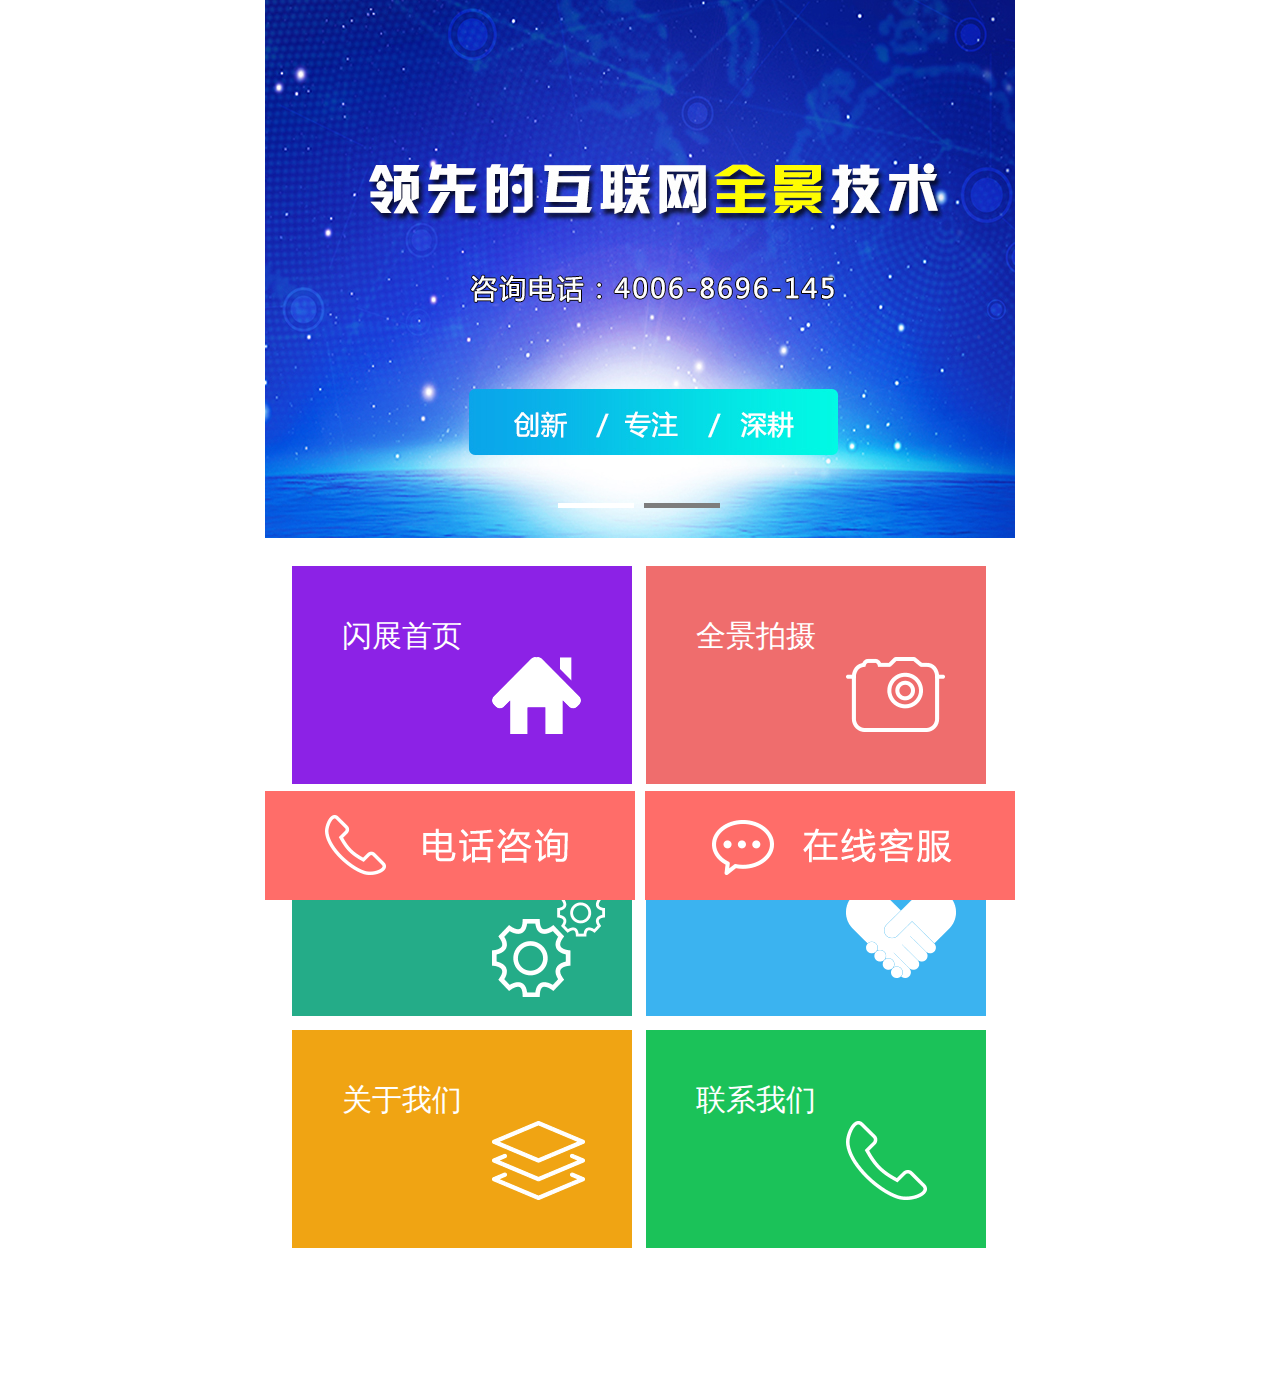
<file: index.html>
<!DOCTYPE html>
<html lang="en">
<head>
    <meta charset="UTF-8">
    <meta name="viewport"
          content="width=device-width,initial-scale=1.0,minimum-scale=1.0,maximum-scale=1.0,user-scalable=no"/>
    <meta name="keywords" content="VR全景制作|全景拍摄|全景展示|全景托管|全景制作平台" />
    <meta name="description" content="闪展为企业提供实景720度无死角的全景托管平台，多年以来为成千上万客户完成全景拍摄及全景展示服务，为企业全景营销转化助力，为合作伙伴提供最优秀的全景制作平台。" />
    <title>闪展-专注于VR全景制作|全景拍摄|全景展示|全景托管|为一体的全景制作平台</title>
    <link rel="shortcut icon" href="img/favicon.ico">
    <link rel="stylesheet" href="css/reset.css">
    <link rel="stylesheet" href="css/comm.css">
    <link rel="stylesheet" href="css/index.css">
</head>
<body>
<div id="header">
    <!--轮播图-->
    <div class="banner">
        <ul class="clearfix">
            <li><a href="#"><img src="img/banner2.jpg" alt=""></a></li>
            <li><a href="#"><img src="img/banner1.jpg" alt=""></a></li>
            <li><a href="#"><img src="img/banner2.jpg" alt=""></a></li>
            <li><a href="#"><img src="img/banner1.jpg" alt=""></a></li>
            
        </ul>
        <ul>
            <li class="now"></li>
            <li class=""></li>	
        </ul>
    </div>
    <!--内容-->
    <nav class="nav">
        <ul class="clearfix">
            <li><a href="shanzhanindex.html"><p>闪展首页</p><img src="img/icon/img_1.png" alt=""></a></li>
            <li><a href="panoramicshooting.html"><p>全景拍摄</p><img src="img/icon/img_2.png" alt=""></a></li>
            <li><a href="customdeve.html"><p>定制开发</p><img src="img/icon/img_3.png" alt=""></a></li>
            <li><a href="joinshanz.html"><p>加盟闪展</p><img src="img/icon/img_4.png" alt=""></a></li>
            <li><a href="aboutus.html"><p>关于我们</p><img src="img/icon/img_5.png" alt=""></a></li>
            <li><a href="contactus.html"><p>联系我们</p><img src="img/icon/img_6.png" alt=""></a></li>
        </ul>
    </nav>
    <!--底部-->
    <div id="foot">
        <a href="tel:4008696145">
            <div class="left"></div>
        </a>
        <a href="http://wpa.qq.com/msgrd?v=3&uin=1640526789&site=qq&menu=yes">
            <div class="right"></div>
        </a>
    </div>
</div>
<script type="text/javascript" src="js/index_banner.js"></script>
<script type="text/javascript" src="js/main.js"></script>
</body>
</html>
</file>
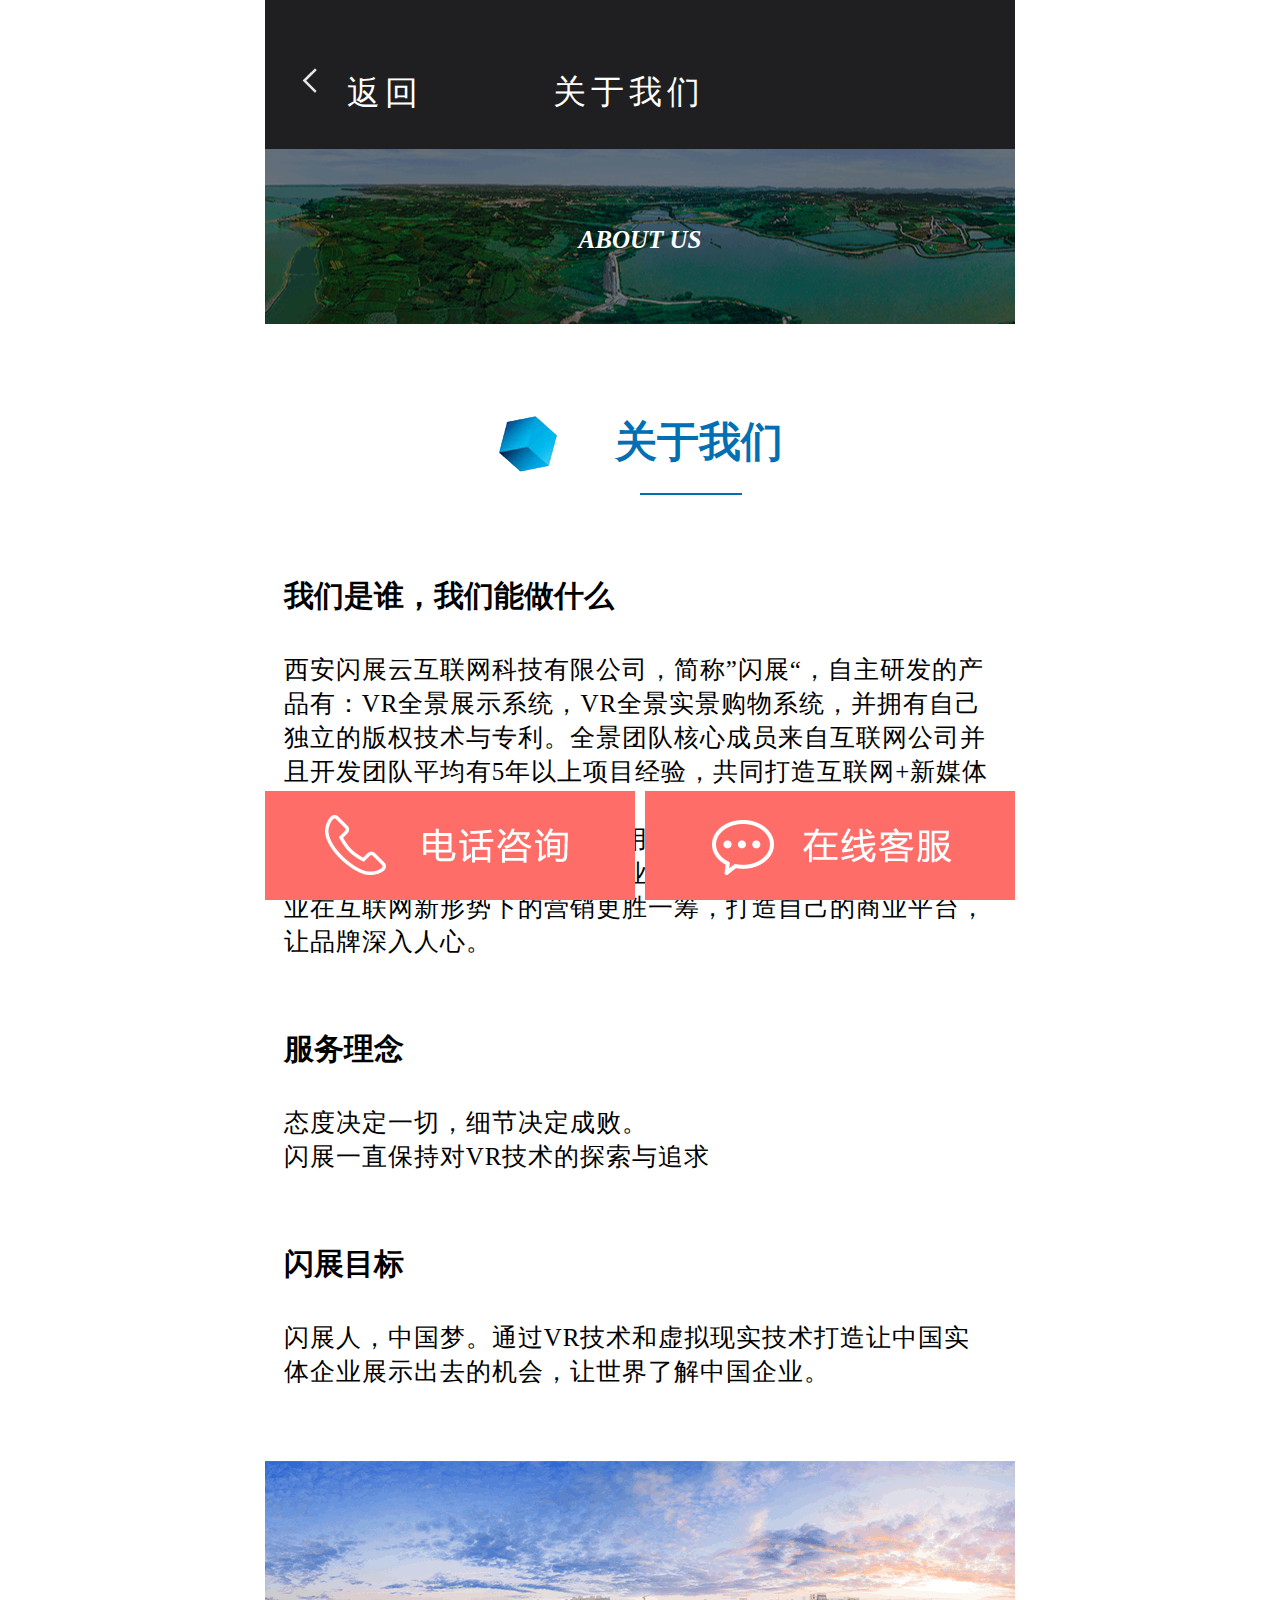
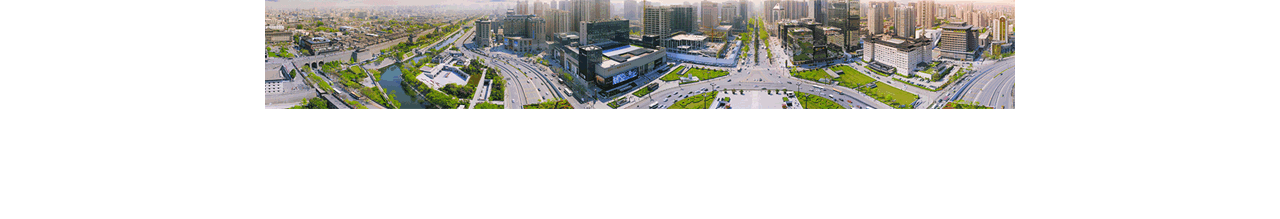
<file: aboutus.html>
<!DOCTYPE html>
<html lang="en">
<head>
    <meta charset="UTF-8">
    <meta name="viewport" content="width=device-width,initial-scale=1.0,minimum-scale=1.0,maximum-scale=1.0,user-scalable=no"/>
    <meta name="keywords" content="VR全景制作|全景拍摄|全景展示|全景托管|全景制作平台" />
    <meta name="description" content="闪展为企业提供实景720度无死角的全景托管平台，多年以来为成千上万客户完成全景拍摄及全景展示服务，为企业全景营销转化助力，为合作伙伴提供最优秀的全景制作平台。" />
    <title>闪展-专注于VR全景制作|全景拍摄|全景展示|全景托管|为一体的全景制作平台</title>
    <link rel="shortcut icon" href="img/favicon.ico">
    <link rel="stylesheet" href="css/reset.css">
    <link rel="stylesheet" href="css/comm.css">
    <link rel="stylesheet" href="css/aboutus.css">
</head>
<body>
    <div class="fix_head">
        <a href="index.html" class="back">
            <img src="img/back.png">
        	<p class="left">返回</p>
        </a>
        <p class="center">关于我们</p>
    </div>
    <div class="content">
        <div class="top">
            <div class="text">
                <p><i>ABOUT US</i></p>
            </div>
        </div>
        <div class="div1">
            <h1 class="div1_top"><img src="img/aboutus/div1_img01.png" alt="">关于我们</h1>
            <hr>
            <div class="text_1">
                <h1>我们是谁，我们能做什么</h1>
                <p>西安闪展云互联网科技有限公司，简称”闪展“，自主研发的产品有：VR全景展示系统，VR全景实景购物系统，并拥有自己独立的版权技术与专利。全景团队核心成员来自互联网公司并且开发团队平均有5年以上项目经验，共同打造互联网+新媒体+电商+VR全景云融合应用平台，为企业树立全新立体品牌形象及数字化推广新模式，并应用VR全景为企业提供全新的全景互动营销平台，大幅降低企业营销成本提高营销转换，让企业在互联网新形势下的营销更胜一筹，打造自己的商业平台，让品牌深入人心。</p>
            </div>
            <div class="text_2">
                <h1>服务理念</h1>
                <p>态度决定一切，细节决定成败。<br />闪展一直保持对VR技术的探索与追求</p>
            </div>
            <div class="text_3">
                <h1>闪展目标</h1>
                <p>闪展人，中国梦。通过VR技术和虚拟现实技术打造让中国实体企业展示出去的机会，让世界了解中国企业。</p>
            </div>
            <div class="down"></div>
        </div>
    </div>
    <div id="foot">
        <a href="tel:4008696145">
            <div class="left"></div>
        </a>
        <a href="http://wpa.qq.com/msgrd?v=3&amp;uin=1640526789&amp;site=qq&amp;menu=yes">
            <div class="right"></div>
        </a>
    </div>


<script type="text/javascript" src="js/main.js"></script>
</body>
</html>
</file>
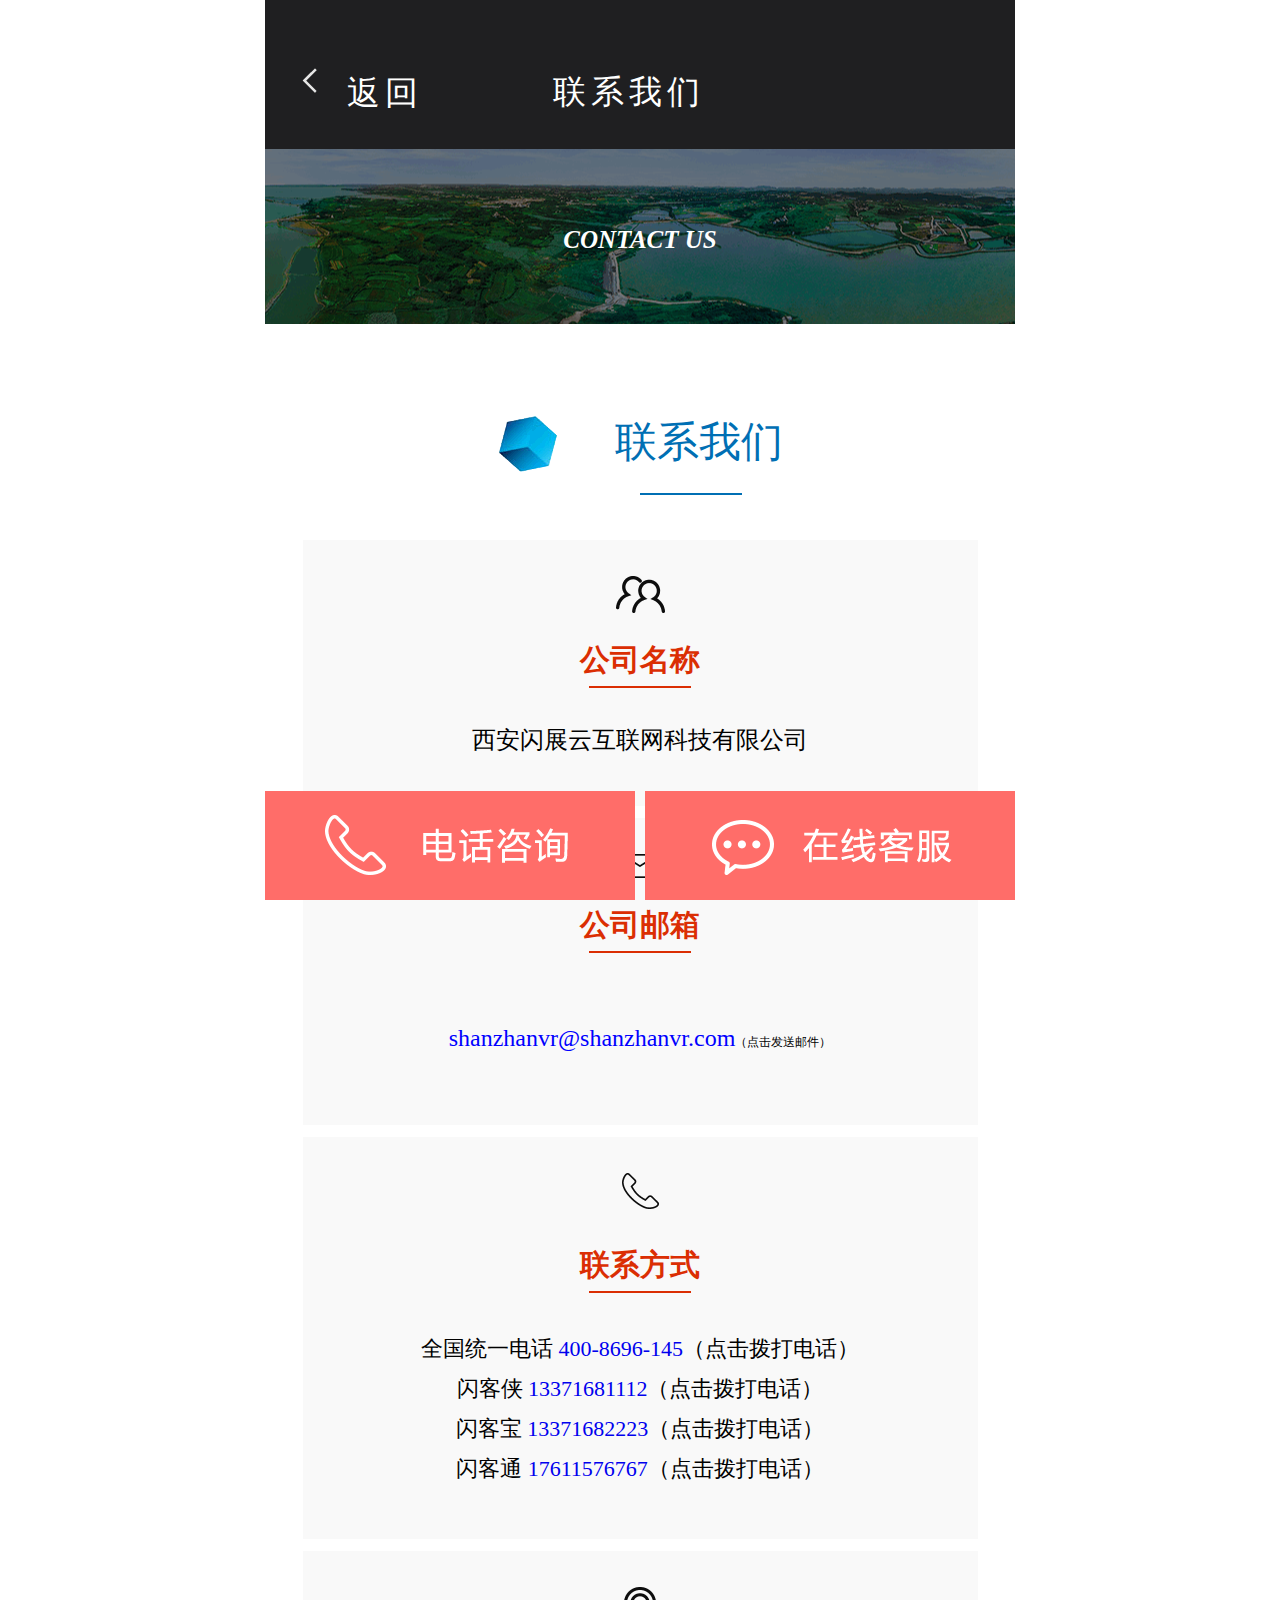
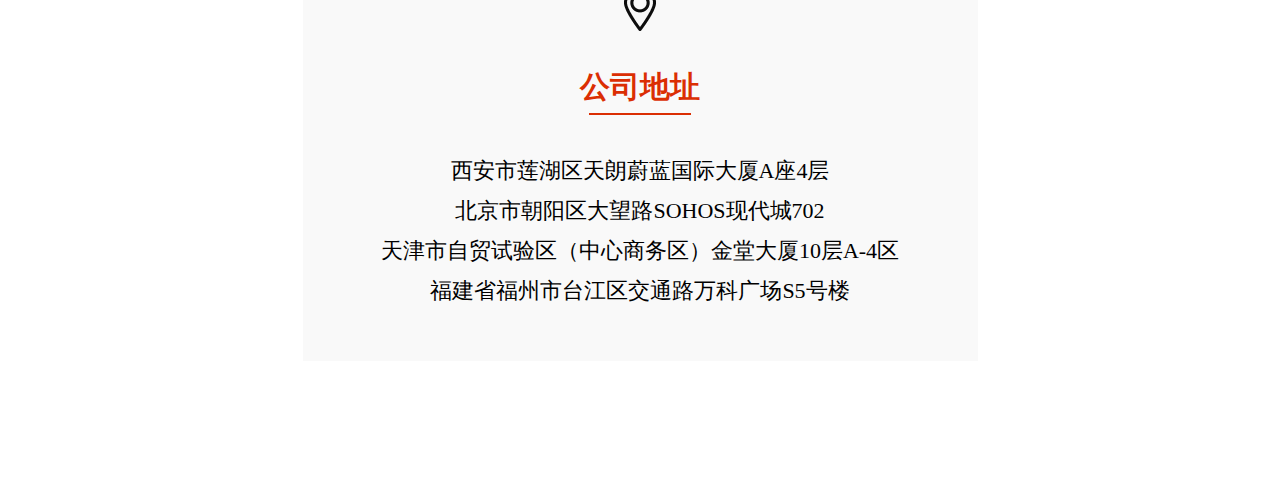
<file: contactus.html>
<!DOCTYPE html>
<html lang="en">
<head>
    <meta charset="UTF-8">
    <meta name="viewport" content="width=device-width,initial-scale=1.0,minimum-scale=1.0,maximum-scale=1.0,user-scalable=no"/>
    <meta name="keywords" content="VR全景制作|全景拍摄|全景展示|全景托管|全景制作平台" />
    <meta name="description" content="闪展为企业提供实景720度无死角的全景托管平台，多年以来为成千上万客户完成全景拍摄及全景展示服务，为企业全景营销转化助力，为合作伙伴提供最优秀的全景制作平台。" />
    <title>闪展-专注于VR全景制作|全景拍摄|全景展示|全景托管|为一体的全景制作平台</title>
    <link rel="shortcut icon" href="img/favicon.ico">
    <link rel="stylesheet" href="css/reset.css">
    <link rel="stylesheet" href="css/comm.css">
    <link rel="stylesheet" href="css/contactus.css">
</head>
<body>
<div class="fix_head">
        <a href="index.html" class="back">
            <img src="img/back.png">
        	<p class="left">返回</p>
        </a>
        <p class="center">联系我们</p>
    </div>
    <div class="content">
        <div class="top">
            <div class="text">
                <p><i>CONTACT US</i></p>
            </div>
        </div>
        <div class="div1">
            <h1 class="div1_top"><img src="img/aboutus/div1_img01.png" alt="">联系我们</h1>
            <hr>
            <div class="box1">
                <p><img src="img/contactus/box1_img01.png" alt=""></p>
                <h1>公司名称</h1>
                <hr>
                <p>西安闪展云互联网科技有限公司</p>
            </div>
            <div class="box2">
                <p><img src="img/contactus/box1_img02.png" alt=""></p>
                <h1>公司邮箱</h1>
                <hr>
                <p><a href="mailto:shanzhanvr@shanzhanvr.com">shanzhanvr@shanzhanvr.com</a>（点击发送邮件）</p>
            </div>
            <div class="box3">
                <p class="box3_top"><img src="img/contactus/box1_img03.png" alt=""></p>
                <h1>联系方式</h1>
                <hr>
                <p>全国统一电话 <a href="tel:400-8696-145">400-8696-145</a>（点击拨打电话）</p>
                <p>闪客侠 <a href="tel:13371681112">13371681112</a>（点击拨打电话）</p>
                <p>闪客宝 <a href="tel:13371682223">13371682223</a>（点击拨打电话）</p>
                <p>闪客通 <a href="tel:17611576767">17611576767</a>（点击拨打电话）</p>
            </div>
            <div class="box4">
                <p class="box4_top"><img src="img/contactus/box1_img04.png" alt=""></p>
                <h1>公司地址</h1>
                <hr>
                <p>西安市莲湖区天朗蔚蓝国际大厦A座4层</p>
                <p>北京市朝阳区大望路SOHOS现代城702</p>
                <p>天津市自贸试验区（中心商务区）金堂大厦10层A-4区</p>
                <p>福建省福州市台江区交通路万科广场S5号楼</p>
            </div>
        </div>
    </div>
    <div id="foot">
        <a href="tel:4008696145">
            <div class="left"></div>
        </a>
        <a href="http://wpa.qq.com/msgrd?v=3&amp;uin=1640526789&amp;site=qq&amp;menu=yes">
            <div class="right"></div>
        </a>
    </div>


<script type="text/javascript" src="js/main.js"></script>
</body>
</html>
</file>
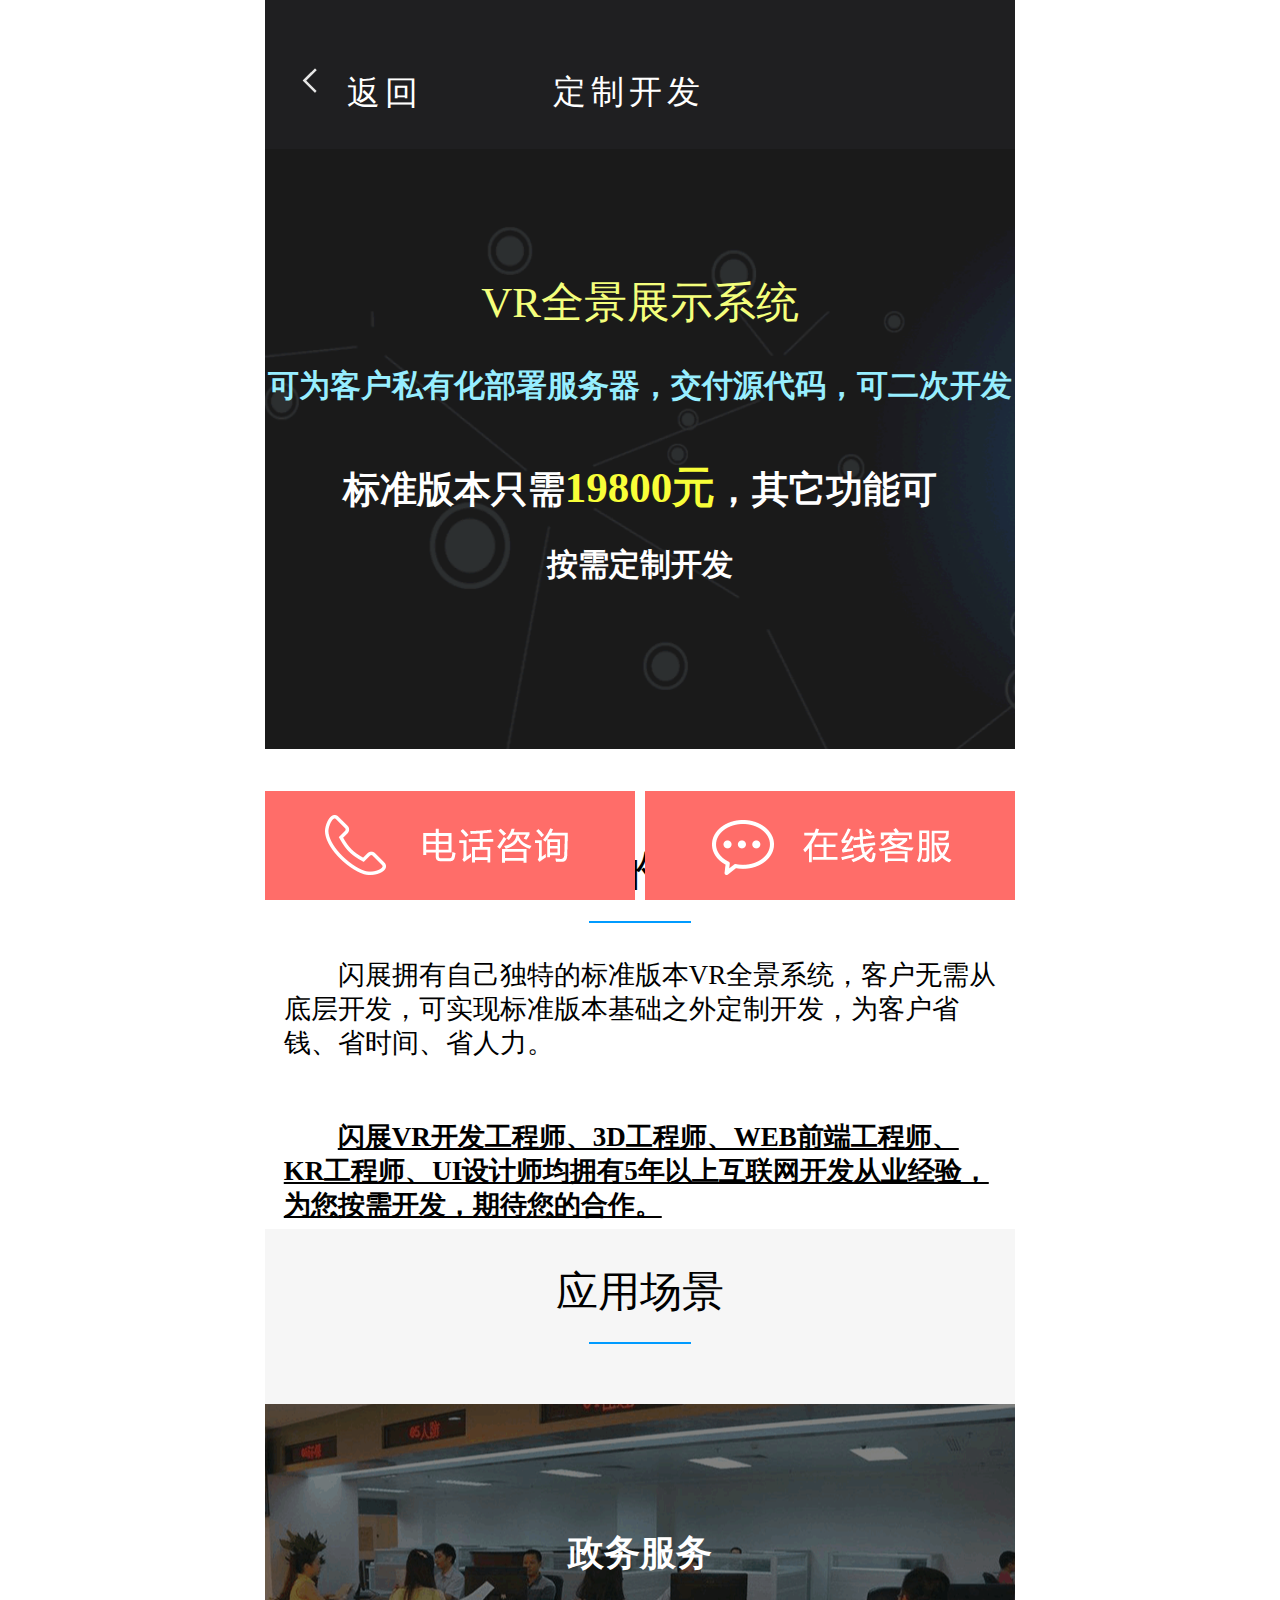
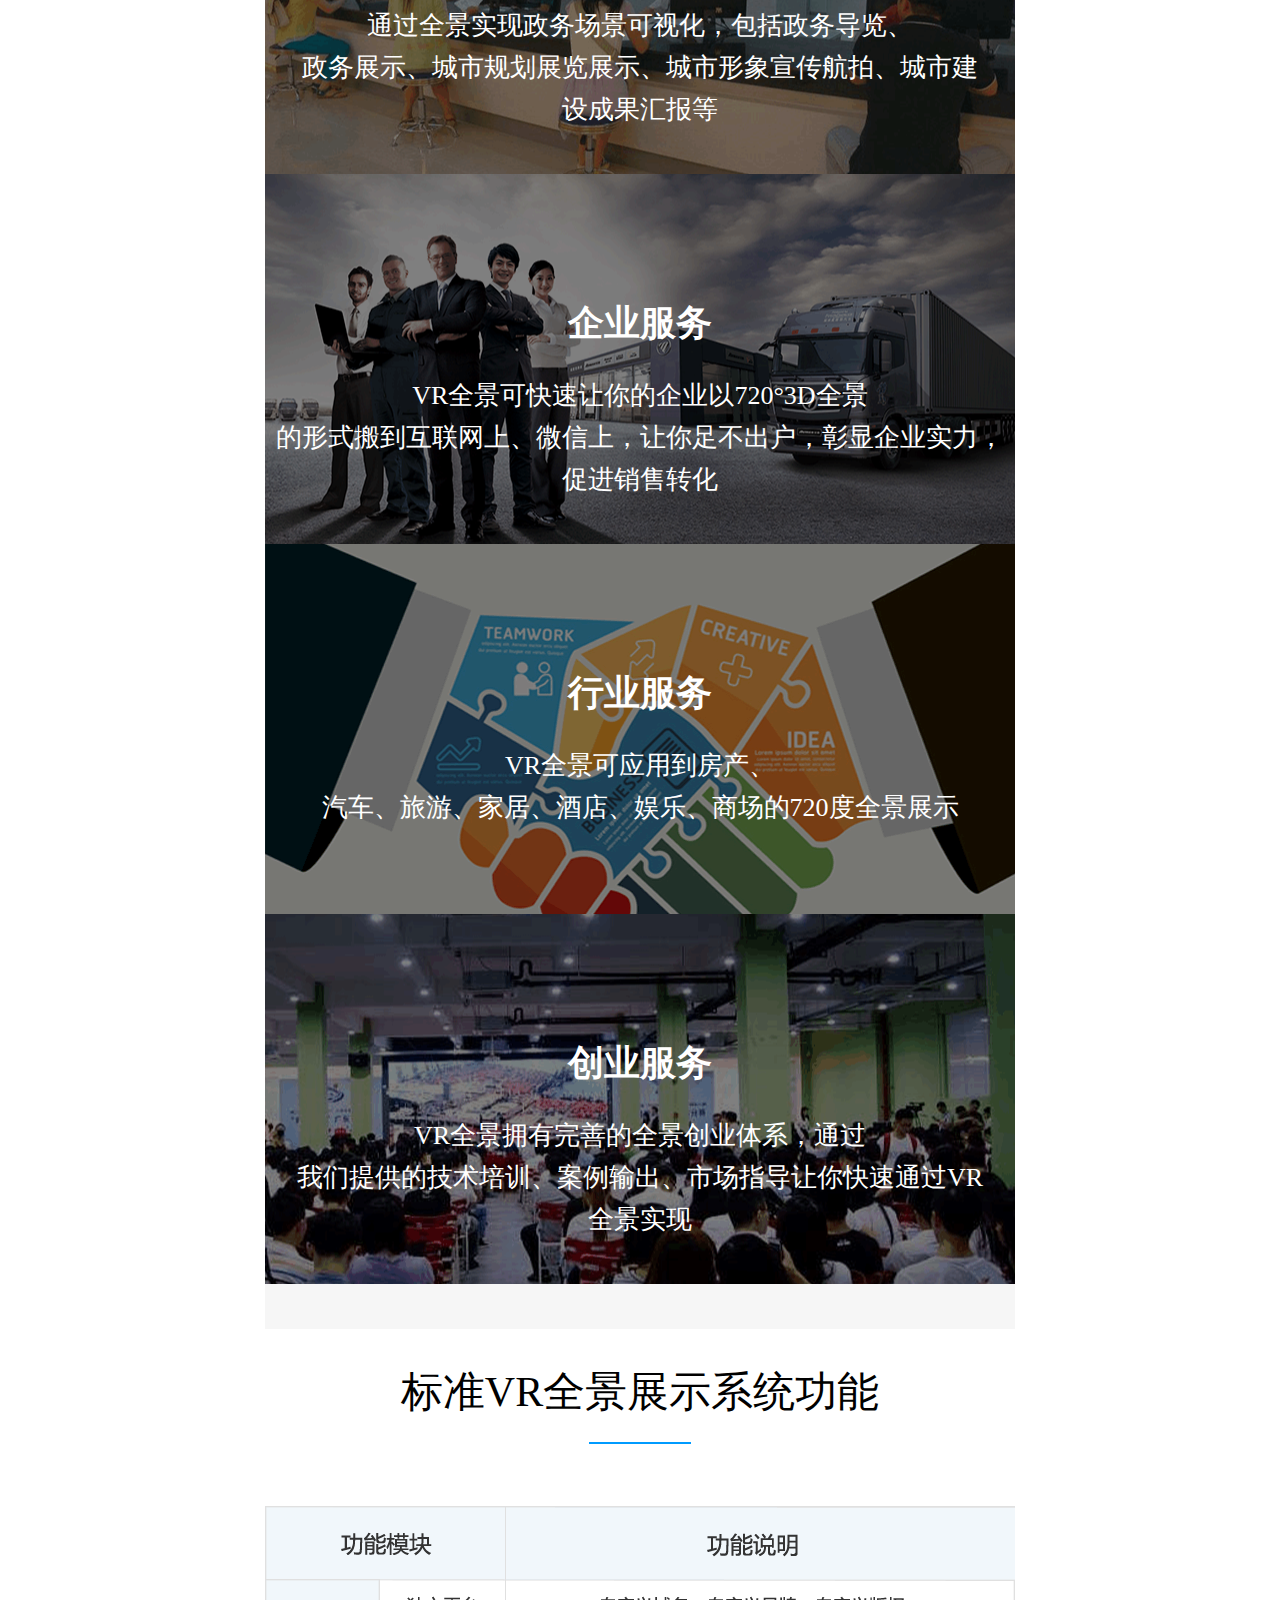
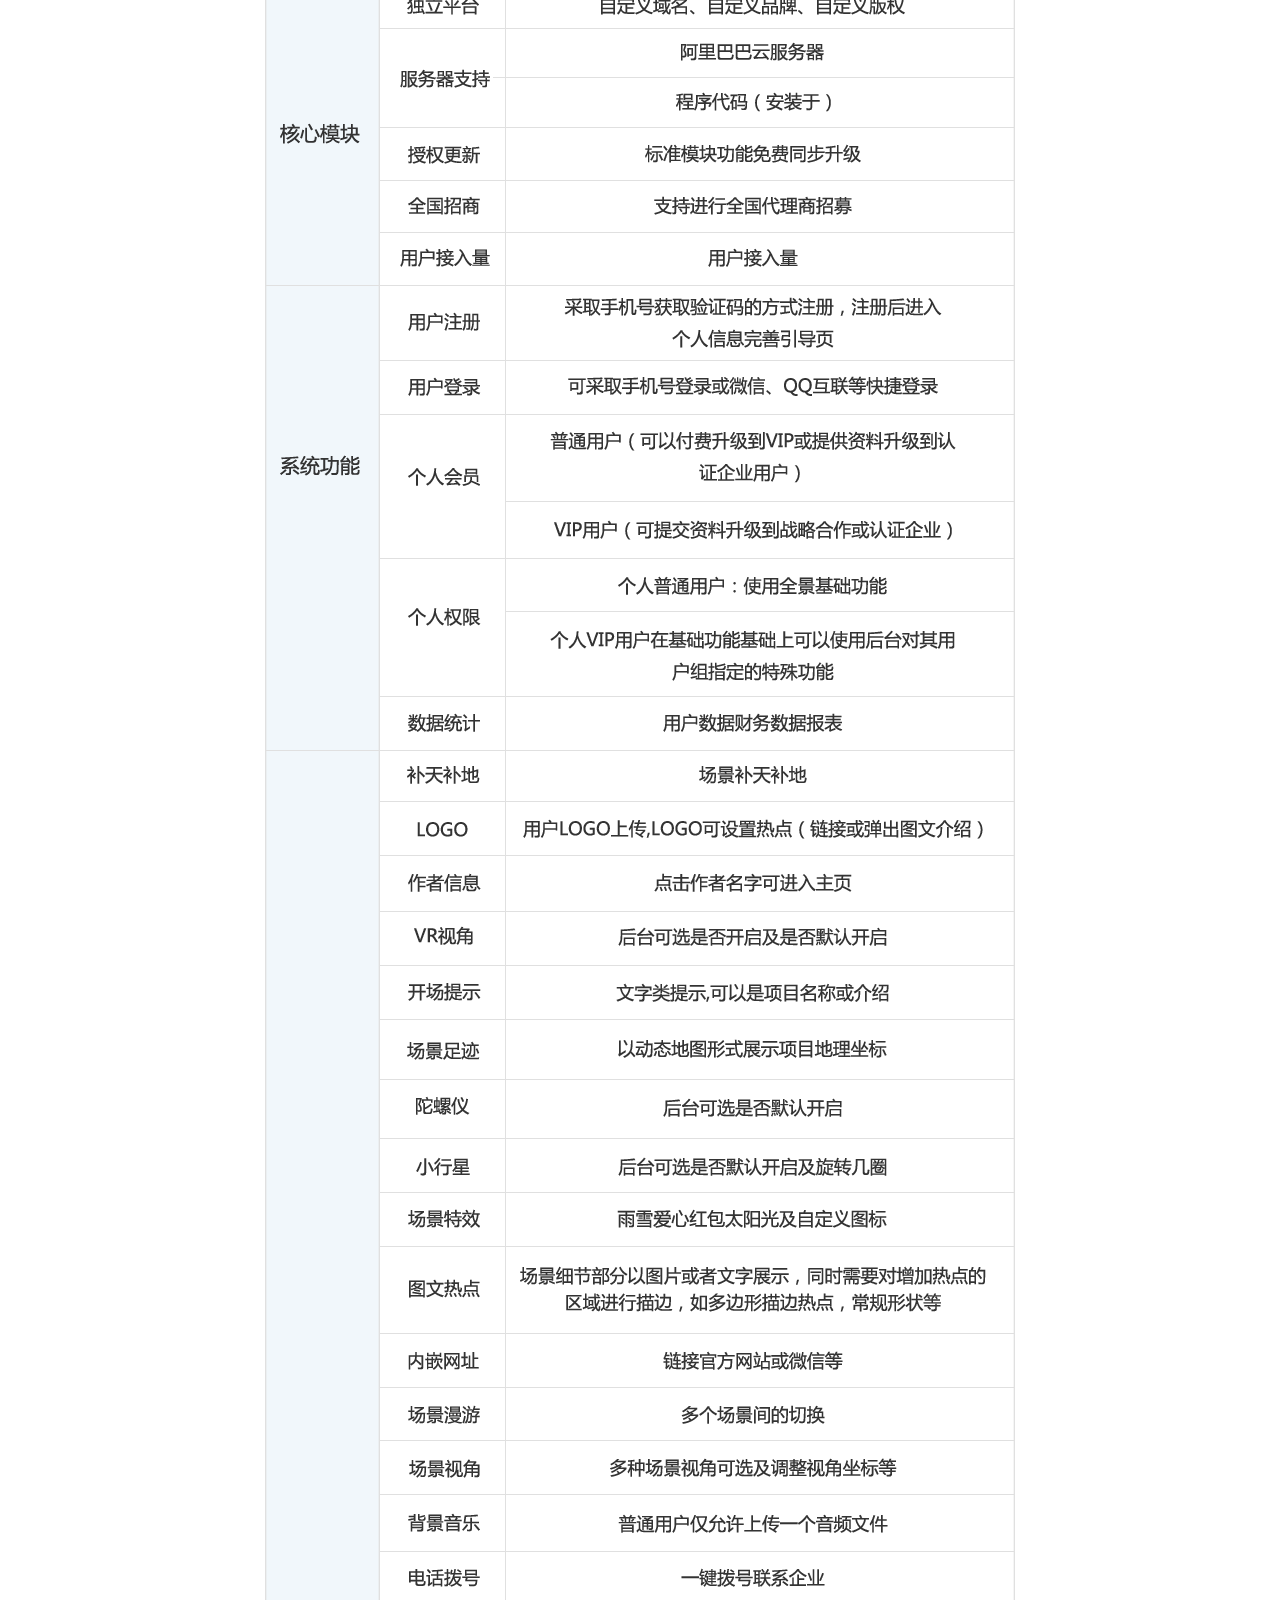
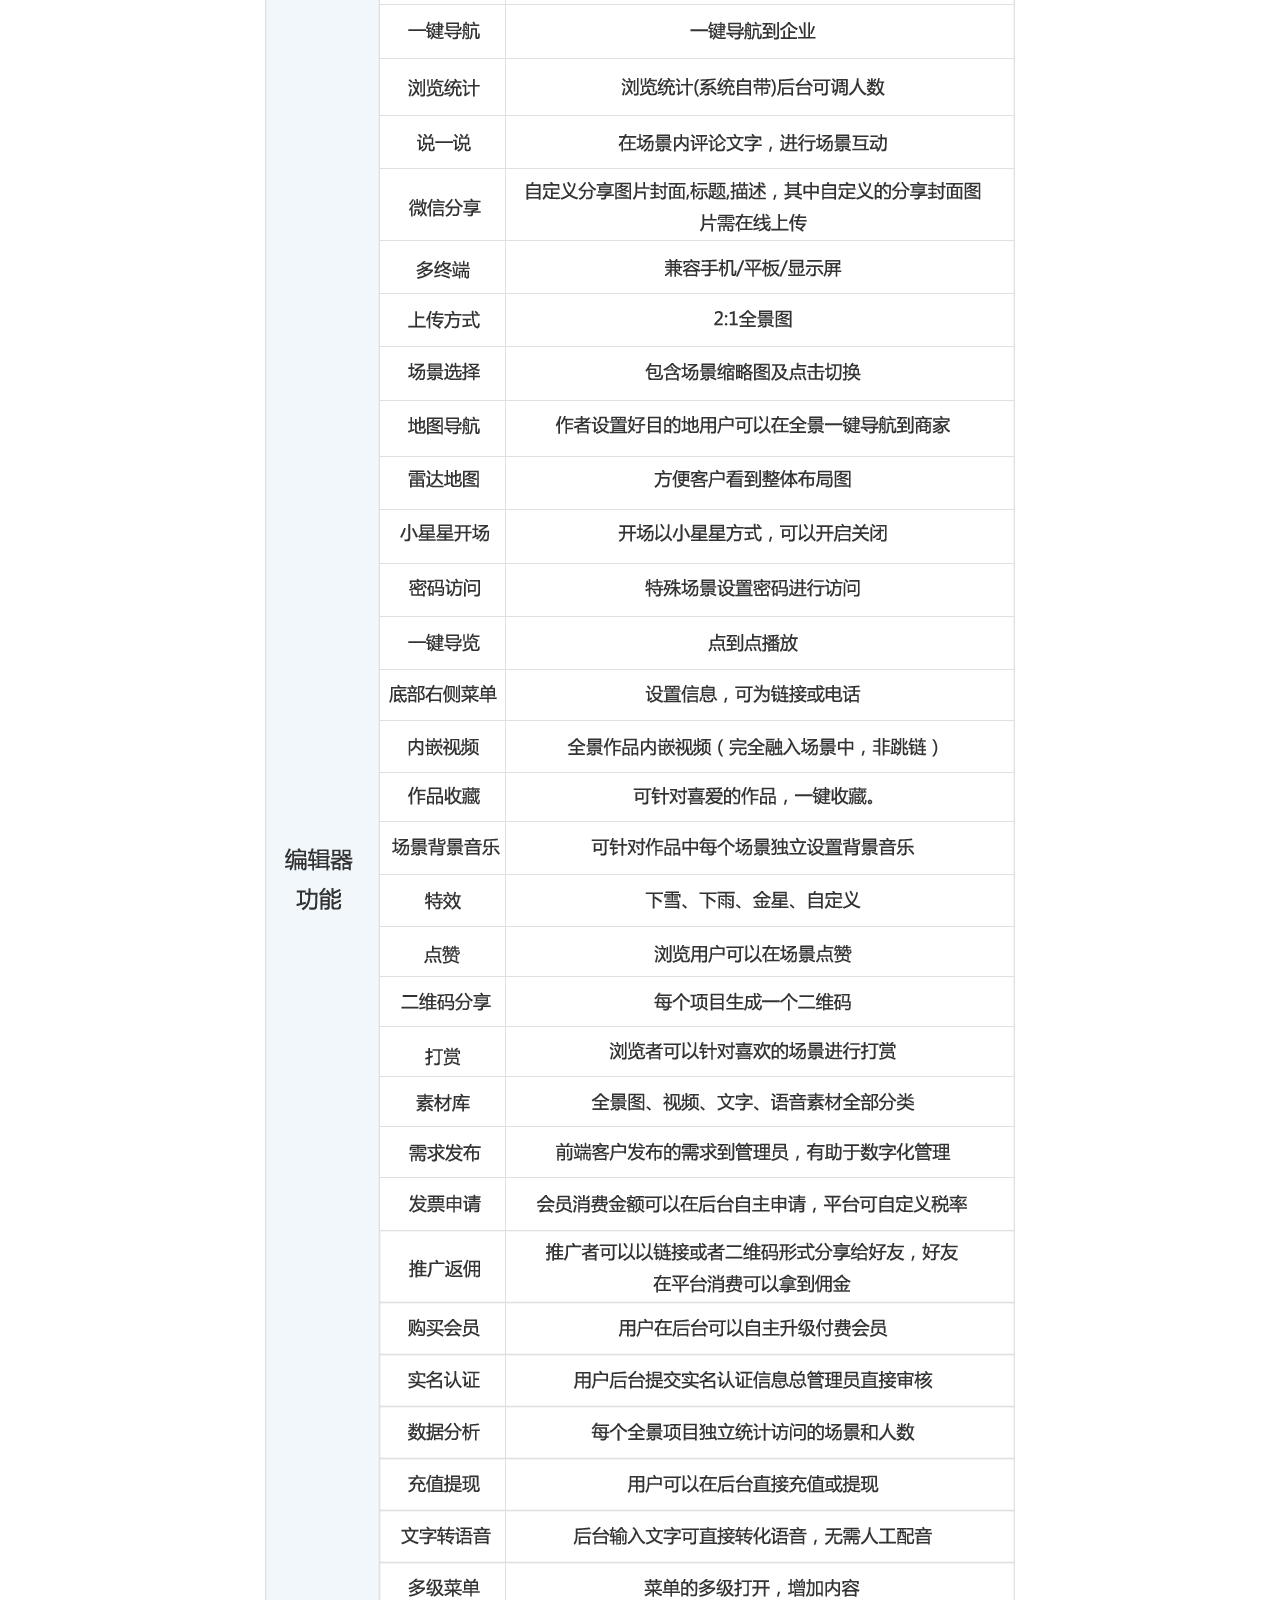
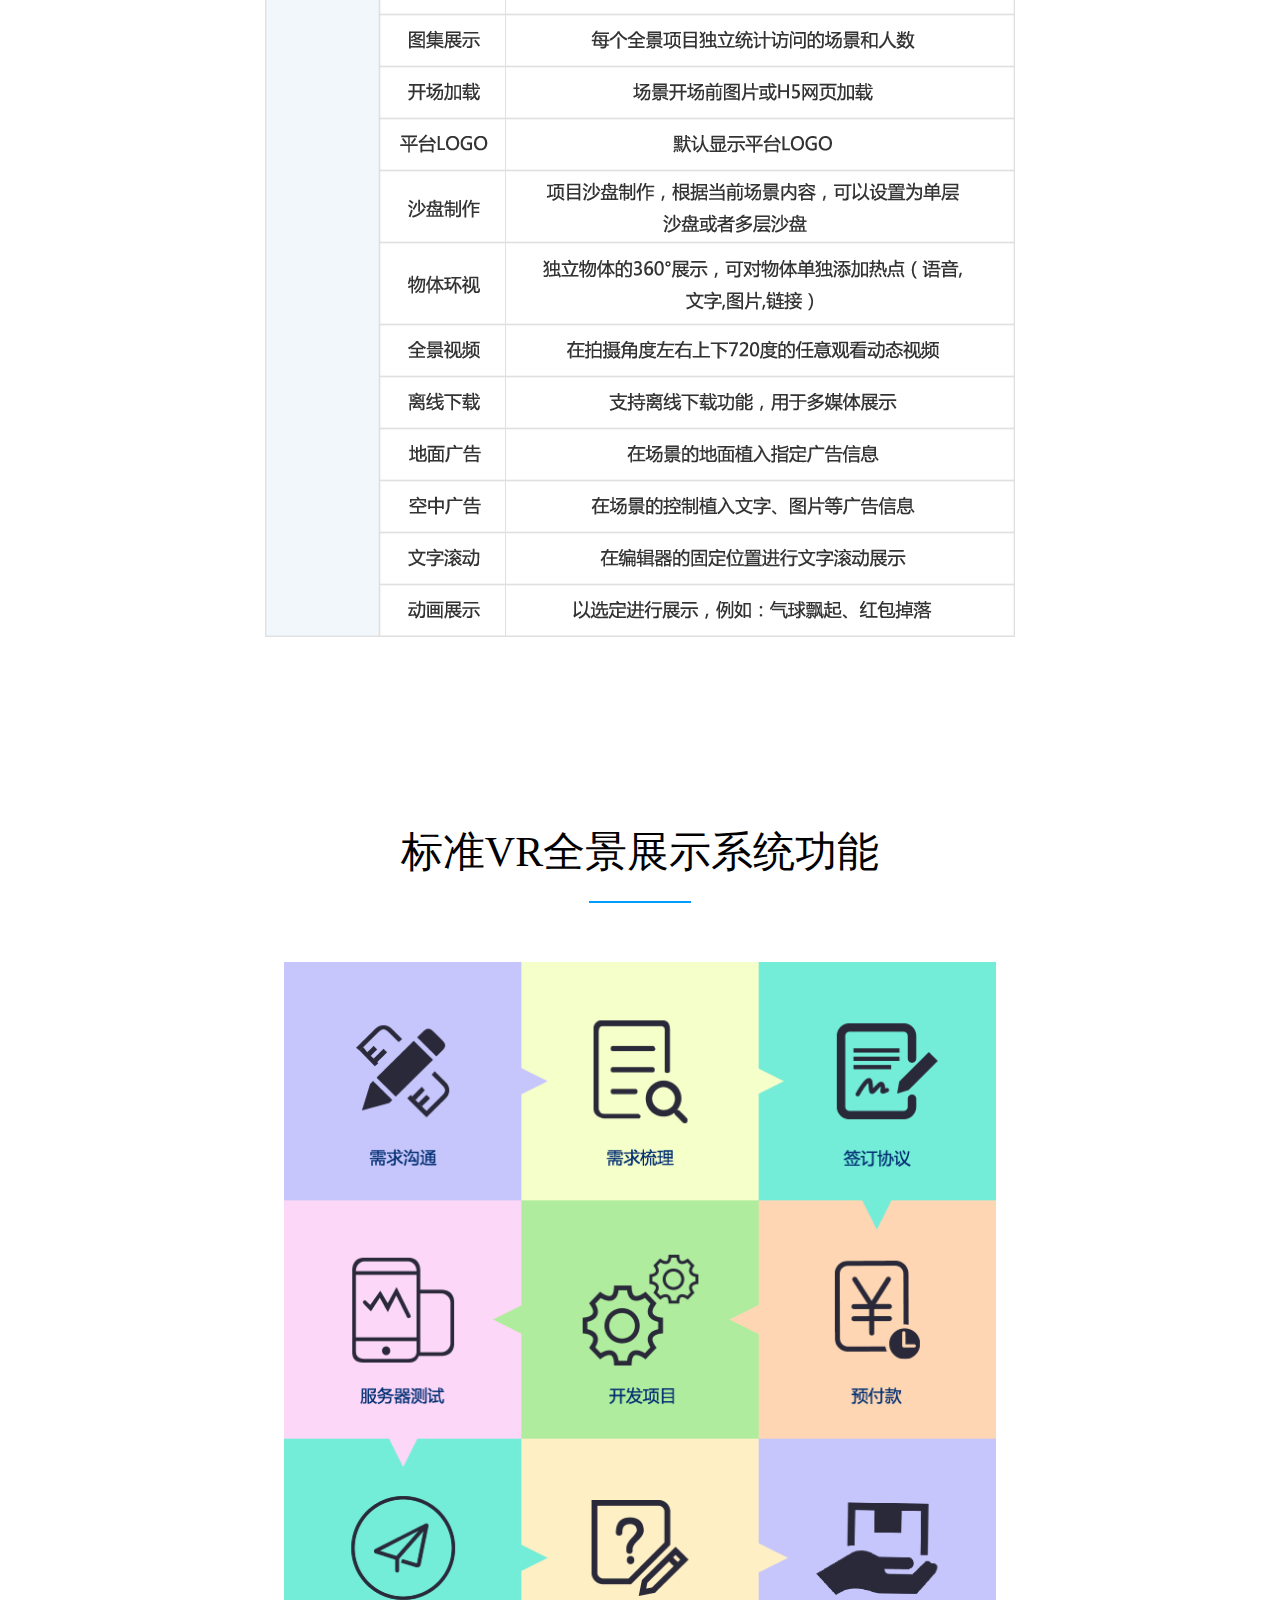
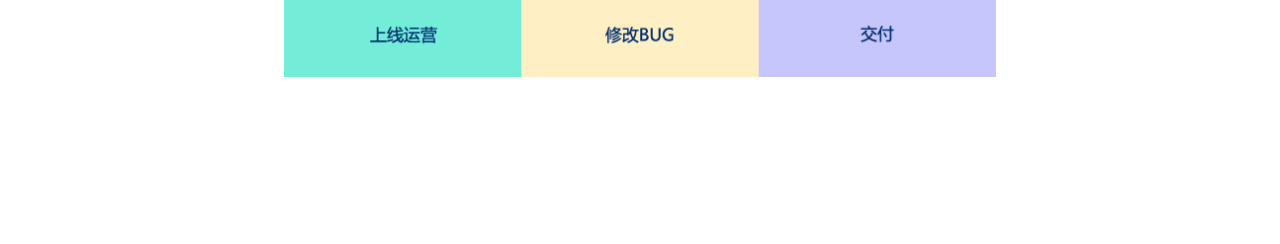
<file: customdeve.html>
<!DOCTYPE html>
<html lang="en">

	<head>
		<meta charset="UTF-8">
		<meta name="viewport" content="width=device-width,initial-scale=1.0,minimum-scale=1.0,maximum-scale=1.0,user-scalable=no" />
		<meta name="keywords" content="VR全景制作|全景拍摄|全景展示|全景托管|全景制作平台" />
		<meta name="description" content="闪展为企业提供实景720度无死角的全景托管平台，多年以来为成千上万客户完成全景拍摄及全景展示服务，为企业全景营销转化助力，为合作伙伴提供最优秀的全景制作平台。" />
		<title>闪展-专注于VR全景制作|全景拍摄|全景展示|全景托管|为一体的全景制作平台</title>
		<link rel="shortcut icon" href="img/favicon.ico">
		<link rel="stylesheet" href="css/reset.css">
		<link rel="stylesheet" href="css/comm.css">
		<link rel="stylesheet" href="css/customdeve.css">
	</head>

	<body>
		<div class="fix_head">
			<a href="index.html" class="back">
				<img src="img/back.png">
				<p class="left">返回</p>
			</a>
			<p class="center">定制开发</p>
		</div>
		<div class="content">
			<div class="div1">
				<h1>VR全景展示系统</h1>
				<p>可为客户私有化部署服务器，交付源代码，可二次开发</p>
				<p>标准版本只需<span>19800元</span>，其它功能可</p>
				<p>按需定制开发</p>
			</div>
			<div class="div2">
				<h1>我们的优势</h1>
				<hr/>
				<p>闪展拥有自己独特的标准版本VR全景系统，客户无需从底层开发，可实现标准版本基础之外定制开发，为客户省钱、省时间、省人力。</p>
				<p>闪展VR开发工程师、3D工程师、WEB前端工程师、KR工程师、UI设计师均拥有5年以上互联网开发从业经验，为您按需开发，期待您的合作。</p>
			</div>
			<div class="div3">
				<h1>应用场景</h1>
				<hr/>
				<div class="div3_1">
					<div class="text">
						<p>政务服务</p>
						<p>通过全景实现政务场景可视化，包括政务导览、</p>
						<p>政务展示、城市规划展览展示、城市形象宣传航拍、城市建</p>
						<p>设成果汇报等</p>
					</div>
				</div>
				<div class="div3_2">
					<div class="text">
						<p>企业服务</p>
						<p>VR全景可快速让你的企业以720°3D全景</p>
						<p>的形式搬到互联网上、微信上，让你足不出户，彰显企业实力，</p>
						<p>促进销售转化</p>
					</div>
				</div>
				<div class="div3_3">
					<div class="text">
						<p>行业服务</p>
						<p>VR全景可应用到房产、</p>
						<p>汽车、旅游、家居、酒店、娱乐、商场的720度全景展示</p>
					</div>
				</div>
				<div class="div3_4">
					<div class="text">
						<p>创业服务</p>
						<p>VR全景拥有完善的全景创业体系，通过</p>
						<p>我们提供的技术培训、案例输出、市场指导让你快速通过VR</p>
						<p>全景实现</p>
					</div>
				</div>
			</div>
			<div class="div4">
				<h1>标准VR全景展示系统功能</h1>
				<hr/>
				<img src="img/customdeve/div4_img01.png" alt="">
			</div>
			<div class="div5">
				<h1>标准VR全景展示系统功能</h1>
				<hr/>
				<img src="img/customdeve/div5_img01.png" alt="">
			</div>
		</div>
		<!--底部-->
		<div id="foot">
			<a href="tel:4008696145">
				<div class="left"></div>
			</a>
			<a href="http://wpa.qq.com/msgrd?v=3&uin=1640526789&site=qq&menu=yes">
				<div class="right"></div>
			</a>
		</div>

		<script type="text/javascript" src="js/main.js"></script>
	</body>

</html>
</file>
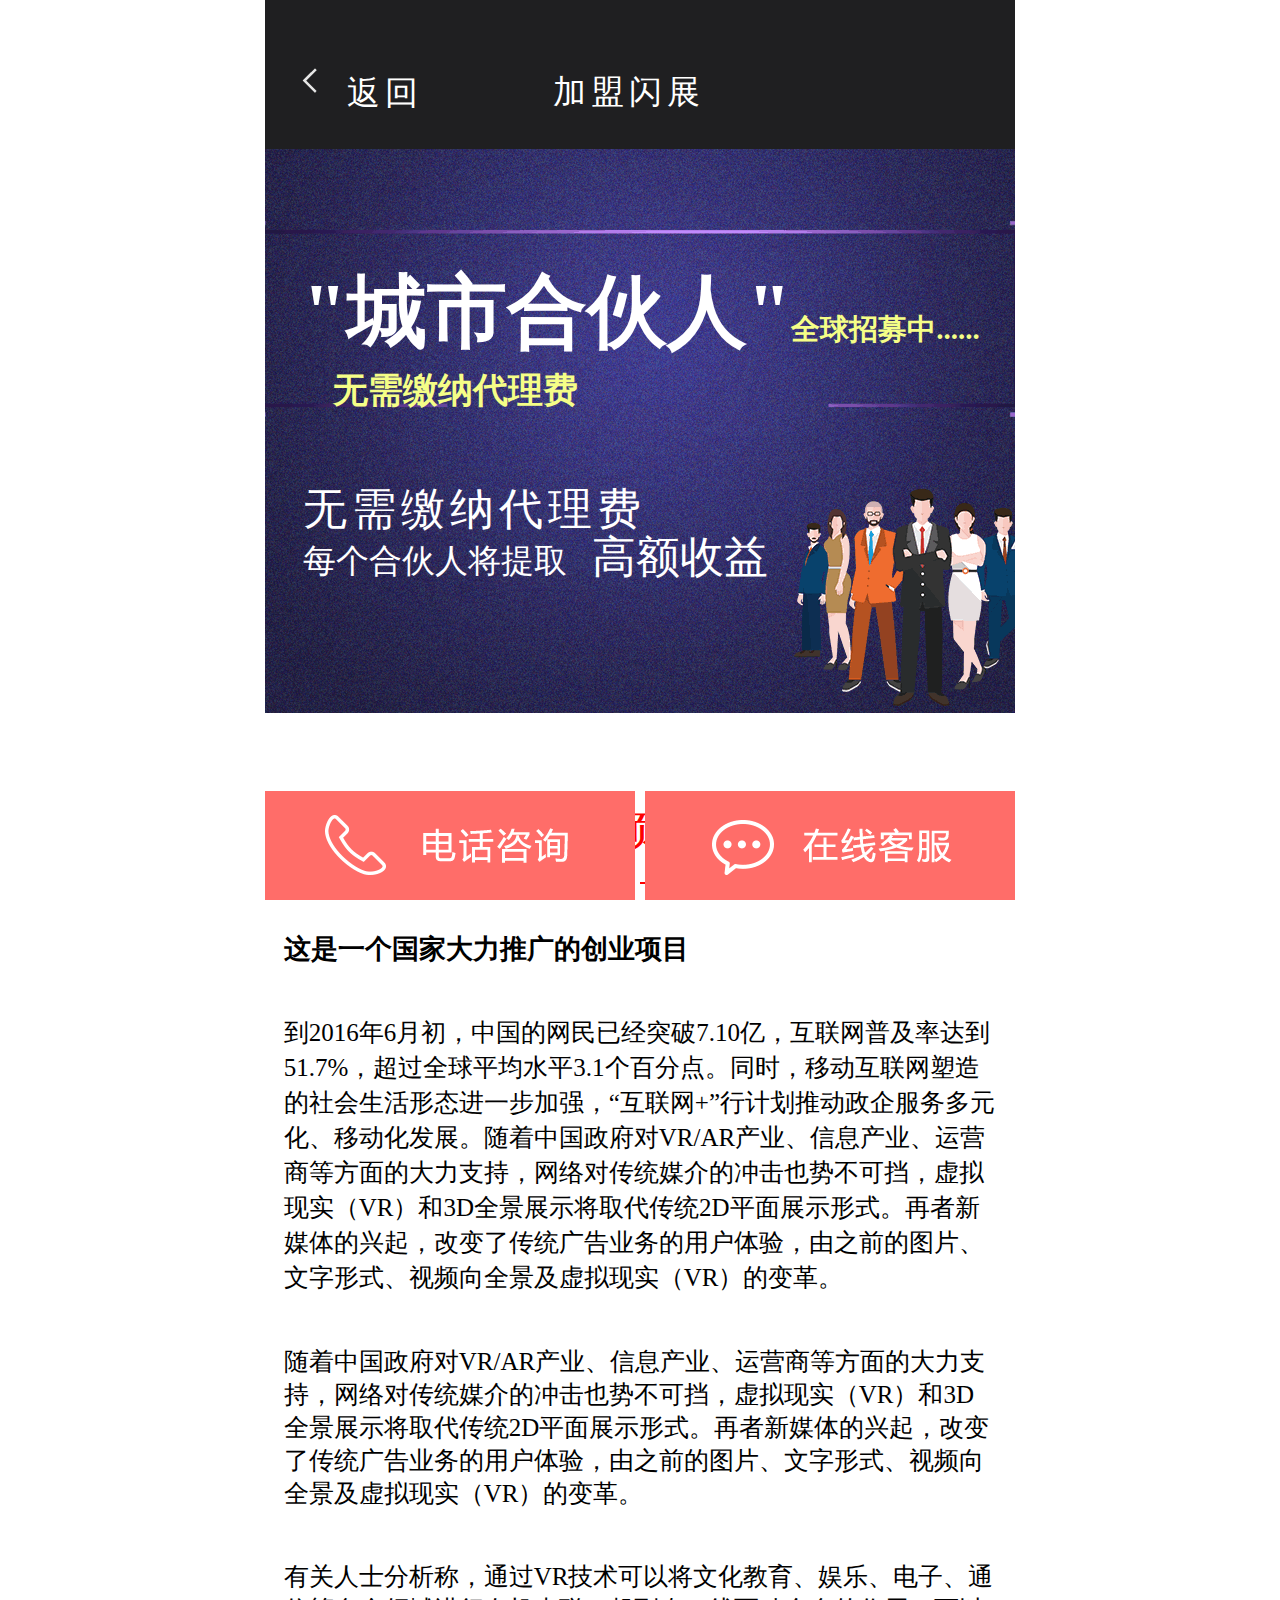
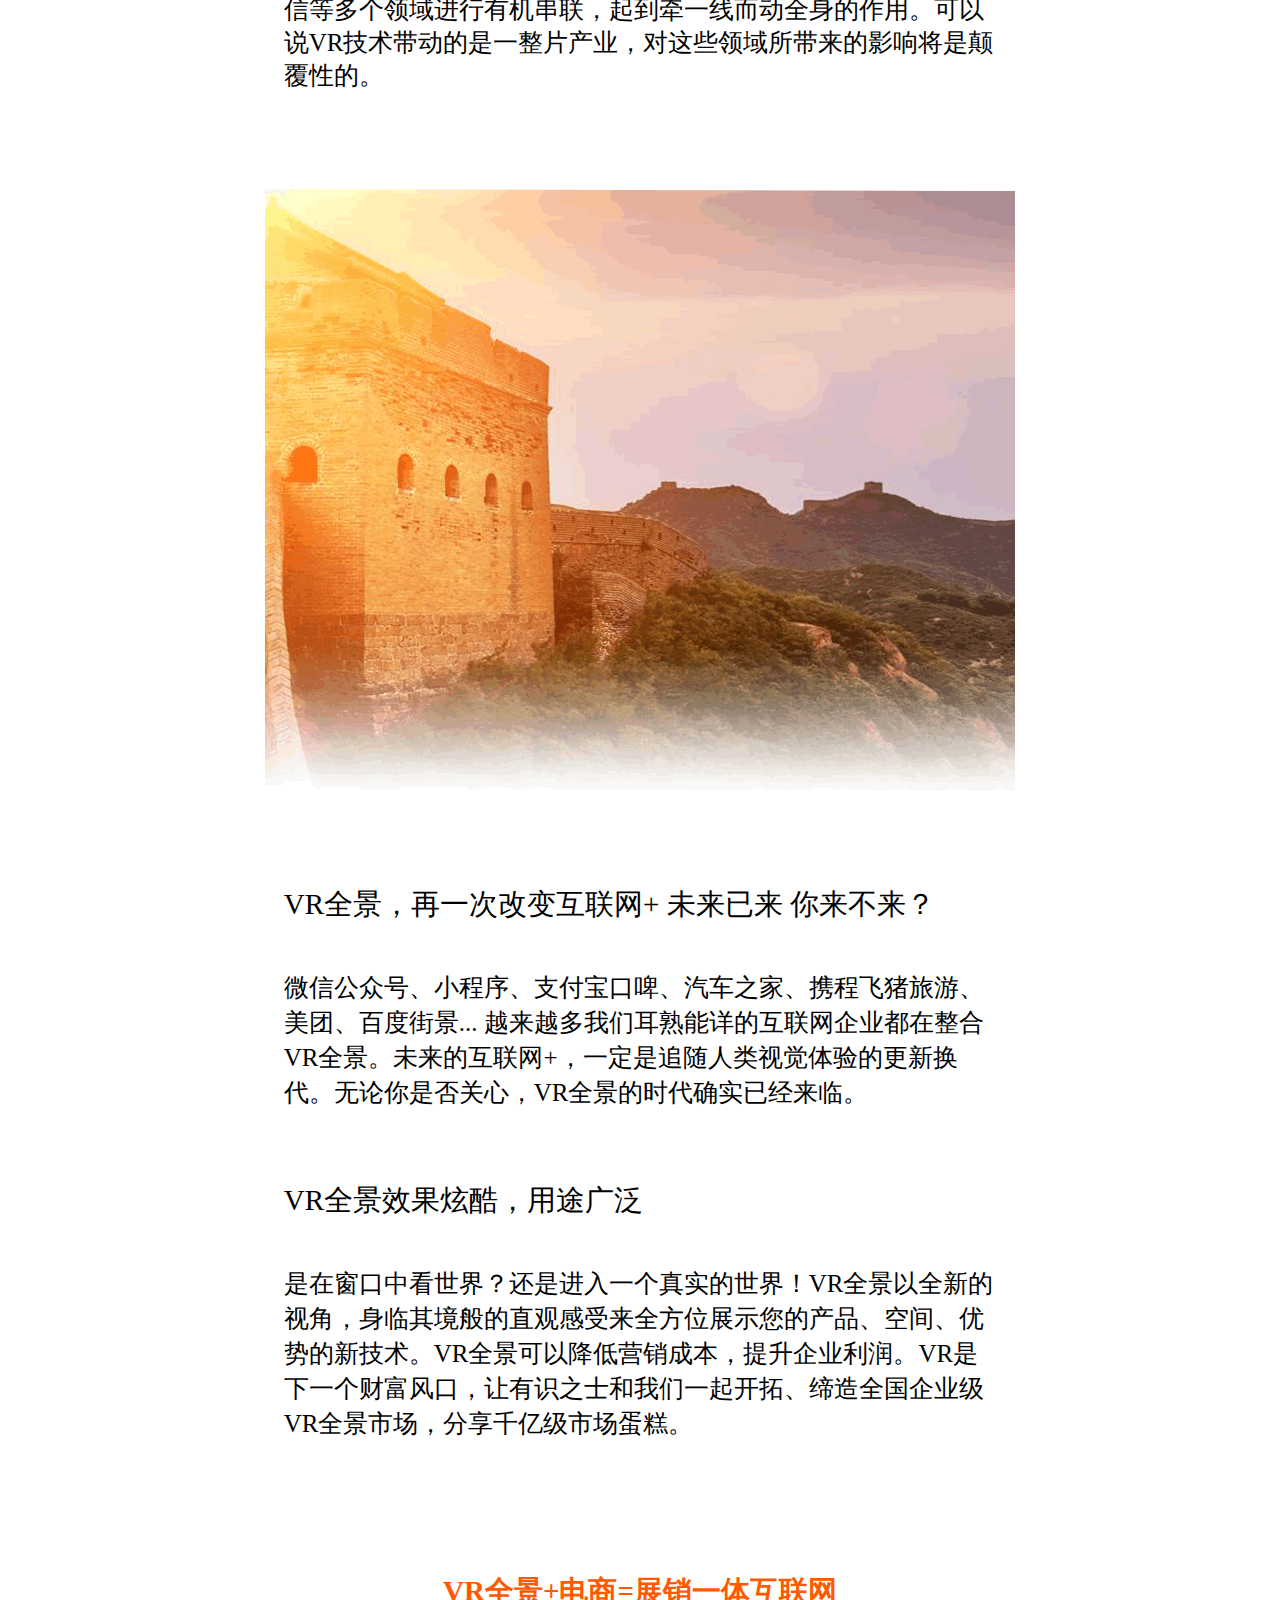
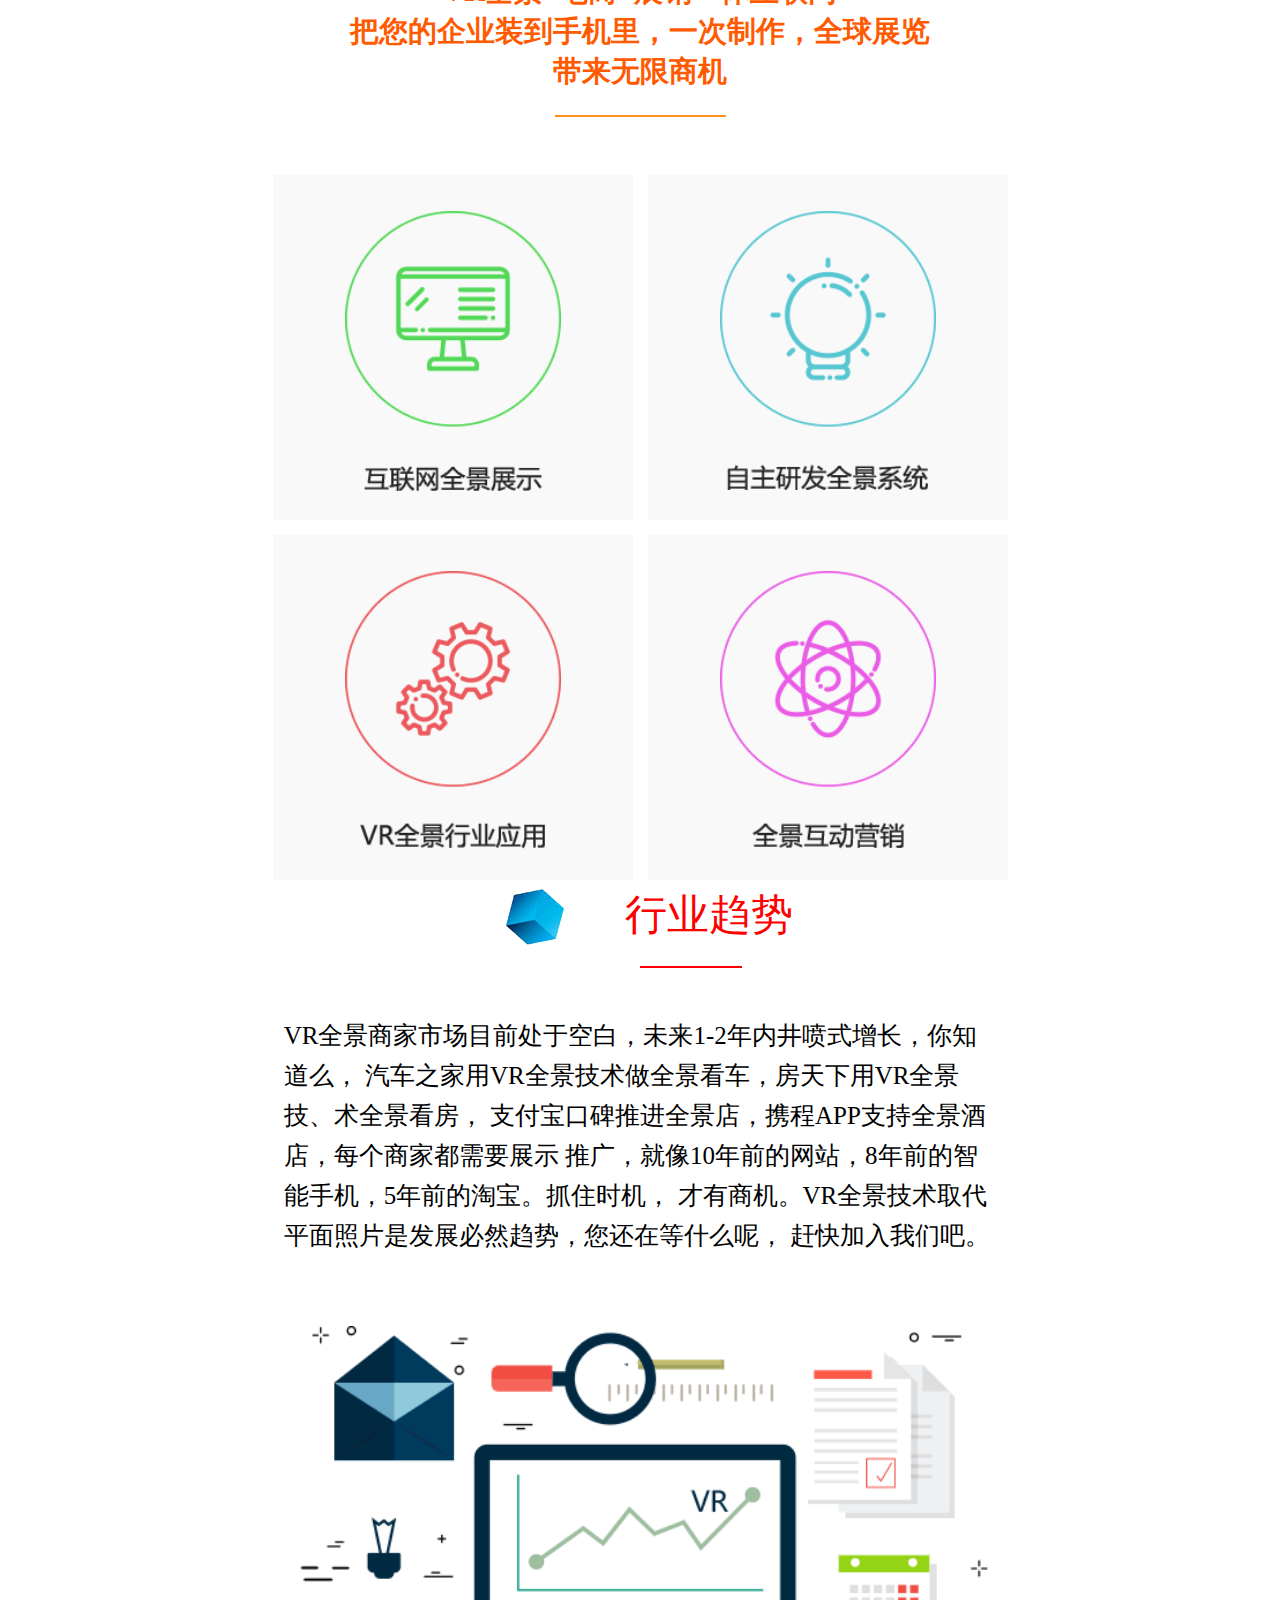
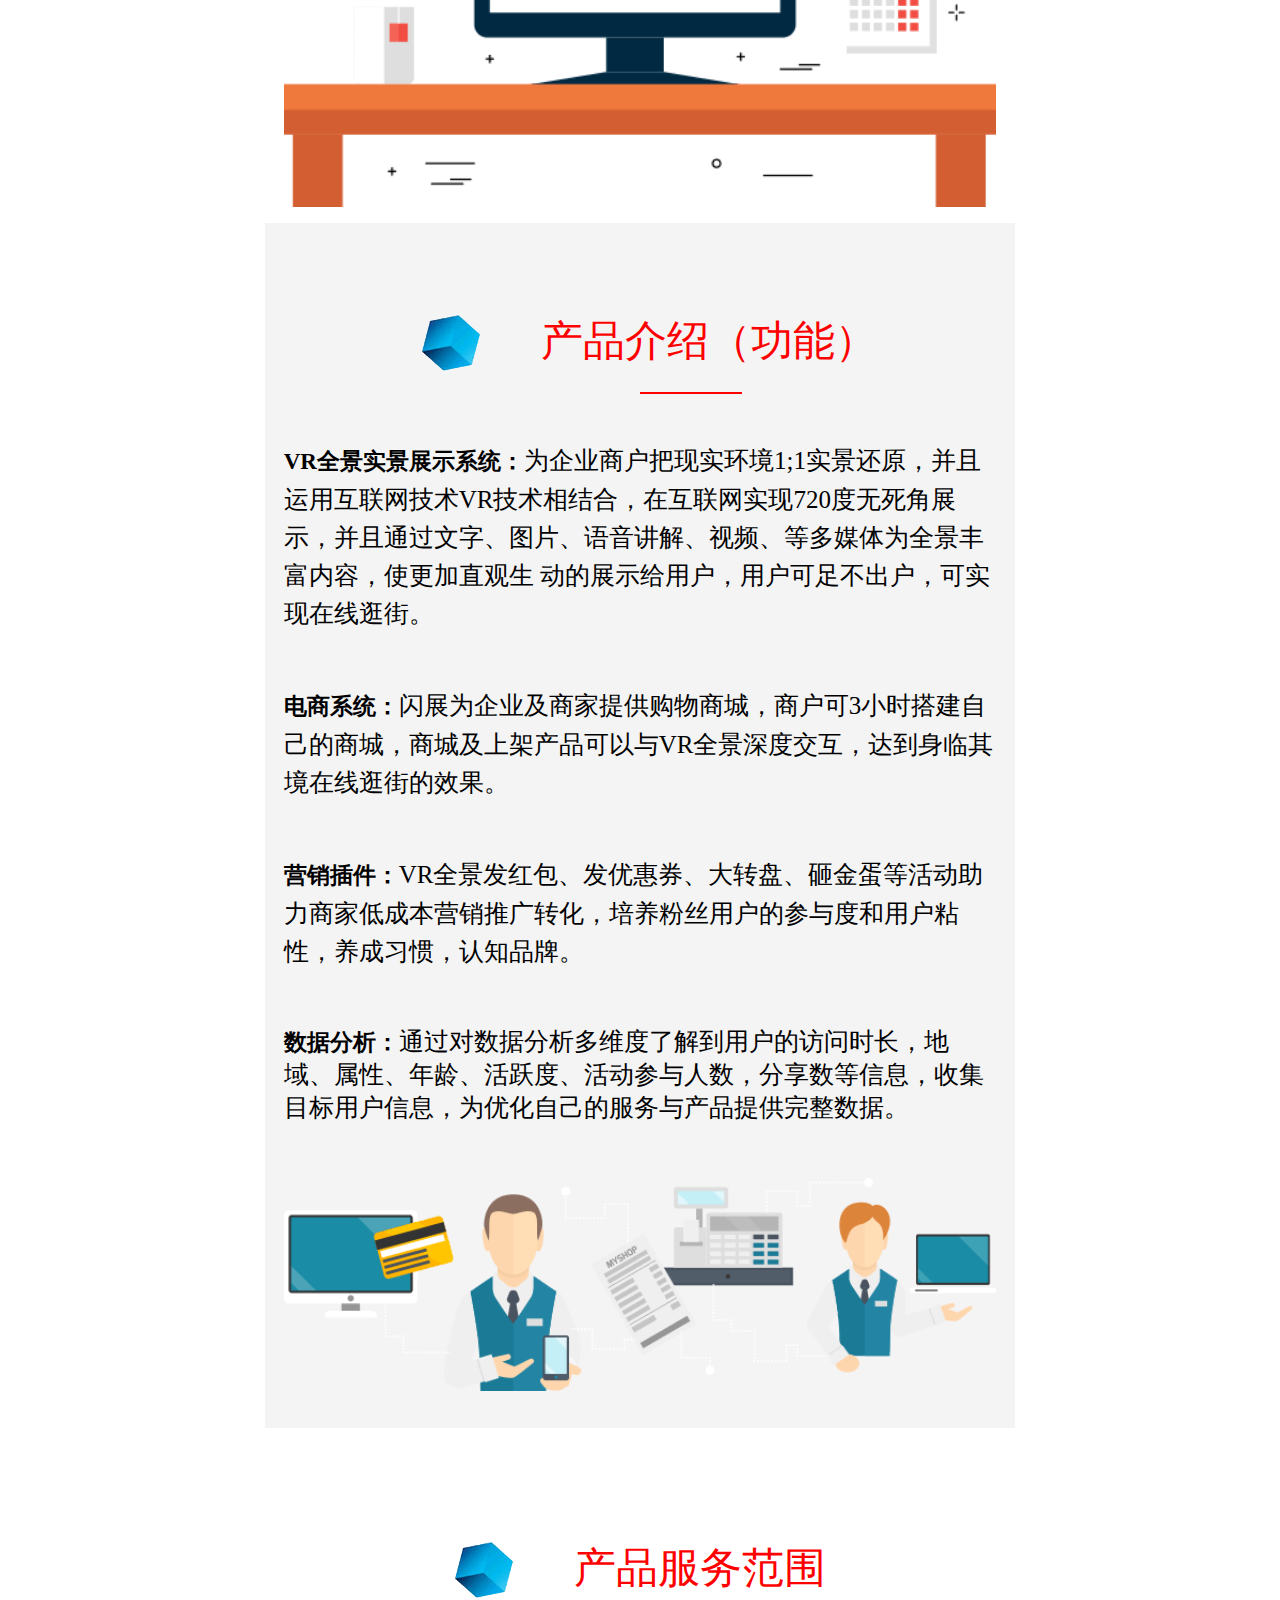
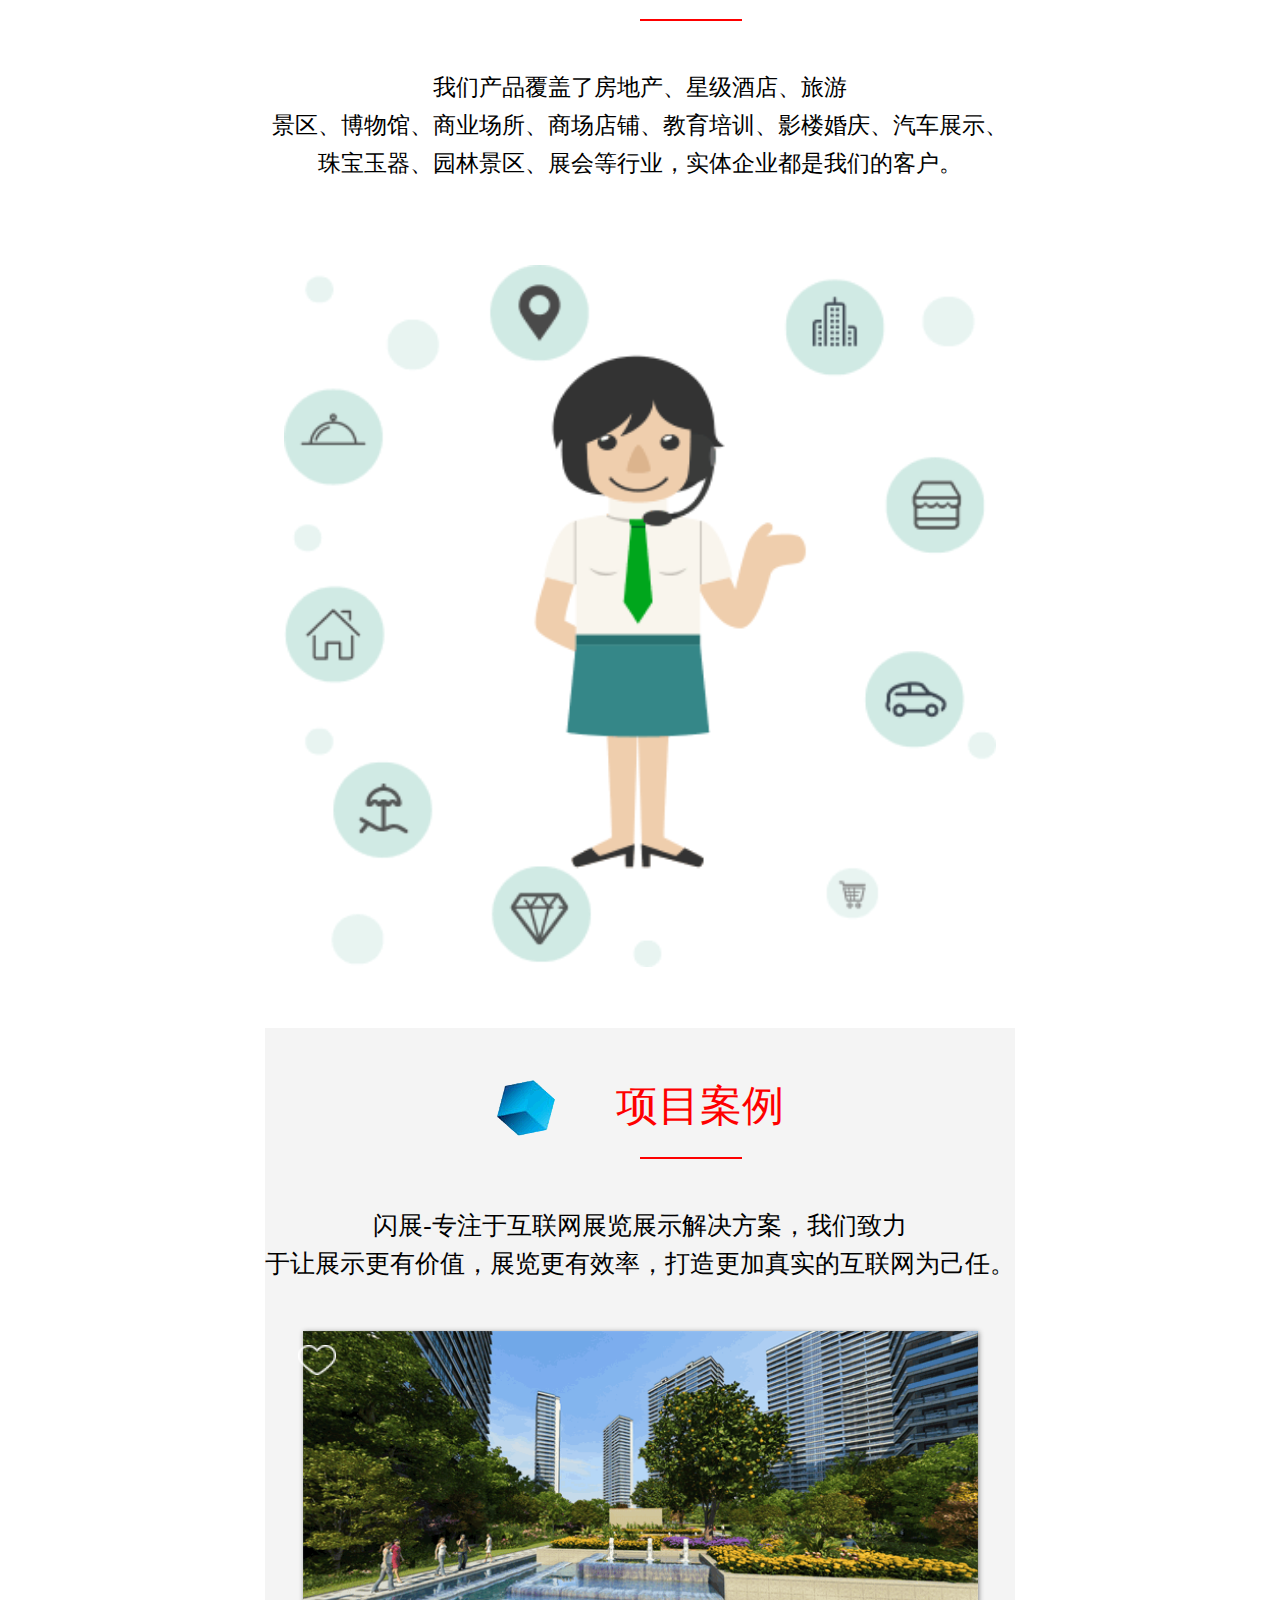
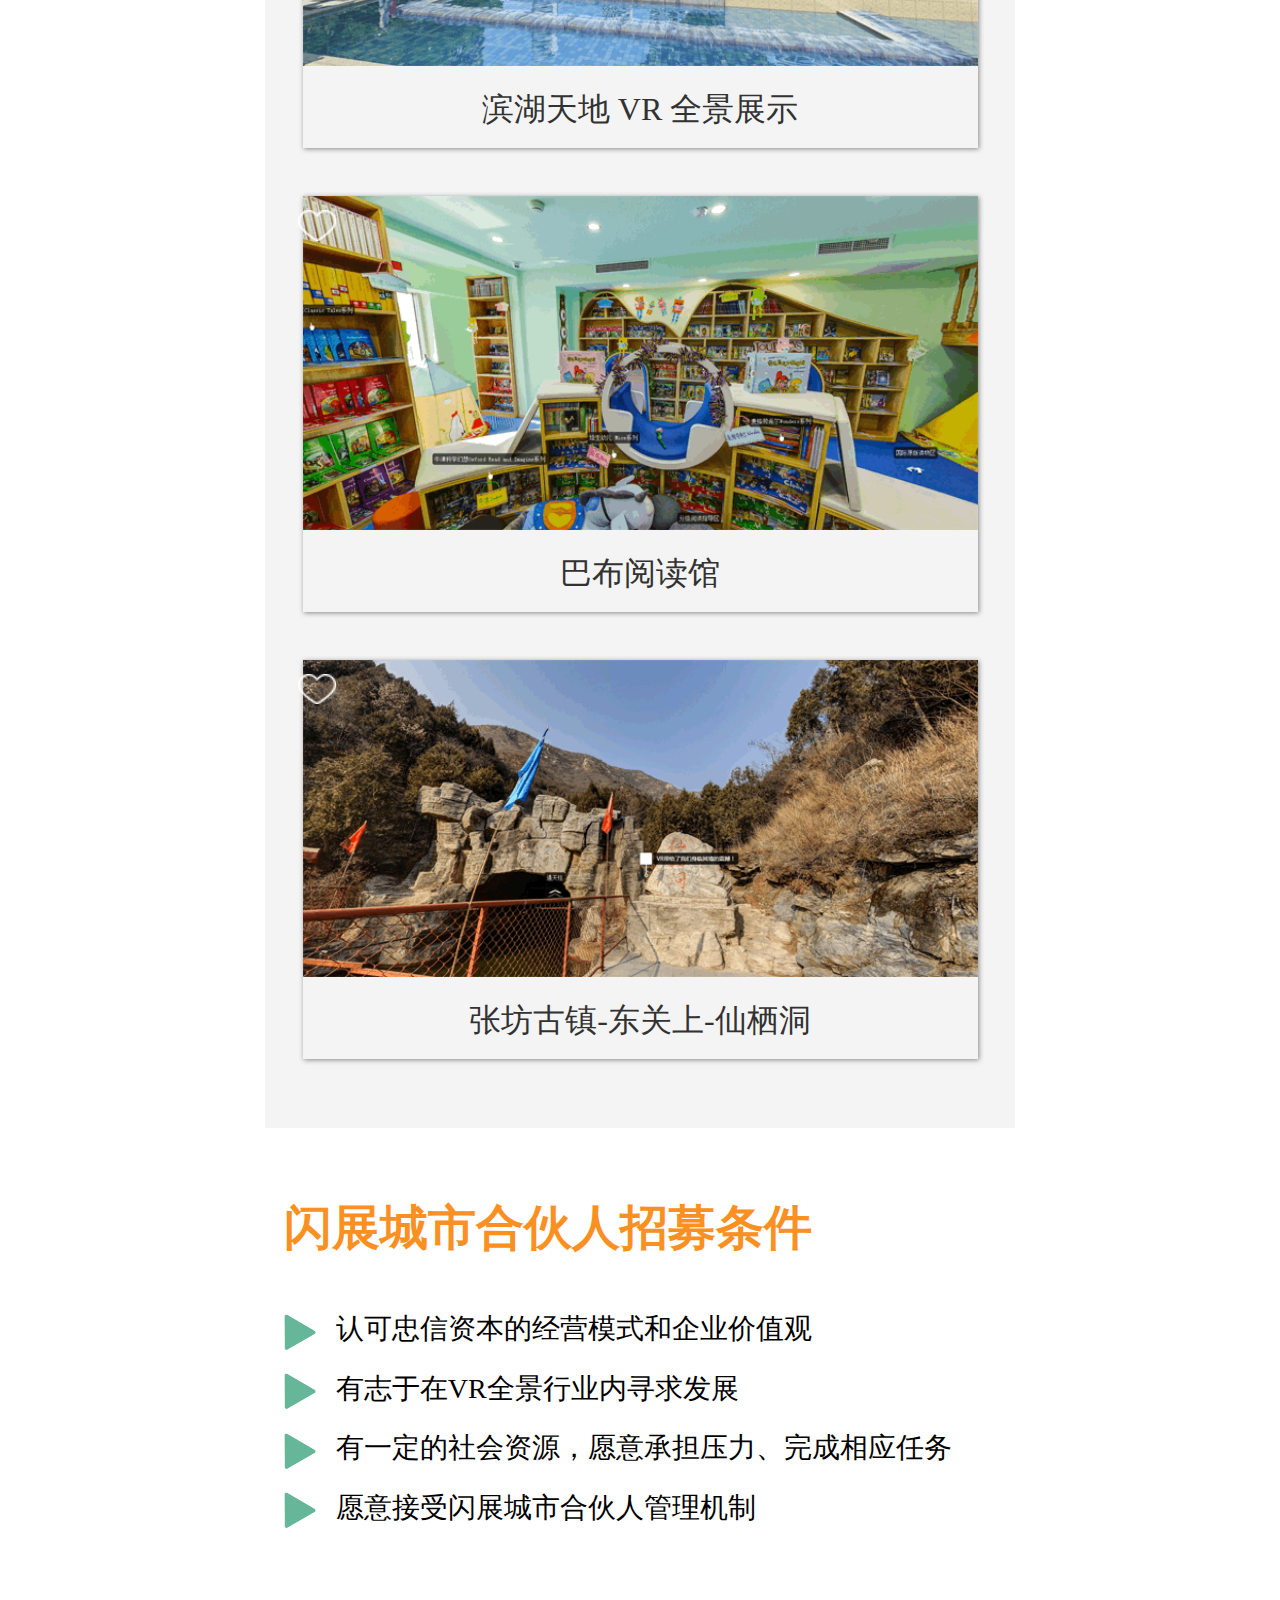
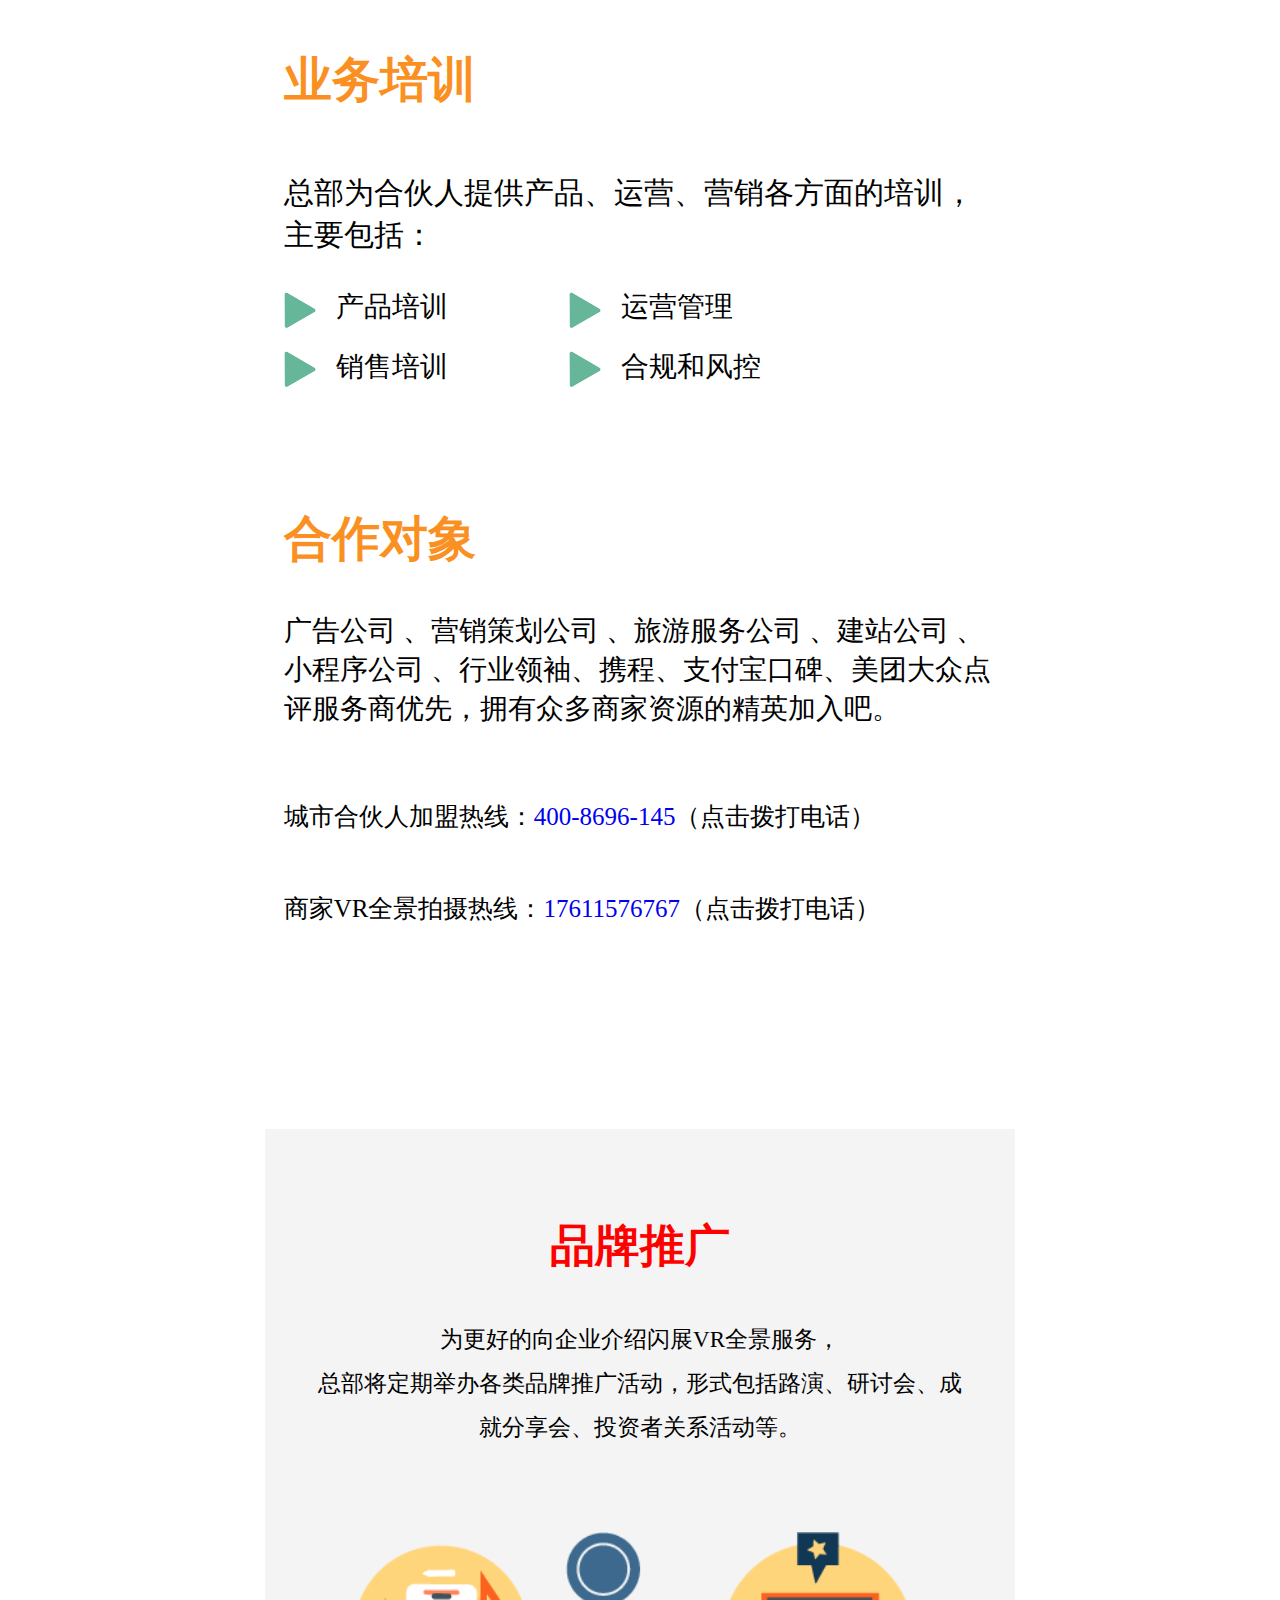
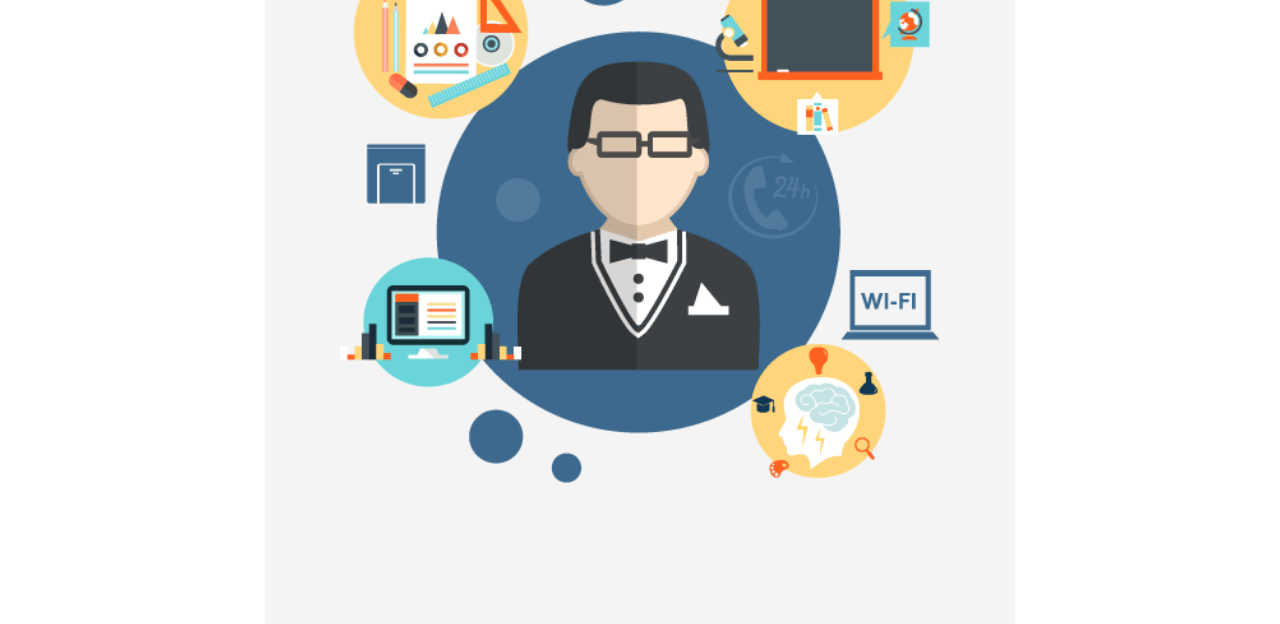
<file: joinshanz.html>
<!DOCTYPE html>
<html lang="en">
<head>
    <meta charset="UTF-8">
    <meta name="viewport" content="width=device-width,initial-scale=1.0,minimum-scale=1.0,maximum-scale=1.0,user-scalable=no"/>
    <meta name="keywords" content="VR全景制作|全景拍摄|全景展示|全景托管|全景制作平台" />
    <meta name="description" content="闪展为企业提供实景720度无死角的全景托管平台，多年以来为成千上万客户完成全景拍摄及全景展示服务，为企业全景营销转化助力，为合作伙伴提供最优秀的全景制作平台。" />
    <title>闪展-专注于VR全景制作|全景拍摄|全景展示|全景托管|为一体的全景制作平台</title>
    <link rel="shortcut icon" href="img/favicon.ico">
    <link rel="stylesheet" href="css/reset.css">
    <link rel="stylesheet" href="css/comm.css">
    <link rel="stylesheet" href="css/joinshanz.css">
</head>
<body>
<div class="fix_head">
        <a href="index.html" class="back">
            <img src="img/back.png">
        	<p class="left">返回</p>
        </a>
        <p class="center">加盟闪展</p>
    </div>

<div class="content">
    <div class="div1">
        <div class="content">
            <p><span class="top">"城市合伙人"</span>全球招募中......</p>
            <p>无需缴纳代理费</p>
            <p>无需缴纳代理费</p>
            <p>每个合伙人将提取 <span class="down">高额收益</span></p>
        </div>
    </div>
    <div class="div2">
        <h1><img src="img/joinshanz/div2_img01.png" alt="">项目背景</h1>
        <hr>
        <div class="top">
            <h1>这是一个国家大力推广的创业项目</h1>
            <p>
                到2016年6月初，中国的网民已经突破7.10亿，互联网普及率达到51.7%，超过全球平均水平3.1个百分点。同时，移动互联网塑造的社会生活形态进一步加强，“互联网+”行计划推动政企服务多元化、移动化发展。随着中国政府对VR/AR产业、信息产业、运营商等方面的大力支持，网络对传统媒介的冲击也势不可挡，虚拟现实（VR）和3D全景展示将取代传统2D平面展示形式。再者新媒体的兴起，改变了传统广告业务的用户体验，由之前的图片、文字形式、视频向全景及虚拟现实（VR）的变革。</p>
            <p>
                随着中国政府对VR/AR产业、信息产业、运营商等方面的大力支持，网络对传统媒介的冲击也势不可挡，虚拟现实（VR）和3D全景展示将取代传统2D平面展示形式。再者新媒体的兴起，改变了传统广告业务的用户体验，由之前的图片、文字形式、视频向全景及虚拟现实（VR）的变革。</p>
            <p>有关人士分析称，通过VR技术可以将文化教育、娱乐、电子、通信等多个领域进行有机串联，起到牵一线而动全身的作用。可以说VR技术带动的是一整片产业，对这些领域所带来的影响将是颠覆性的。</p>
        </div>
        <img class="center" src="img/joinshanz/div2_img02.png" alt="">
        <div class="down">
            <div class="down_1">
                <h1>VR全景，再一次改变互联网+ 未来已来 你来不来？</h1>
                <p>微信公众号、小程序、支付宝口啤、汽车之家、携程飞猪旅游、美团、百度街景...
                    越来越多我们耳熟能详的互联网企业都在整合VR全景。未来的互联网+，一定是追随人类视觉体验的更新换代。无论你是否关心，VR全景的时代确实已经来临。</p>
            </div>
            <div class="down_2">
                <h1>VR全景效果炫酷，用途广泛</h1>
                <p>
                    是在窗口中看世界？还是进入一个真实的世界！VR全景以全新的视角，身临其境般的直观感受来全方位展示您的产品、空间、优势的新技术。VR全景可以降低营销成本，提升企业利润。VR是下一个财富风口，让有识之士和我们一起开拓、缔造全国企业级VR全景市场，分享千亿级市场蛋糕。</p>
            </div>
        </div>
        <div class="bottom">
            <p>VR全景+电商=展销一体互联网</p>
            <p>把您的企业装到手机里，一次制作，全球展览</p>
            <p>带来无限商机</p>
            <hr/>
            <div class="bottom_img">
                <ul>
                    <li><img src="img/joinshanz/div2_img03.png" alt=""></li>
                    <li><img src="img/joinshanz/div2_img04.png" alt=""></li>
                    <li><img src="img/joinshanz/div2_img05.png" alt=""></li>
                    <li><img src="img/joinshanz/div2_img06.png" alt=""></li>
                </ul>
            </div>
        </div>
    </div>
    <div class="div3">
        <h1><img src="img/joinshanz/div2_img01.png" alt="">行业趋势</h1>
        <hr>
        <div class="top">
            <p>VR全景商家市场目前处于空白，未来1-2年内井喷式增长，你知道么， 汽车之家用VR全景技术做全景看车，房天下用VR全景技、术全景看房， 支付宝口碑推进全景店，携程APP支持全景酒店，每个商家都需要展示
                推广，就像10年前的网站，8年前的智能手机，5年前的淘宝。抓住时机， 才有商机。VR全景技术取代平面照片是发展必然趋势，您还在等什么呢， 赶快加入我们吧。</p>
        </div>
        <img src="img/joinshanz/div3_img01.png" alt="">
    </div>
    <div class="div4">
        <h1><img src="img/joinshanz/div2_img01.png" alt="">产品介绍（功能）</h1>
        <hr>
        <div class="top">
            <p><span>VR全景实景展示系统：</span>为企业商户把现实环境1;1实景还原，并且运用互联网技术VR技术相结合，在互联网实现720度无死角展示，并且通过文字、图片、语音讲解、视频、等多媒体为全景丰富内容，使更加直观生
                动的展示给用户，用户可足不出户，可实现在线逛街。</p>
            <p><span>电商系统：</span>闪展为企业及商家提供购物商城，商户可3小时搭建自己的商城，商城及上架产品可以与VR全景深度交互，达到身临其境在线逛街的效果。</p>
            <p><span>营销插件：</span>VR全景发红包、发优惠券、大转盘、砸金蛋等活动助力商家低成本营销推广转化，培养粉丝用户的参与度和用户粘性，养成习惯，认知品牌。</p>
            <p><span>数据分析：</span>通过对数据分析多维度了解到用户的访问时长，地域、属性、年龄、活跃度、活动参与人数，分享数等信息，收集目标用户信息，为优化自己的服务与产品提供完整数据。</p>
        </div>
        <img src="img/joinshanz/div4_img01.png" alt="">
    </div>
    <div class="div5">
        <h1><img src="img/joinshanz/div2_img01.png" alt="">产品服务范围</h1>
        <hr>
        <div class="top">
            <p>我们产品覆盖了房地产、星级酒店、旅游</p>
            <p>景区、博物馆、商业场所、商场店铺、教育培训、影楼婚庆、汽车展示、</p>
            <p>珠宝玉器、园林景区、展会等行业，实体企业都是我们的客户。</p>
        </div>
        <img class="div5_img" src="img/joinshanz/div5_img01.png" alt="">
    </div>
    <div class="div6">
        <h1><img src="img/joinshanz/div2_img01.png" alt="">项目案例</h1>
        <hr>
        <div class="top">
            <p>闪展-专注于互联网展览展示解决方案，我们致力</p>
            <p>于让展示更有价值，展览更有效率，打造更加真实的互联网为己任。</p>
        </div>
        <div class="bottom">
            <div>
                <a href="https://www.shanzhanvr.cn/t/2f974af3e1b71ce0">
                    <em><img class="icon" src="img/joinshanz/div6_img04.png" alt=""></em>
                    <img src="img/joinshanz/div6_img01.png" alt="">
                    <p>滨湖天地 VR 全景展示</p>
                </a>
            </div>
            <div>
                <a href="https://www.shanzhanvr.cn/t/55673caf118be372">
                    <em><img class="icon" src="img/joinshanz/div6_img04.png" alt=""></em>
                    <img src="img/joinshanz/div6_img02.png" alt="">
                    <p>巴布阅读馆</p>
                </a>
            </div>
            <div>
                <a href="https://www.shanzhanvr.cn/t/ce6e8d12426e7a9e">
                    <em><img class="icon" src="img/joinshanz/div6_img04.png" alt=""></em>
                    <img src="img/joinshanz/div6_img03.png" alt="">
                    <p>张坊古镇-东关上-仙栖洞</p>
                </a>
            </div>
        </div>
    </div>
    <div class="div7">
        <div class="text_1">
            <h1>闪展城市合伙人招募条件</h1>
            <ul>
                <li><img src="img/joinshanz/div7_img01.png" align="middle"><span>认可忠信资本的经营模式和企业价值观</span></li>
                <li><img src="img/joinshanz/div7_img01.png" align="middle"><span>有志于在VR全景行业内寻求发展</span></li>
                <li><img src="img/joinshanz/div7_img01.png" align="middle"><span>有一定的社会资源，愿意承担压力、完成相应任务</span></li>
                <li><img src="img/joinshanz/div7_img01.png" align="middle"><span>愿意接受闪展城市合伙人管理机制</span></li>
            </ul>
        </div>
        <div class="text_2 clearfix">
            <h1>业务培训</h1>
            <p>总部为合伙人提供产品、运营、营销各方面的培训，主要包括：</p>
            <ul>
                <li><img src="img/joinshanz/div7_img01.png" align="middle"><span>产品培训</span></li>
                <li><img src="img/joinshanz/div7_img01.png" align="middle"><span>运营管理</span></li>
                <li><img src="img/joinshanz/div7_img01.png" align="middle"><span>销售培训</span></li>
                <li><img src="img/joinshanz/div7_img01.png" align="middle"><span>合规和风控</span></li>
            </ul>
        </div>
        <div class="text_3">
            <h1>合作对象</h1>
            <p>广告公司 、营销策划公司 、旅游服务公司 、建站公司 、小程序公司 、行业领袖、携程、支付宝口碑、美团大众点评服务商优先，拥有众多商家资源的精英加入吧。</p>
            <p class="tel">城市合伙人加盟热线：<a href="tel:400-8696-145">400-8696-145</a>（点击拨打电话）</p>
            <p>商家VR全景拍摄热线：<a href="tel:17611576767">17611576767</a>（点击拨打电话）</p>
        </div>
    </div>
    <div class="div8">
        <h1>品牌推广</h1>
        <div class="text">
            <p>为更好的向企业介绍闪展VR全景服务，</p>
            <p>总部将定期举办各类品牌推广活动，形式包括路演、研讨会、成</p>
            <p>就分享会、投资者关系活动等。</p>
        </div>
        <img src="img/joinshanz/div8_img01.png" alt="">
    </div>
</div>
<!--底部-->
<div id="foot">
    <a href="tel:4008696145">
        <div class="left"></div>
    </a>
    <a href="http://wpa.qq.com/msgrd?v=3&uin=1640526789&site=qq&menu=yes">
        <div class="right"></div>
    </a>
</div>


<script type="text/javascript" src="js/main.js"></script>
</body>
</html>
</file>
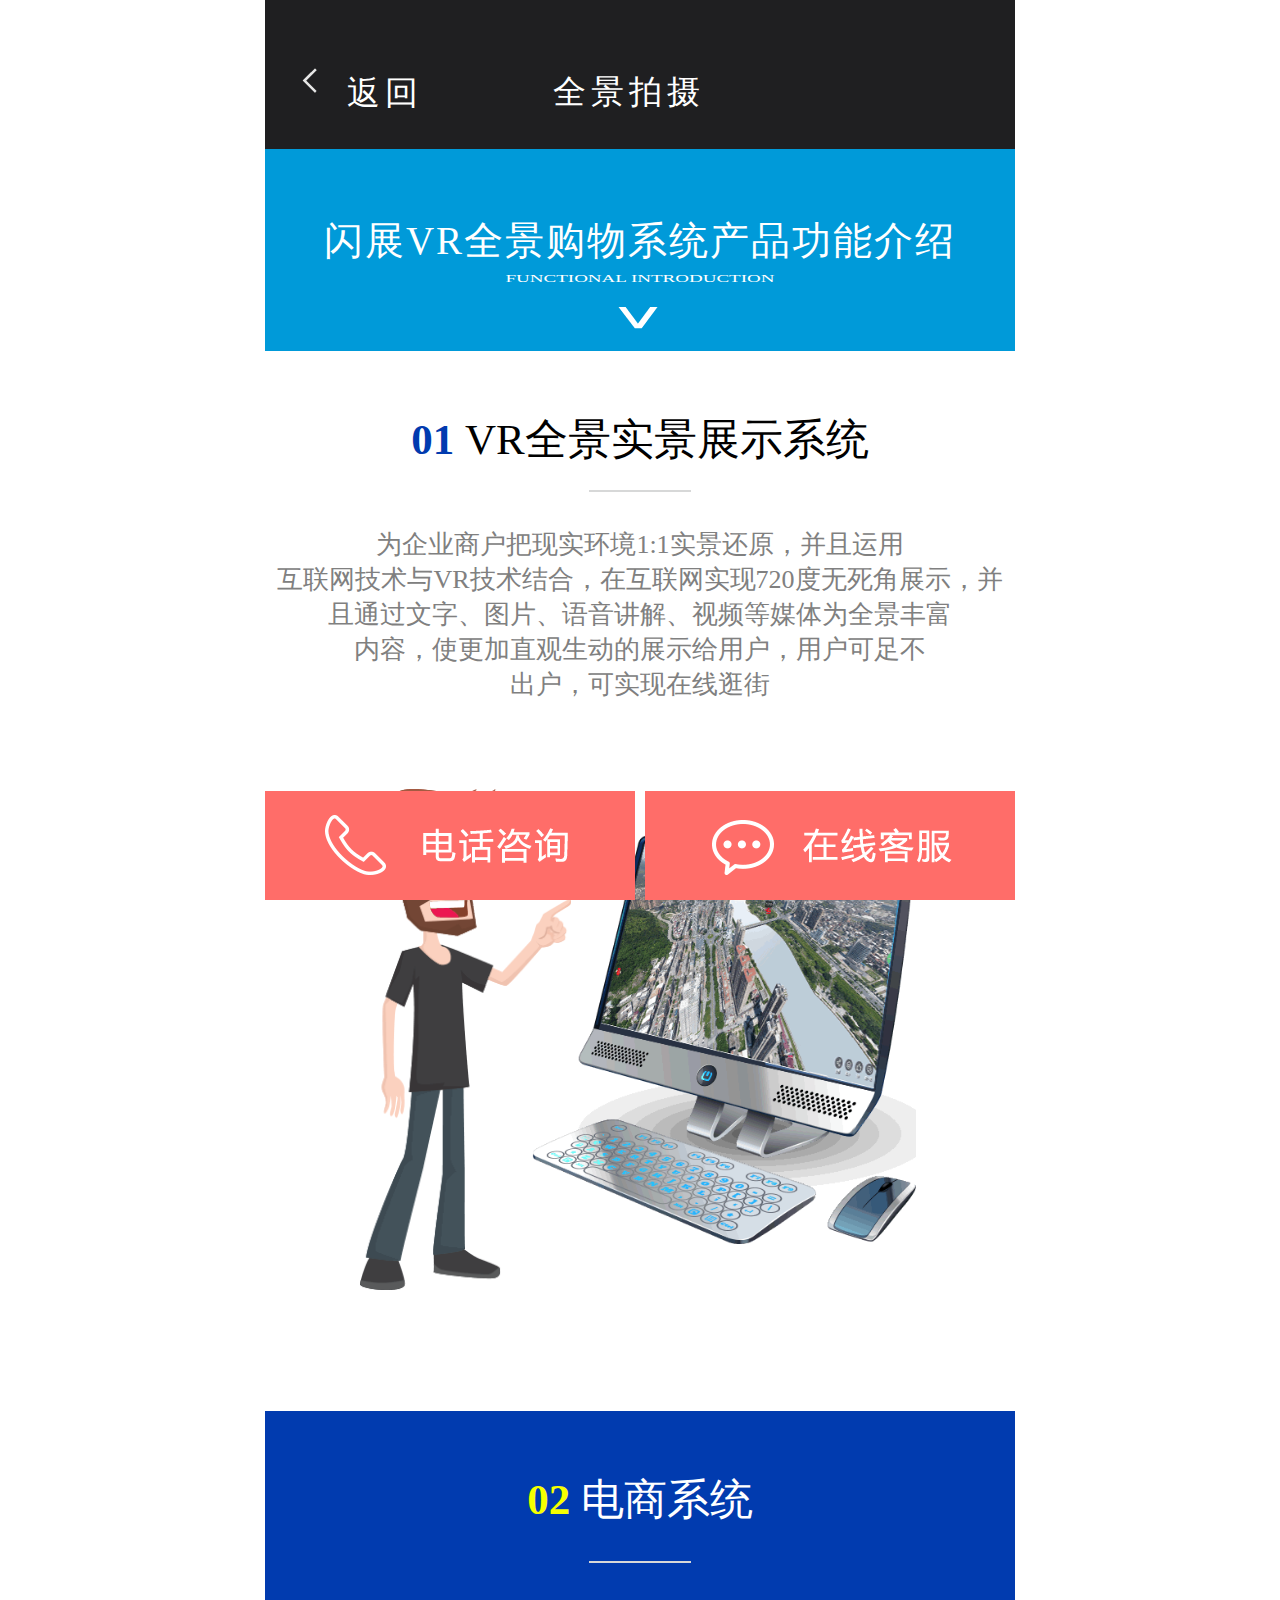
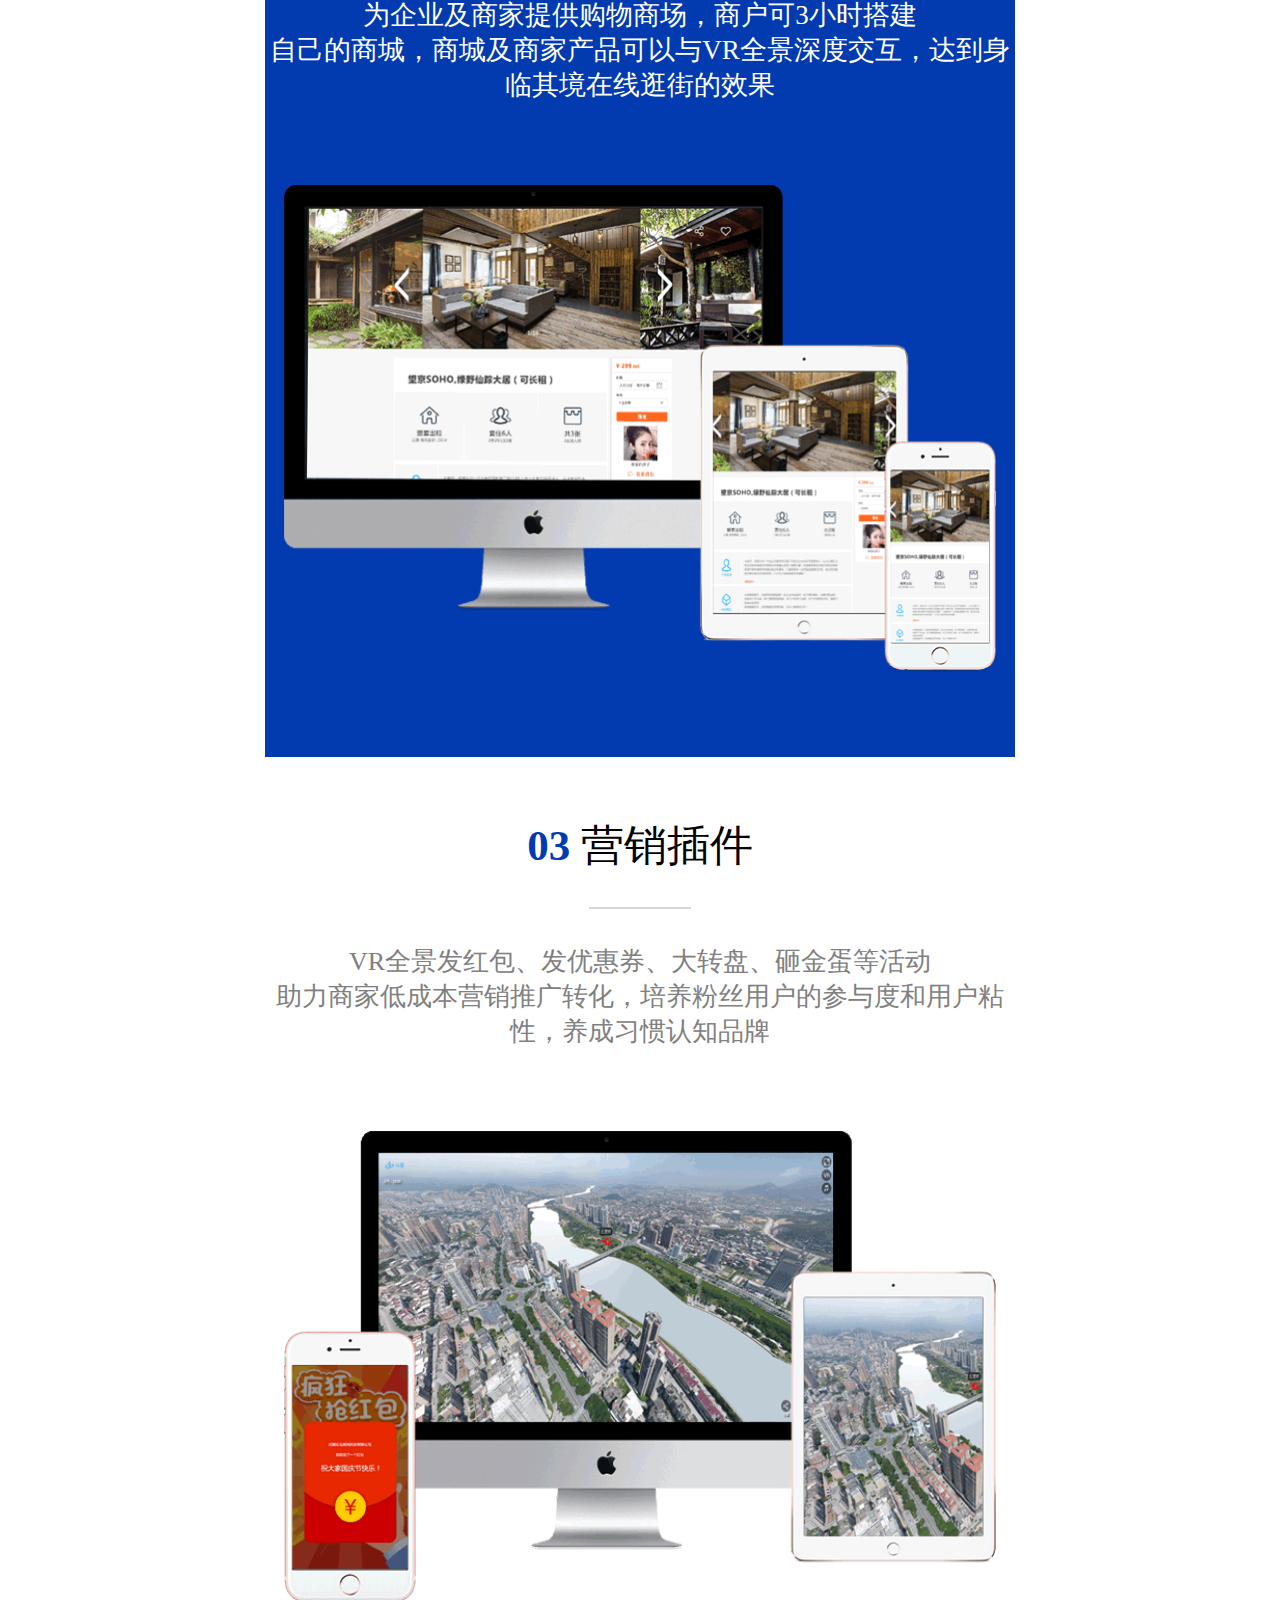
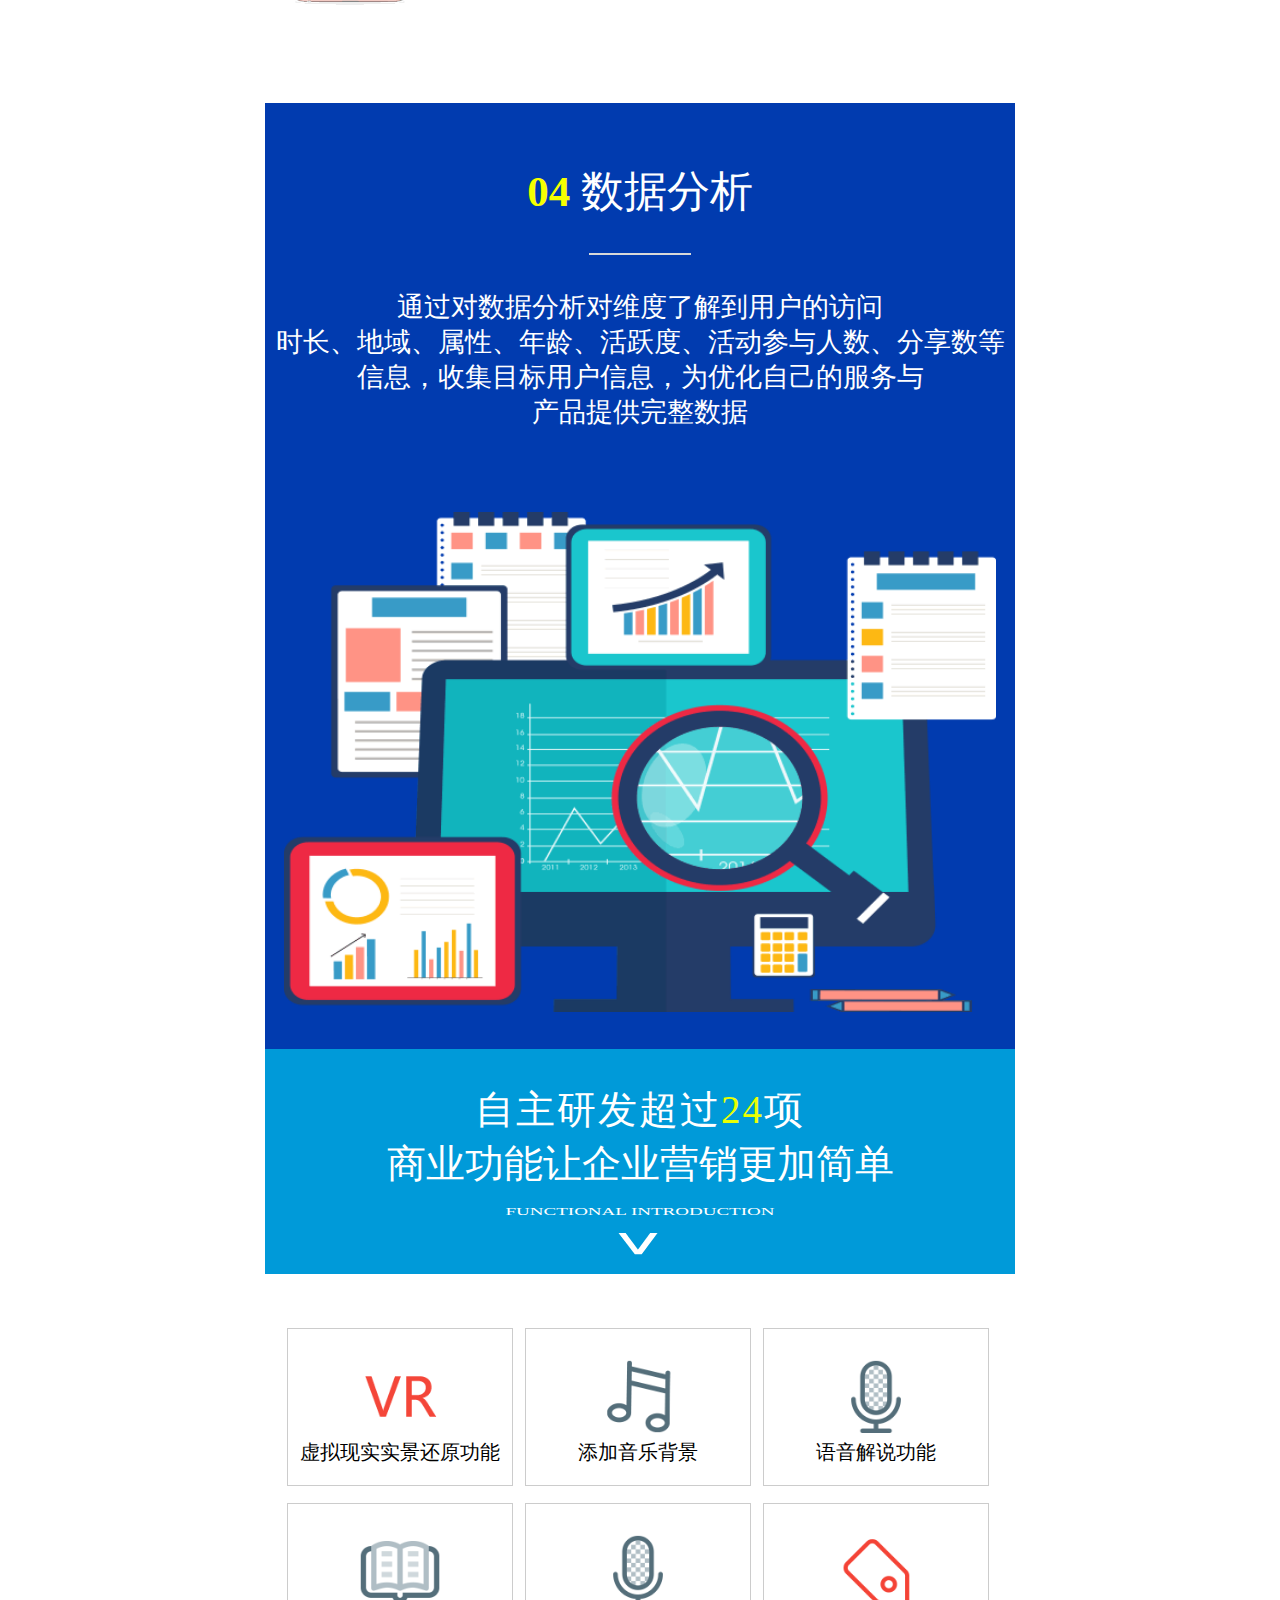
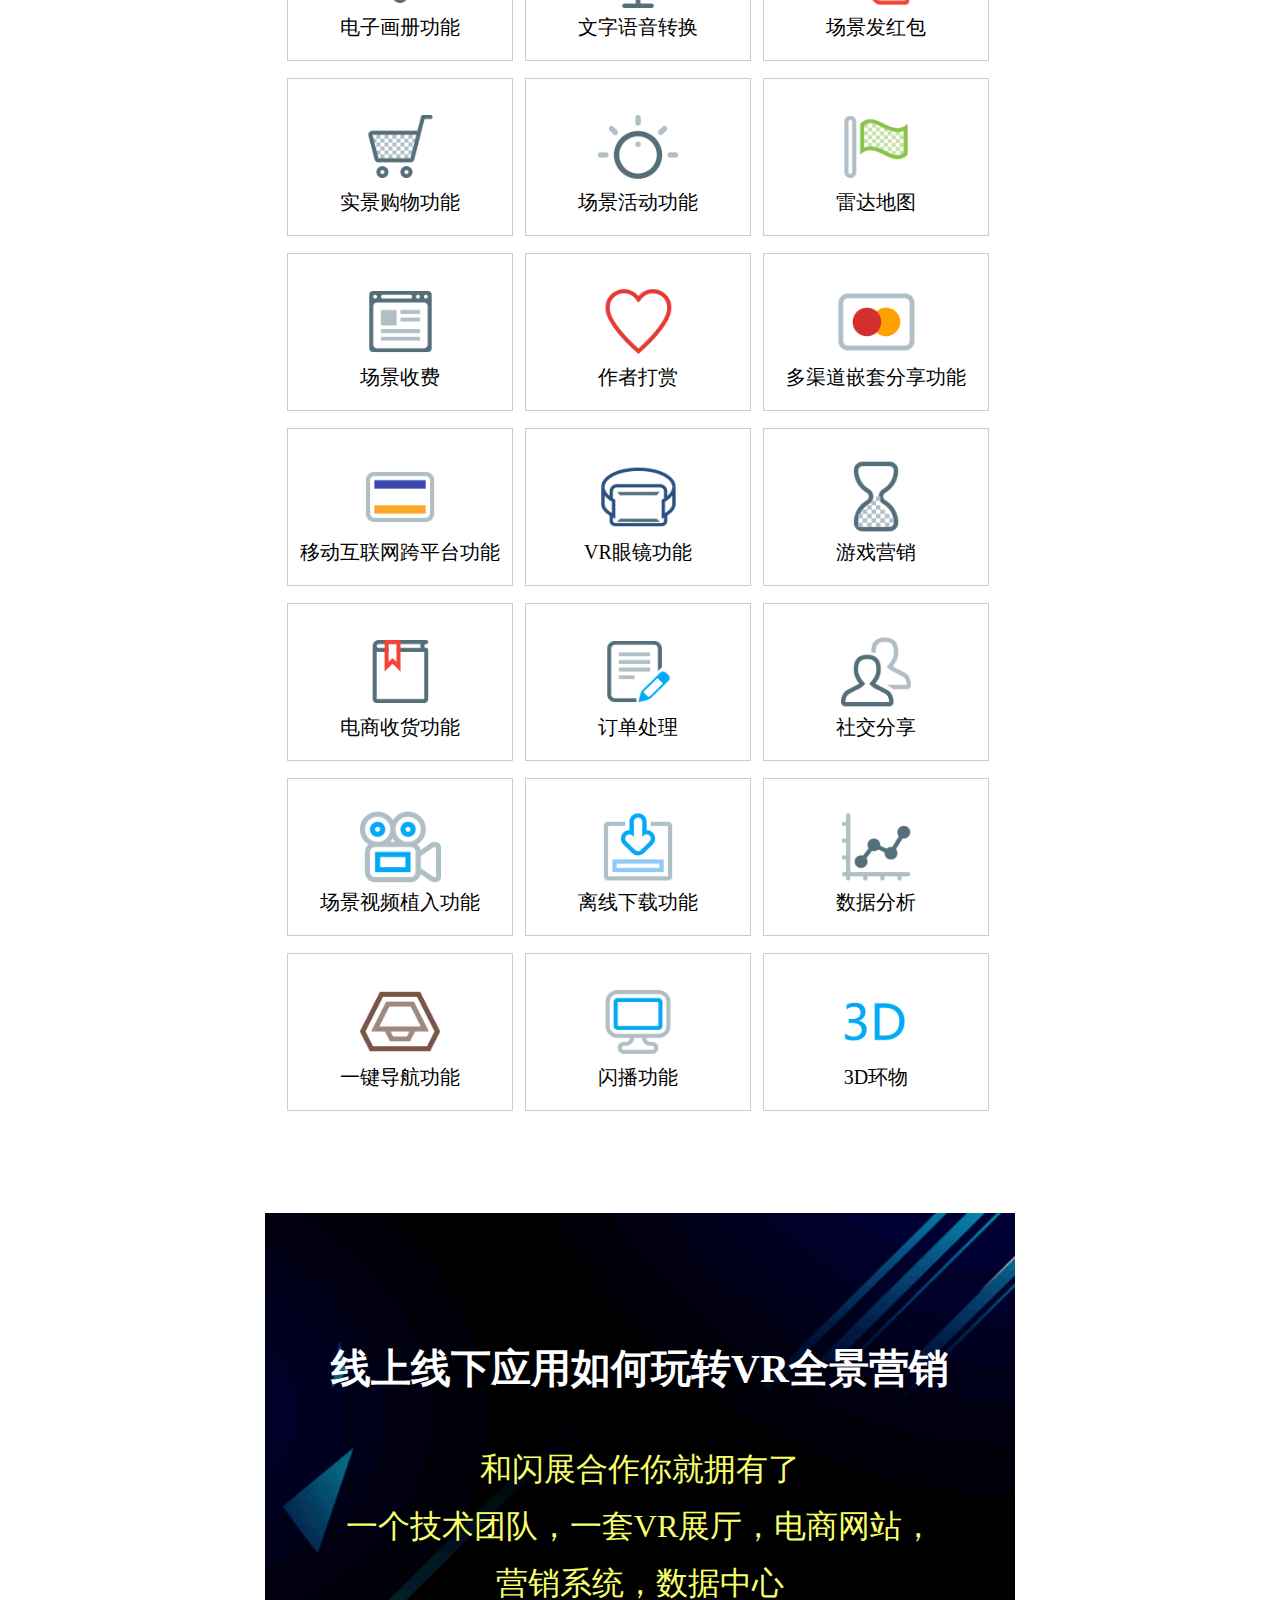
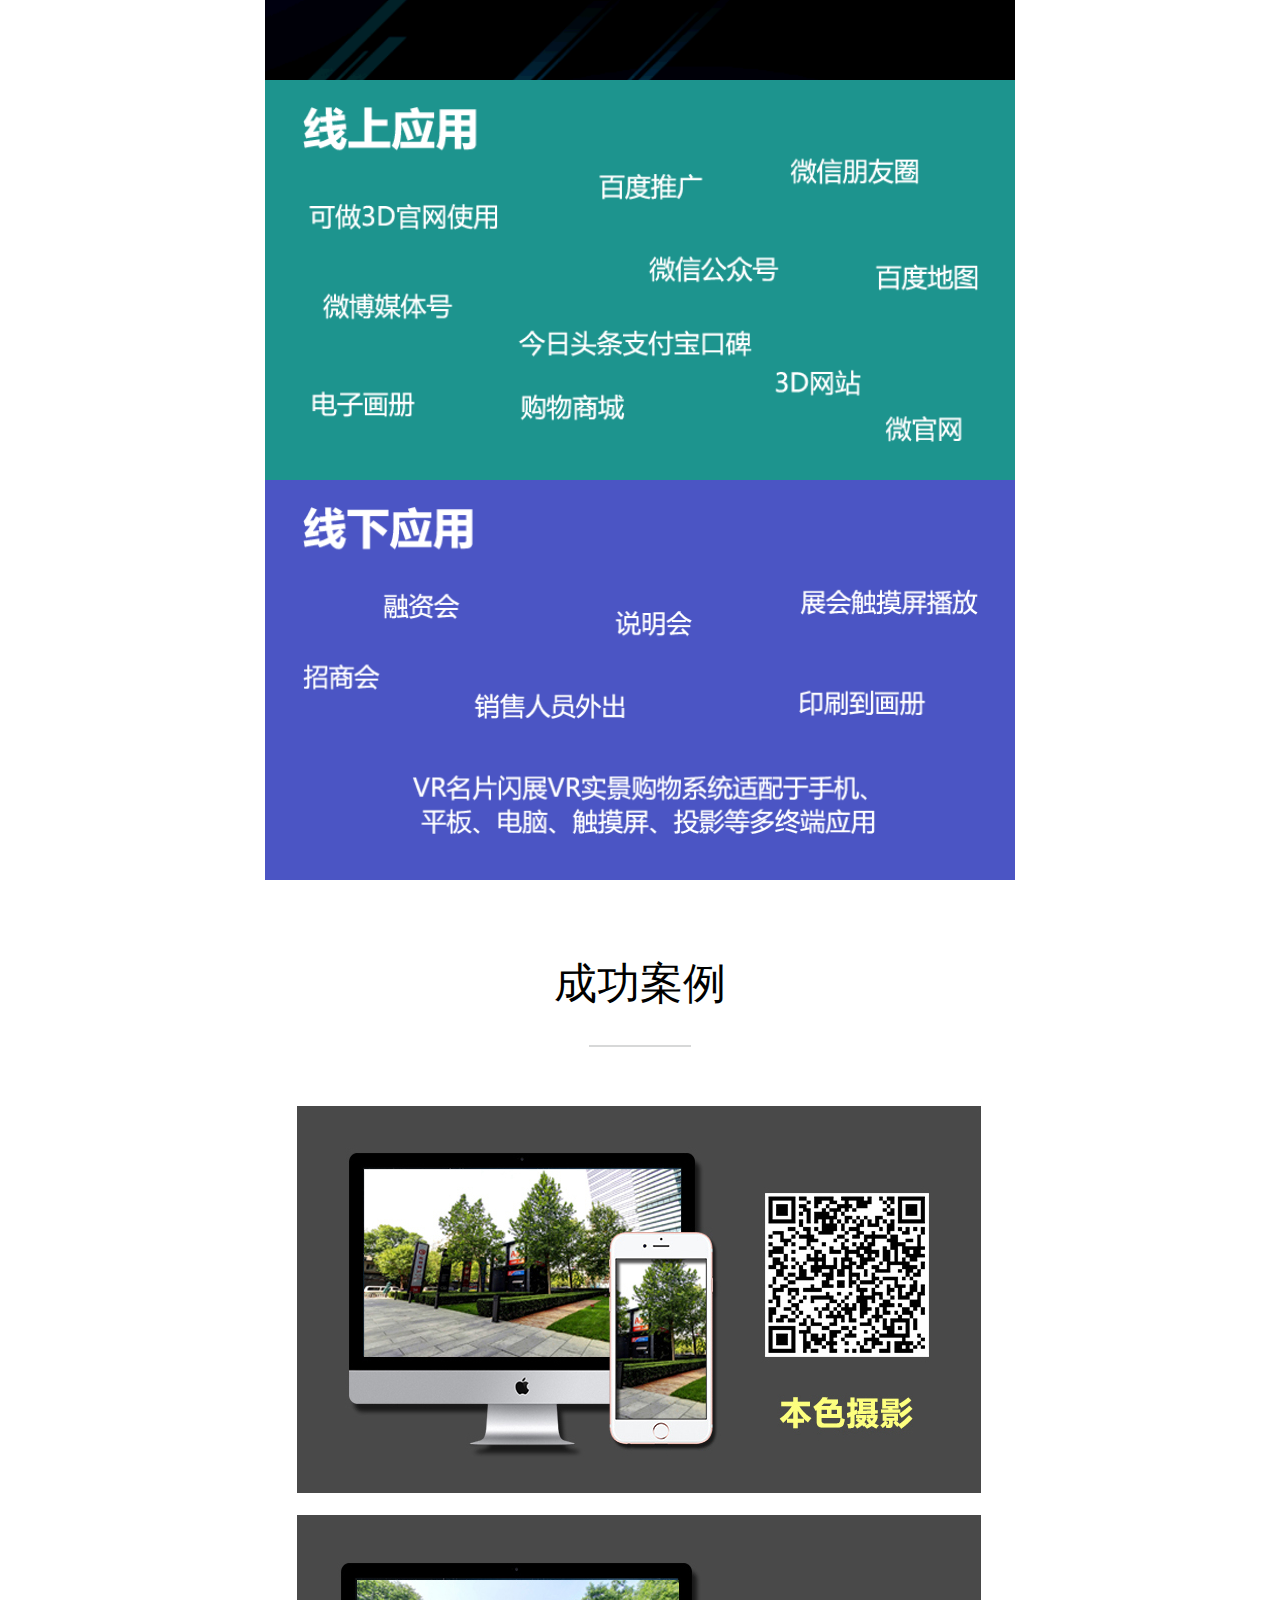
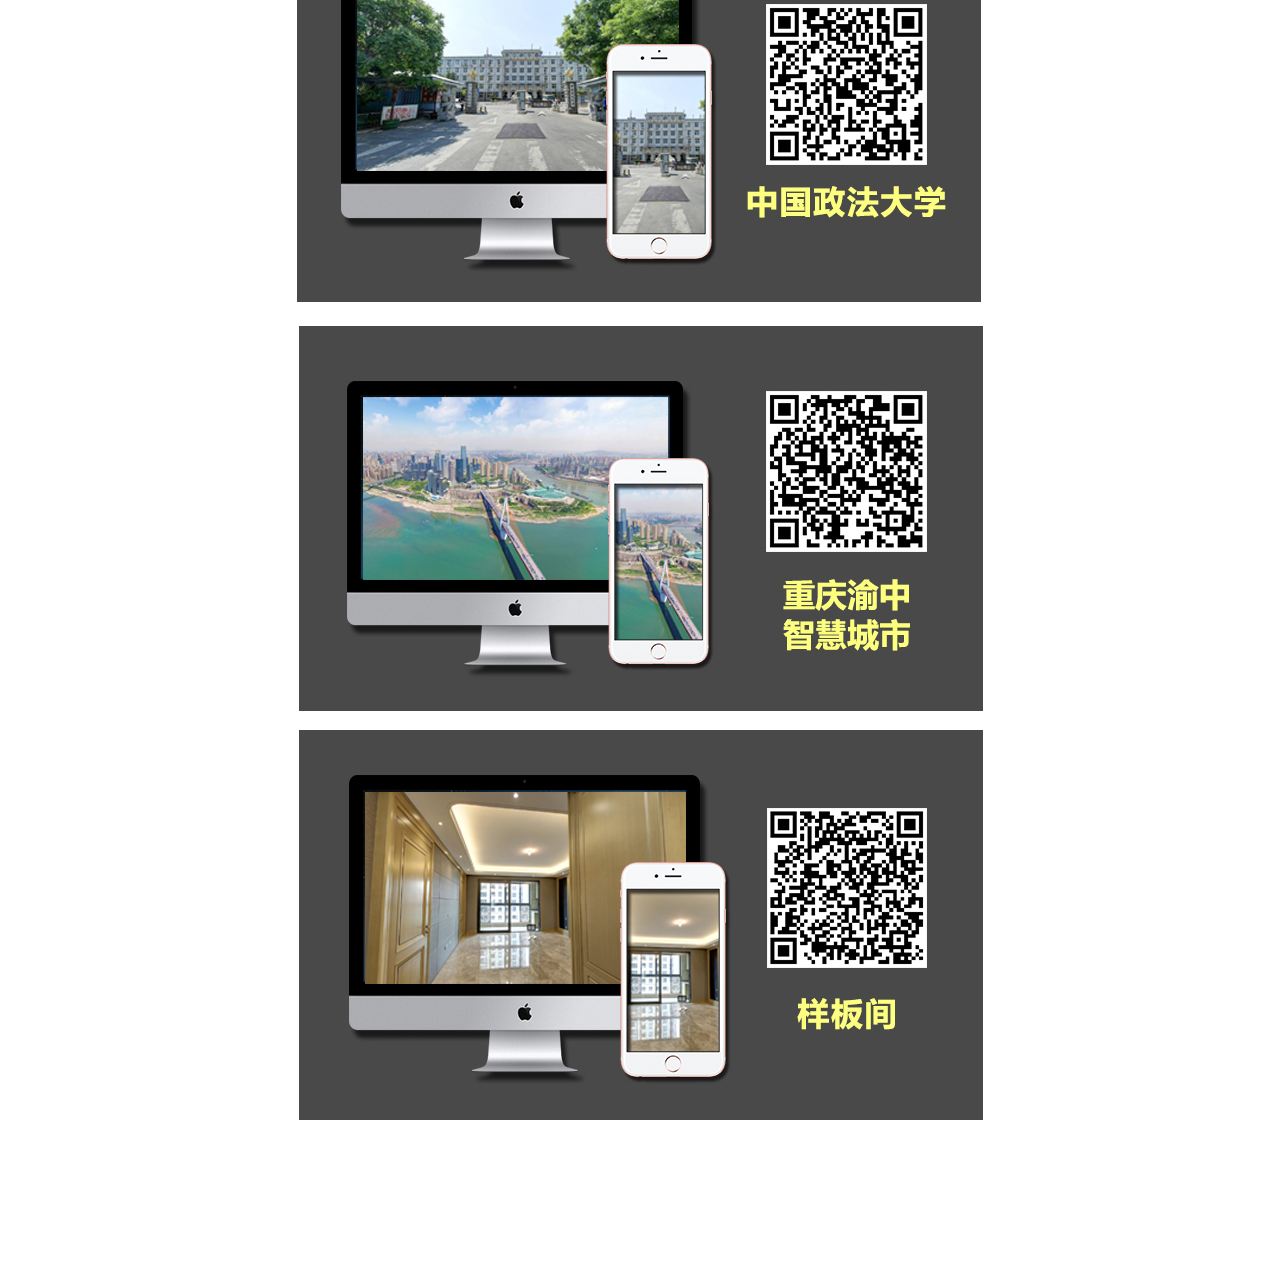
<file: panoramicshooting.html>
<!DOCTYPE html>
<html lang="en">
<head>
    <meta charset="UTF-8">
    <meta name="viewport" content="width=device-width,initial-scale=1.0,minimum-scale=1.0,maximum-scale=1.0,user-scalable=no"/>
    <meta name="keywords" content="VR全景制作|全景拍摄|全景展示|全景托管|全景制作平台" />
    <meta name="description" content="闪展为企业提供实景720度无死角的全景托管平台，多年以来为成千上万客户完成全景拍摄及全景展示服务，为企业全景营销转化助力，为合作伙伴提供最优秀的全景制作平台。" />
    <title>闪展-专注于VR全景制作|全景拍摄|全景展示|全景托管|为一体的全景制作平台</title>
    <link rel="shortcut icon" href="img/favicon.ico">
    <link rel="stylesheet" href="css/reset.css">
    <link rel="stylesheet" href="css/comm.css">
    <link rel="stylesheet" href="css/panoramicshooting.css">
</head>
<body>
<div class="fix_head">
        <a href="index.html" class="back">
            <img src="img/back.png">
        	<p class="left">返回</p>
        </a>
        <p class="center">全景拍摄</p>
    </div>
<div class="content">
    <div class="top">
        <p>闪展VR全景购物系统产品功能介绍</p>
        <p>FUNCTIONAL INTRODUCTION</p>
        <p><img src="img/panoramicshooting/down.png" alt=""></p>
    </div>
    <div class="div1">
        <h1><span>01 </span>VR全景实景展示系统</h1>
        <hr/>
        <p>为企业商户把现实环境1:1实景还原，并且运用</p>
        <p>互联网技术与VR技术结合，在互联网实现720度无死角展示，并</p>
        <p>且通过文字、图片、语音讲解、视频等媒体为全景丰富</p>
        <p>内容，使更加直观生动的展示给用户，用户可足不</p>
        <p>出户，可实现在线逛街</p>
        <div class="bottom">
            <ul class="clearfix">
                <li><img src="img/panoramicshooting/div1_img01.png"></li>
                <li><img src="img/panoramicshooting/div1_img02.png"></li>
            </ul>
        </div>
    </div>
    <div class="div2">
        <h1><span>02 </span>电商系统</h1>
        <hr/>
        <p>为企业及商家提供购物商场，商户可3小时搭建</p>
        <p>自己的商城，商城及商家产品可以与VR全景深度交互，达到身</p>
        <p>临其境在线逛街的效果</p>
        <div class="bottom">
            <img src="img/panoramicshooting/div2_img01.png" alt="">
        </div>
    </div>
    <div class="div3">
        <h1><span>03 </span>营销插件</h1>
        <hr/>
        <p>VR全景发红包、发优惠券、大转盘、砸金蛋等活动</p>
        <p>助力商家低成本营销推广转化，培养粉丝用户的参与度和用户粘</p>
        <p>性，养成习惯认知品牌</p>
        <div class="bottom">
            <img src="img/panoramicshooting/div3_img01.png" alt="">
        </div>
    </div>
    <div class="div4">
        <h1><span>04 </span>数据分析</h1>
        <hr/>
        <p>通过对数据分析对维度了解到用户的访问</p>
        <p>时长、地域、属性、年龄、活跃度、活动参与人数、分享数等</p>
        <p>信息，收集目标用户信息，为优化自己的服务与</p>
        <p>产品提供完整数据</p>
        <div class="bottom">
            <img src="img/panoramicshooting/div4_img01.png" alt="">
        </div>
    </div>
    <div class="center">
        <p>自主研发超过<span>24</span>项</p>
        <p>商业功能让企业营销更加简单</p>
        <p>FUNCTIONAL INTRODUCTION</p>
        <p><img src="img/panoramicshooting/down.png" alt=""></p>
    </div>
    <div class="div5">
        <div class="icon">
            <ul class="clearfix">
                <li><img src="img/panoramicshooting/icon/img01.png"><span>虚拟现实实景还原功能</span></li>
                <li><img src="img/panoramicshooting/icon/img02.png"><span>添加音乐背景</span></li>
                <li><img src="img/panoramicshooting/icon/img03.png"><span>语音解说功能</span></li>
                <li><img src="img/panoramicshooting/icon/img04.png"><span>电子画册功能</span></li>
                <li><img src="img/panoramicshooting/icon/img05.png"><span>文字语音转换</span></li>
                <li><img src="img/panoramicshooting/icon/img06.png"><span>场景发红包</span></li>
                <li><img src="img/panoramicshooting/icon/img07.png"><span>实景购物功能</span></li>
                <li><img src="img/panoramicshooting/icon/img08.png"><span>场景活动功能</span></li>
                <li><img src="img/panoramicshooting/icon/img09.png"><span>雷达地图</span></li>
                <li><img src="img/panoramicshooting/icon/img10.png"><span>场景收费</span></li>
                <li><img src="img/panoramicshooting/icon/img11.png"><span>作者打赏</span></li>
                <li><img src="img/panoramicshooting/icon/img12.png"><span>多渠道嵌套分享功能</span></li>
                <li><img src="img/panoramicshooting/icon/img13.png"><span>移动互联网跨平台功能</span></li>
                <li><img src="img/panoramicshooting/icon/img14.png"><span>VR眼镜功能</span></li>
                <li><img src="img/panoramicshooting/icon/img15.png"><span>游戏营销</span></li>
                <li><img src="img/panoramicshooting/icon/img16.png"><span>电商收货功能</span></li>
                <li><img src="img/panoramicshooting/icon/img17.png"><span>订单处理</span></li>
                <li><img src="img/panoramicshooting/icon/img18.png"><span>社交分享</span></li>
                <li><img src="img/panoramicshooting/icon/img19.png"><span>场景视频植入功能</span></li>
                <li><img src="img/panoramicshooting/icon/img20.png"><span>离线下载功能</span></li>
                <li><img src="img/panoramicshooting/icon/img21.png"><span>数据分析</span></li>
                <li><img src="img/panoramicshooting/icon/img22.png"><span>一键导航功能</span></li>
                <li><img src="img/panoramicshooting/icon/img23.png"><span>闪播功能</span></li>
                <li><img src="img/panoramicshooting/icon/img24.png"><span>3D环物</span></li>
            </ul>
        </div>
    </div>
    <div class="div6">
        <h1>线上线下应用如何玩转VR全景营销</h1>
        <p>和闪展合作你就拥有了</p>
        <p>一个技术团队，一套VR展厅，电商网站，</p>
        <p>营销系统，数据中心</p>
    </div>
    <div class="div7">
        <img src="img/panoramicshooting/div7_img01.png" alt="">
    </div>
    <div class="div8">
        <img src="img/panoramicshooting/div8_img01.png" alt="">
    </div>
    <div class="div9">
        <h1>成功案例</h1>
        <hr/>
        <div class="div9_1 comm_h"><a href="https://www.shanzhanvr.cn/t/4e0b92cdcc9005c9"></a></div>
        <div class="div9_2 comm_h"><a href="https://www.shanzhanvr.cn/t/fd8876378762d688"></a></div>
        <div class="div9_3 comm_h"><a href="https://www.shanzhanvr.cn/t/a9a7f8d9e8ecf2d9"></a></div>
        <div class="div9_4 comm_h"><a href="https://www.shanzhanvr.cn/t/15adc512b3f7747c"></a></div>
    </div>
    <!--底部-->
    <div id="foot">
        <a href="tel:4008696145">
            <div class="left"></div>
        </a>
        <a href="http://wpa.qq.com/msgrd?v=3&uin=1640526789&site=qq&menu=yes">
            <div class="right"></div>
        </a>
    </div>
</div>

<script type="text/javascript" src="js/main.js"></script>
</body>
</html>
</file>
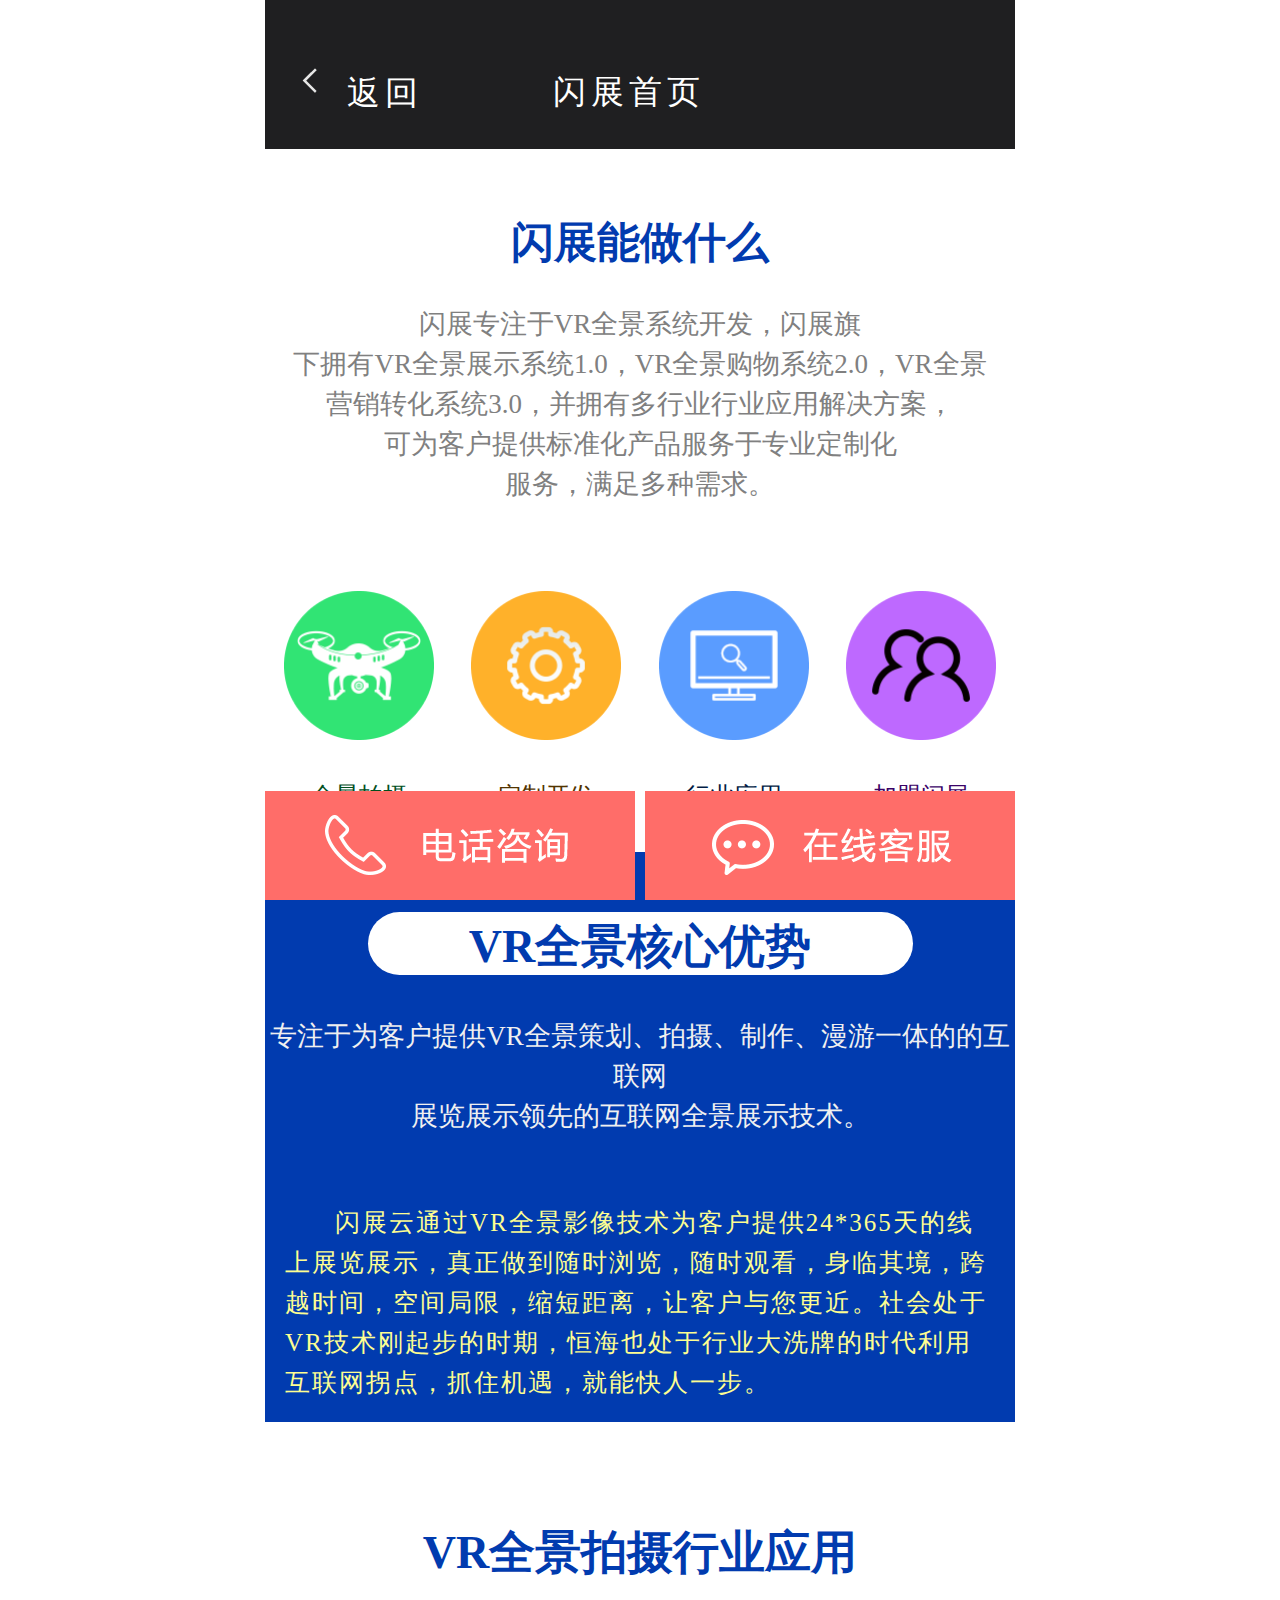
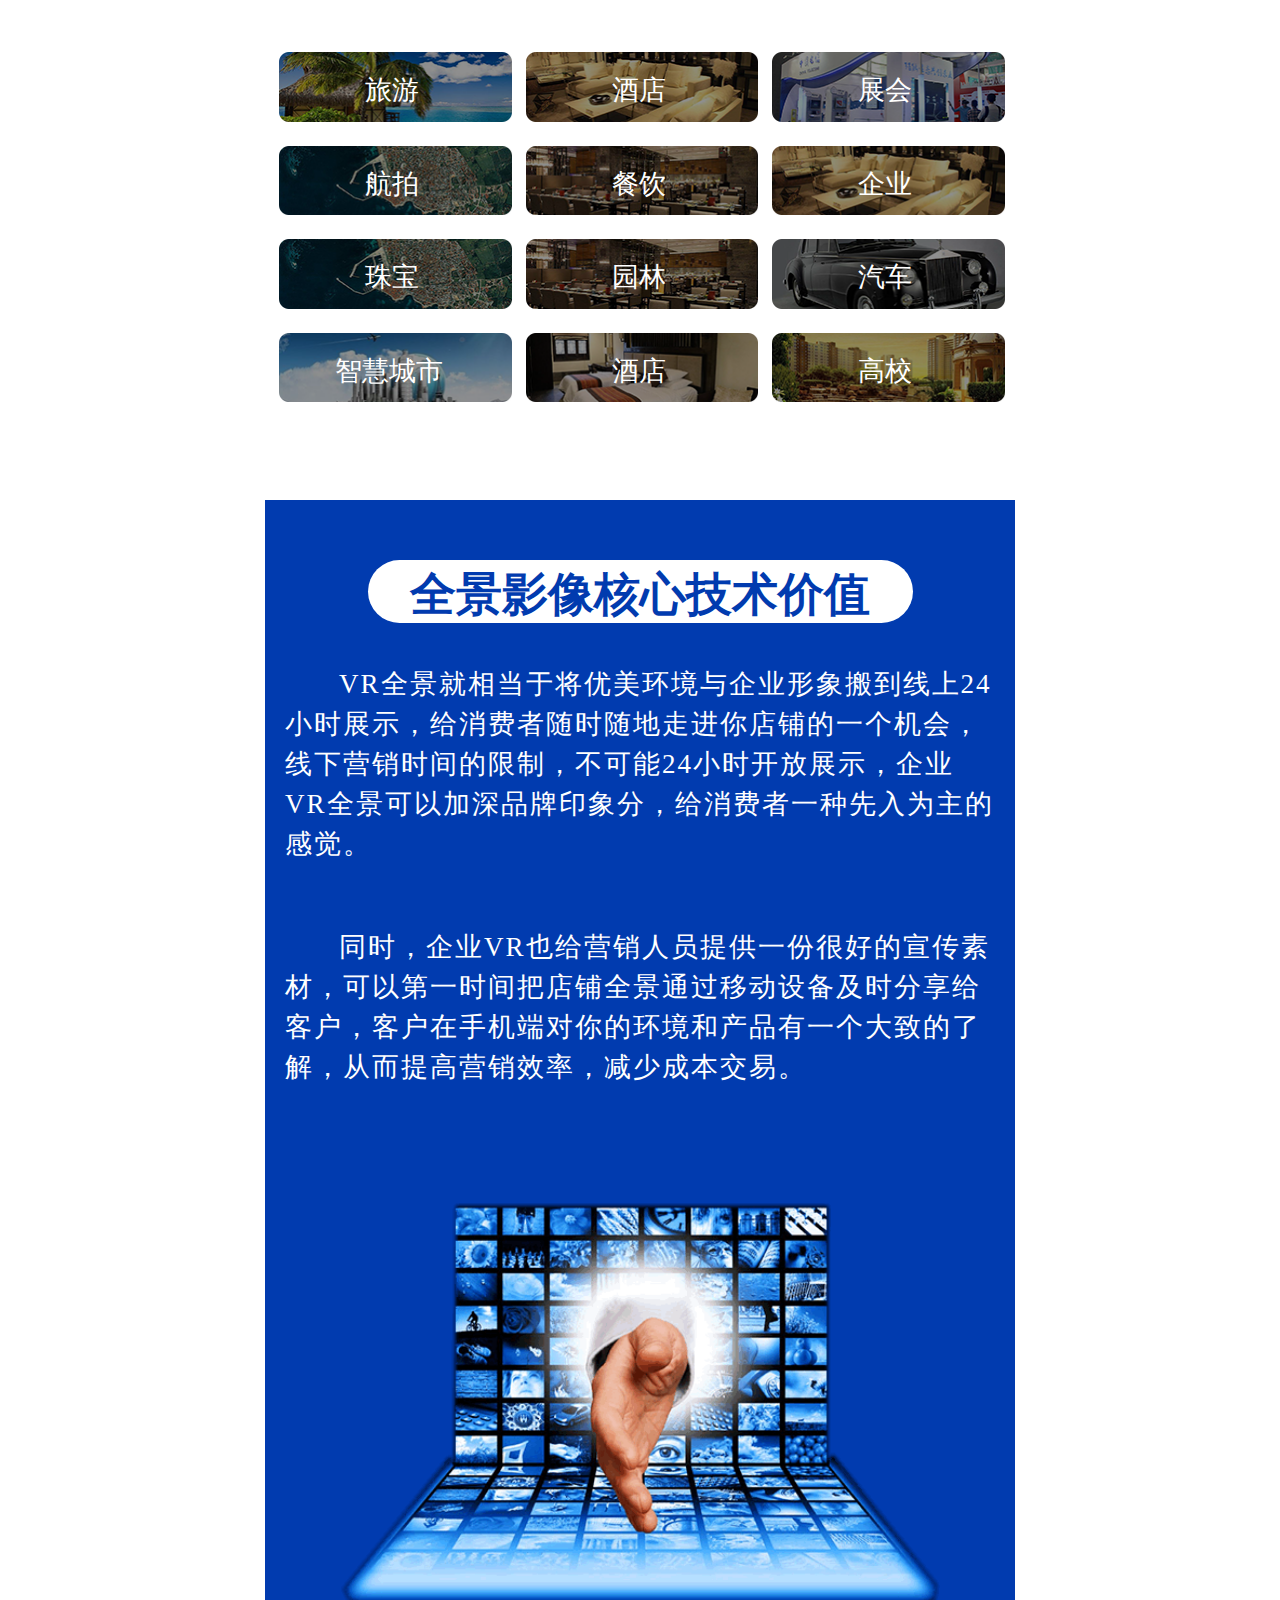
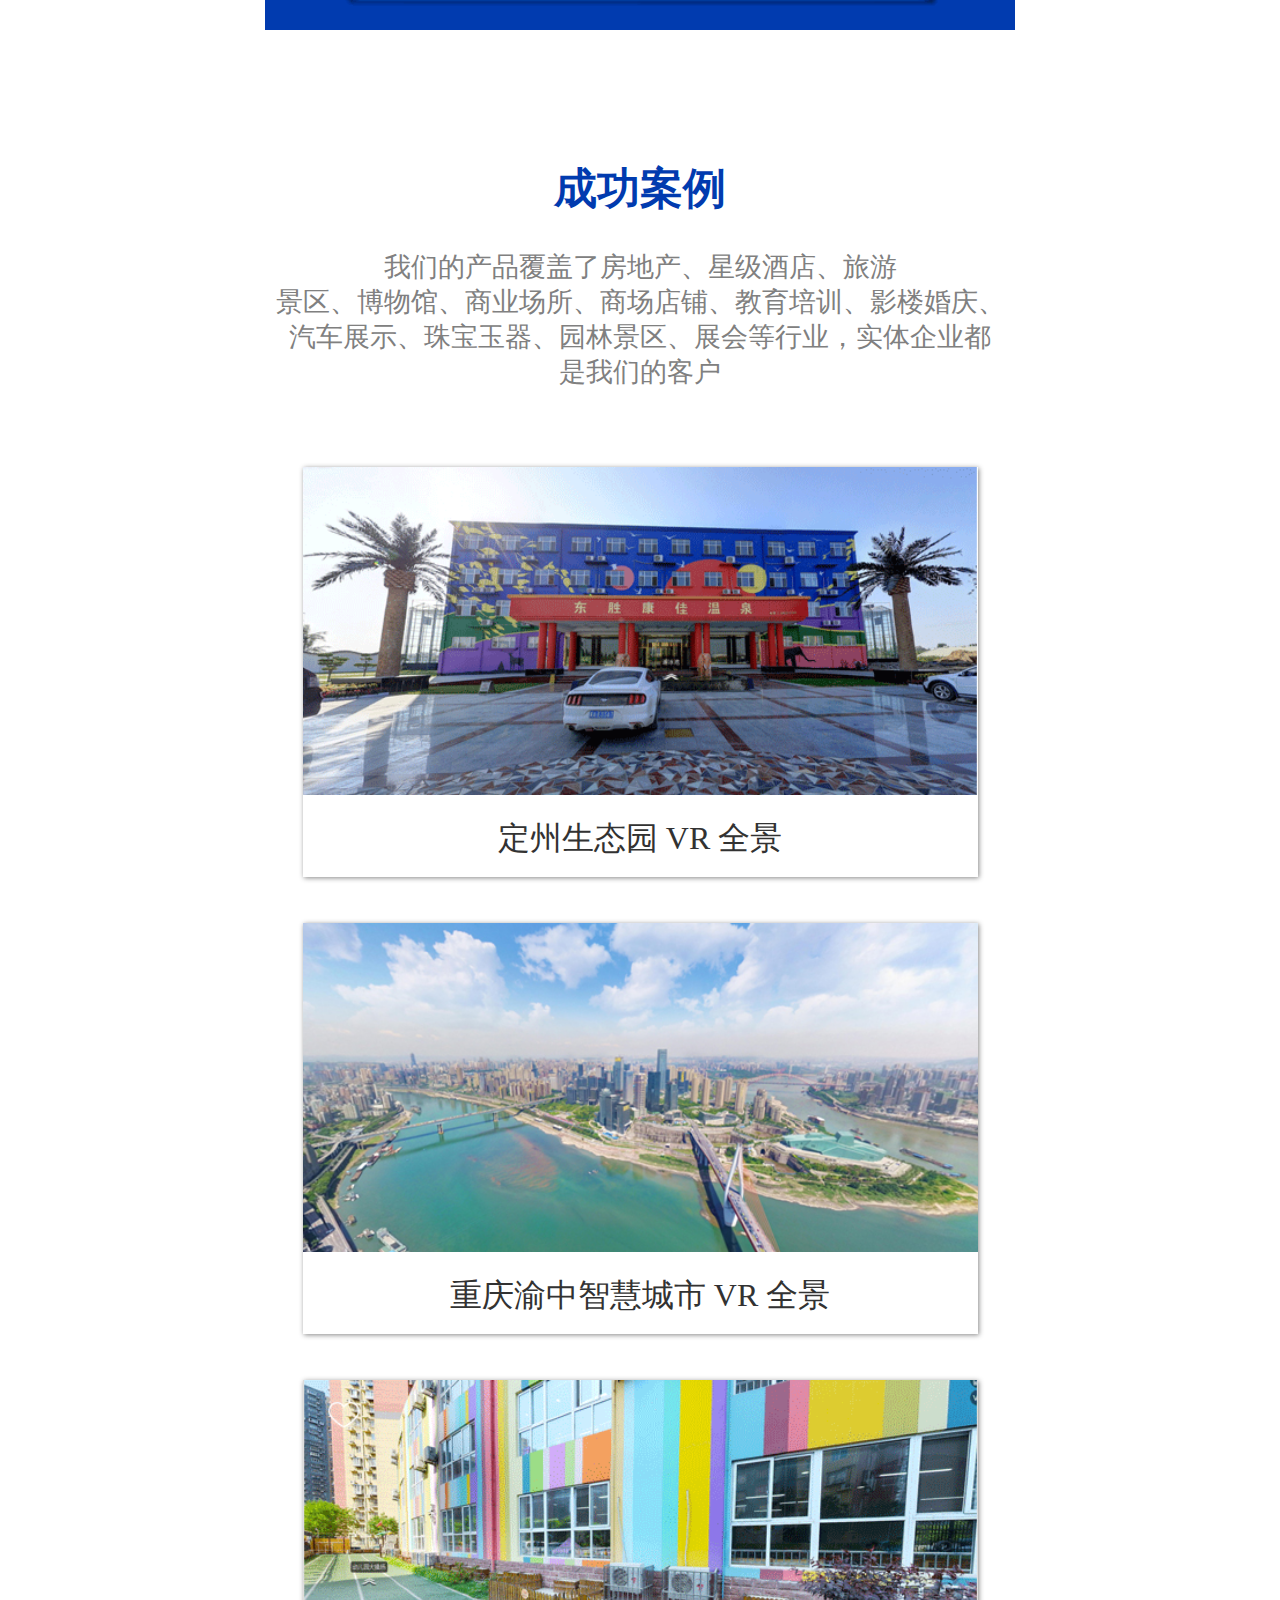
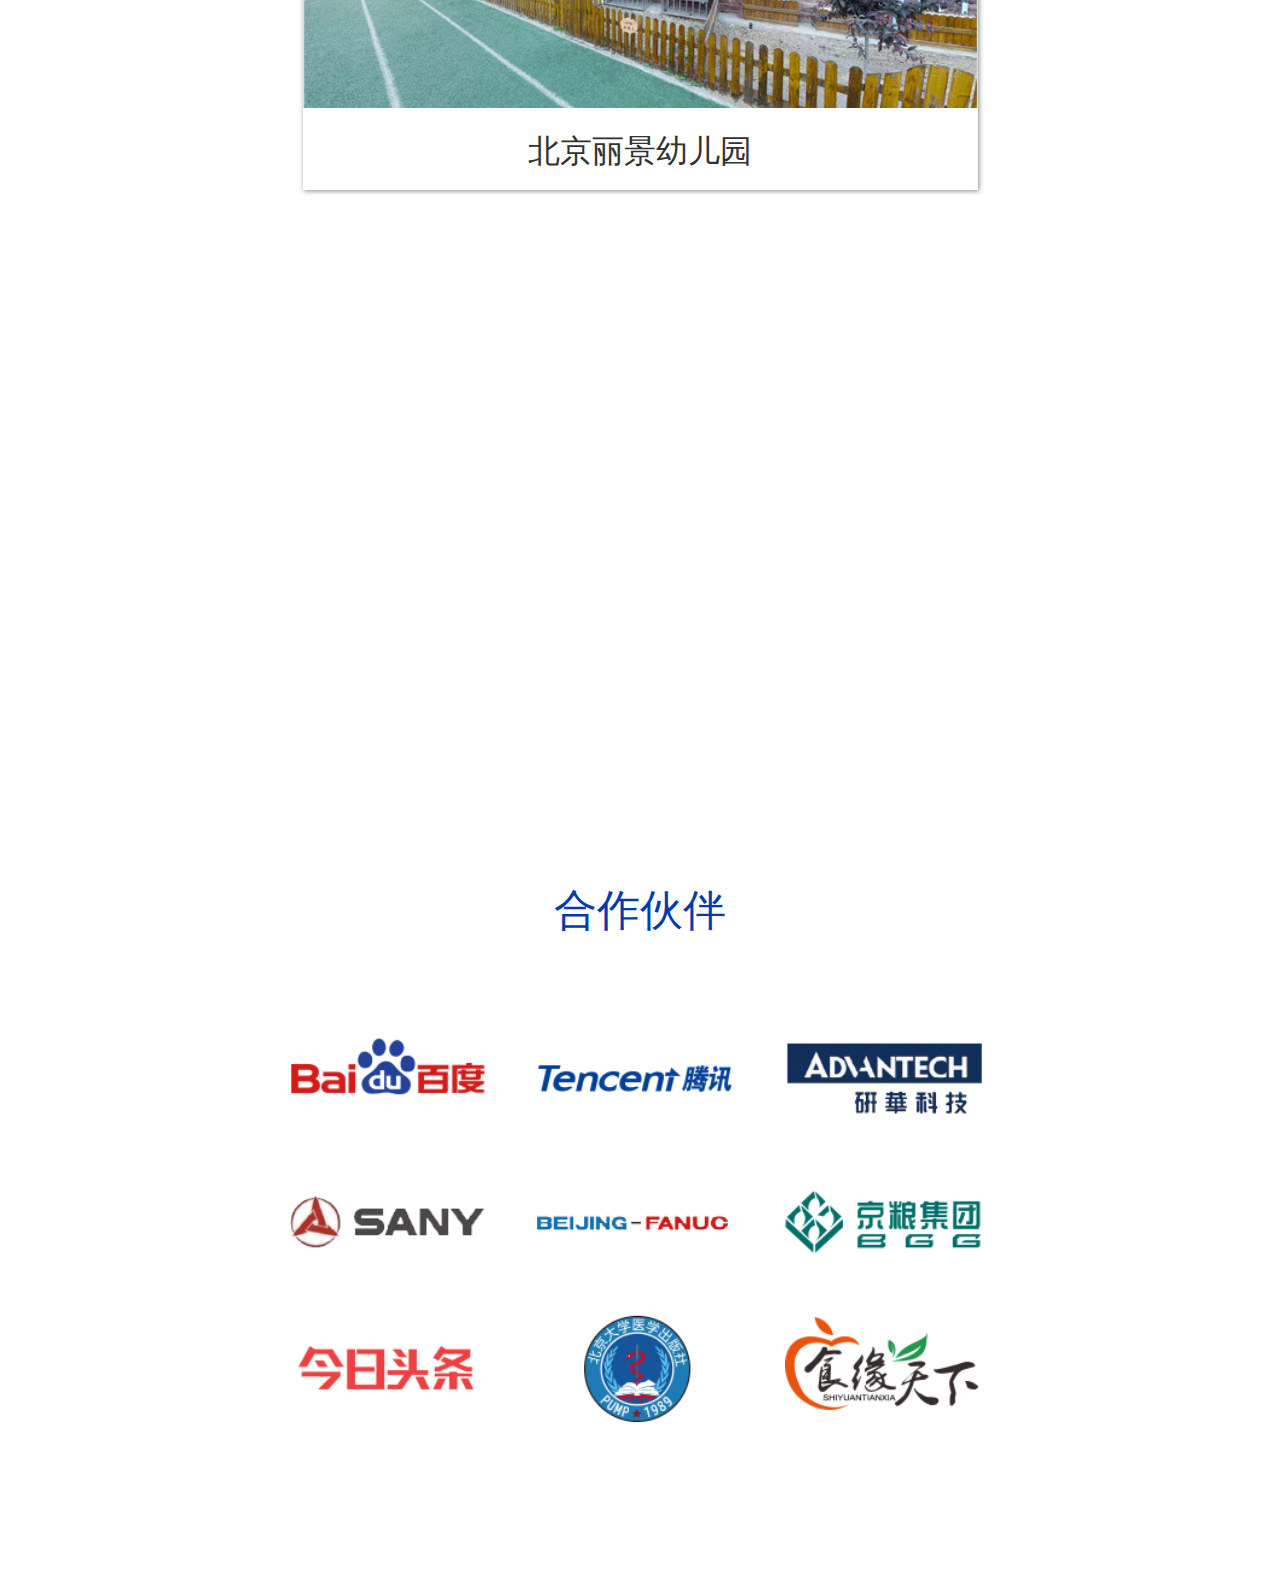
<file: shanzhanindex.html>
<!DOCTYPE html>
<html lang="en">
<head>
    <meta charset="UTF-8">
    <meta name="viewport" content="width=device-width,initial-scale=1.0,minimum-scale=1.0,maximum-scale=1.0,user-scalable=no"/>
    <meta name="keywords" content="VR全景制作|全景拍摄|全景展示|全景托管|全景制作平台" />
    <meta name="description" content="闪展为企业提供实景720度无死角的全景托管平台，多年以来为成千上万客户完成全景拍摄及全景展示服务，为企业全景营销转化助力，为合作伙伴提供最优秀的全景制作平台。" />
    <title>闪展-专注于VR全景制作|全景拍摄|全景展示|全景托管|为一体的全景制作平台</title>
    <link rel="shortcut icon" href="img/favicon.ico">
    <link rel="stylesheet" href="css/reset.css">
    <link rel="stylesheet" href="css/comm.css">
    <link rel="stylesheet" href="css/shanzhanindex.css">
</head>
<body>
<div class="fix_head">
        <a href="index.html" class="back">
            <img src="img/back.png">
        	<p class="left">返回</p>
        </a>
        <p class="center">闪展首页</p>
    </div>
<div id="content">
    <div class="div1">
        <h1>闪展能做什么</h1>
        <p>闪展专注于VR全景系统开发，闪展旗</p>
        <p>下拥有VR全景展示系统1.0，VR全景购物系统2.0，VR全景</p>
        <p>营销转化系统3.0，并拥有多行业行业应用解决方案，</p>
        <p>可为客户提供标准化产品服务于专业定制化</p>
        <p>服务，满足多种需求。</p>
        <div class="bottom">
            <ul class="clearfix">
                <li><a href="#"><img src="img/shanzhanindex/img_1.png">
                    <p class="img_1">全景拍摄</p></a></li>
                <li><a href="#"><img src="img/shanzhanindex/img_2.png">
                    <p class="img_2">定制开发</p></a></li>
                <li><a href="#"><img src="img/shanzhanindex/img_3.png">
                    <p class="img_3">行业应用</p></a></li>
                <li><a href="#"><img src="img/shanzhanindex/img_4.png">
                    <p class="img_4">加盟闪展</p></a></li>
            </ul>
        </div>
    </div>
    <div class="div2">
        <div class="div2_top">
            <h1>VR全景核心优势</h1>
        </div>
        <div class="div2_center">
            <p>专注于为客户提供VR全景策划、拍摄、制作、漫游一体的的互联网</p>
            <p>展览展示领先的互联网全景展示技术。</p>
        </div>
        <div class="div2_bottom">
            <p>
                闪展云通过VR全景影像技术为客户提供24*365天的线上展览展示，真正做到随时浏览，随时观看，身临其境，跨越时间，空间局限，缩短距离，让客户与您更近。社会处于VR技术刚起步的时期，恒海也处于行业大洗牌的时代利用互联网拐点，抓住机遇，就能快人一步。</p>
        </div>
    </div>
    <div class="div3">
        <h1>VR全景拍摄行业应用</h1>
        <ul class="clearfix">
            <li><a href="#"><img src="img/shanzhanindex/img01.png">
                <p>旅游</p></a></li>
            <li><a href="#"><img src="img/shanzhanindex/img02.png">
                <p>酒店</p></a></li>
            <li><a href="#"><img src="img/shanzhanindex/img03.png">
                <p>展会</p></a></li>
            <li><a href="#"><img src="img/shanzhanindex/img04.png">
                <p>航拍</p></a></li>
            <li><a href="#"><img src="img/shanzhanindex/img05.png">
                <p>餐饮</p></a></li>
            <li><a href="#"><img src="img/shanzhanindex/img06.png">
                <p>企业</p></a></li>
            <li><a href="#"><img src="img/shanzhanindex/img07.png">
                <p>珠宝</p></a></li>
            <li><a href="#"><img src="img/shanzhanindex/img08.png">
                <p>园林</p></a></li>
            <li><a href="#"><img src="img/shanzhanindex/img09.png">
                <p>汽车</p></a></li>
            <li><a href="#"><img src="img/shanzhanindex/img10.png">
                <p class="len">智慧城市</p></a></li>
            <li><a href="#"><img src="img/shanzhanindex/img11.png">
                <p>酒店</p></a></li>
            <li><a href="#"><img src="img/shanzhanindex/img12.png">
                <p>高校</p></a></li>
        </ul>
    </div>
    <div class="div4">
        <div class="div4_top">
            <h1>全景影像核心技术价值</h1>
        </div>
        <div class="div4_center">
            <p>VR全景就相当于将优美环境与企业形象搬到线上24小时展示，给消费者随时随地走进你店铺的一个机会，线下营销时间的限制，不可能24小时开放展示，企业VR全景可以加深品牌印象分，给消费者一种先入为主的感觉。</p>
            <p>同时，企业VR也给营销人员提供一份很好的宣传素材，可以第一时间把店铺全景通过移动设备及时分享给客户，客户在手机端对你的环境和产品有一个大致的了解，从而提高营销效率，减少成本交易。</p>
        </div>
        <div class="div4_bottom">
            <img src="img/shanzhanindex/div4_img01.png" alt="">
        </div>
    </div>
    <div class="div5">
        <h1>成功案例</h1>
        <p>我们的产品覆盖了房地产、星级酒店、旅游</p>
        <p>景区、博物馆、商业场所、商场店铺、教育培训、影楼婚庆、</p>
        <p>汽车展示、珠宝玉器、园林景区、展会等行业，实体企业都</p>
        <p>是我们的客户</p>
        <div class="bottom">
            <div class="div1_img"><a href="https://www.shanzhanvr.cn/t/b8a718d372bebbfb"><img
                    src="img/shanzhanindex/div5_img01.png" alt="">
                <p>定州生态园 VR 全景</p></a></div>
            <div class="div1_img"><a href="https://www.shanzhanvr.cn/t/a9a7f8d9e8ecf2d9"><img
                    src="img/shanzhanindex/div5_img02.png" alt="">
                <p>重庆渝中智慧城市 VR 全景</p></a></div>
            <div class="div1_img"><a href="https://www.shanzhanvr.cn/t/94c49e616a86eeef"><img
                    src="img/shanzhanindex/div5_img03.png" alt="">
                <p>北京丽景幼儿园</p></a></div>
        </div>
    </div>
    <div class="div6">
        <iframe src="http://www.shanzhanvr.cn/t/6ae8c0c8a52195df" frameborder="no" border="0" style="width:100%; height:5rem;" ></iframe>
    </div>
    <div class="div7">
        <h1>合作伙伴</h1>
        <div class="cooperation">
            <ul class="clearfix">
                <li><img src="img/shanzhanindex/join_01.png"></li>
                <li><img src="img/shanzhanindex/join_02.png"></li>
                <li><img src="img/shanzhanindex/join_03.png"></li>
                <li><img src="img/shanzhanindex/join_04.png"></li>
                <li><img src="img/shanzhanindex/join_05.png"></li>
                <li><img src="img/shanzhanindex/join_06.png"></li>
                <li><img src="img/shanzhanindex/join_07.png"></li>
                <li><img src="img/shanzhanindex/join_08.png"></li>
                <li><img src="img/shanzhanindex/join_09.png"></li>
            </ul>
        </div>
    </div>
</div>
</div>
<!--底部-->
<div id="foot">
    <a href="tel:4008696145">
        <div class="left"></div>
    </a>
    <a href="http://wpa.qq.com/msgrd?v=3&uin=1640526789&site=qq&menu=yes">
        <div class="right"></div>
    </a>
</div>
<script type="text/javascript" src="js/main.js"></script>
</body>
</html>
</file>
<file: css/comm.css>
html{
    font-size: 100px;
}
body{
    font-size: 0.12rem;
    width: 100%;
    max-width: 7.5rem;
    min-width: 3.2rem;
    margin: 0 auto;
}
.clearfix::before,
.clearfix::after{
    content: '.';
    height: 0;
    line-height: 0;
    display: block; /*出错点*/
    visibility: hidden;
    clear: both;
}
/*公用*/
hr{
    width: 1.02rem;
    height: 0.02rem;
    margin: 0 auto 0.35rem auto;
    background-color: #D7D8D8;
    border: none;
}
/*头部*/
.fix_head {
    position: fixed;
    width: 7.5rem;
    height: 1.49rem;
    background: #1F1F21;
    letter-spacing: 0.05rem;
    z-index: 99;
}
.fix_head .back {
    display: block;
    float: left;
    margin-top: 0.65rem;
    margin-left: 0.3rem;
}
.fix_head .back img{
	float: left;
}
.fix_head .left {
    float: left;
    font-size: 0.33rem!important;
    color: #fff;
    margin: 0.06rem 0 0 0.2rem;
}
.fix_head .center {
    float: left;
    font-size: 0.33rem!important;
    color: #fff;
    margin: 0.7rem 0 0 1.3rem;
}
/*底部*/
#foot {
    float: left;
    position: fixed;
    bottom: 0;
}
#foot .left{
    width: 3.7rem;
    height: 1.09rem;
    float: left;
    background: url("../img/icon/img_7.png") no-repeat;
    background-size: cover;
}
#foot .right{
    width: 3.7rem;
    height: 1.09rem;
    float: left;
    margin-left: 0.1rem;
    background: url("../img/icon/img_8.png")no-repeat;
    background-size: cover;
}
a {
    -webkit-tap-highlight-color: rgba(255, 255, 255, 0);
    -webkit-user-select: none;
    -moz-user-focus: none;
    -moz-user-select: none;
}
a,a:hover,a:active,a:visited,a:link,a:focus{
    -webkit-tap-highlight-color:rgba(0,0,0,0);
    -webkit-tap-highlight-color: transparent;
    outline:none;
    background: none;
    text-decoration: none;
}
::selection {
    background: #FFF;
    color: #333;
}
::-moz-selection {
    background: #FFF;
    color: #333;
}
::-webkit-selection {
    background: #FFF;
    color: #333;
}
-webkit-tap-highlight-color:rgba(0,0,0,0);
img {
    -webkit-tap-highlight-color:rgba(0,0,0,0);
    -webkit-tap-highlight-color: rgba(255, 255, 255, 0);
    -webkit-user-select: none;
    -moz-user-focus: none;
    -moz-user-select: none;
    user-select: none;
}
html{
	font-size: 0.33rem;
}
</file>
<file: css/index.css>
.banner {
    width: 100%;
    position: relative;
    overflow: hidden
}

.banner ul:first-child {
    width: 1000%;
    transform: translateX(-10%);
    -webkit-transform: translateX(-10%)
}

.banner ul:first-child li {
    width: 10%;
    float: left
}

.banner ul:first-child li a {
    width: 100%;
    display: block
}

.banner ul:first-child li a img {
    width: 100%;
    height: 5.38rem;
    display: block
}

.banner ul:last-child {
    position: absolute;
    bottom: .3rem;
    left: 55%;
    width: 3.08rem;
    margin-left: -1.2rem
}

.banner ul:last-child li {
    width: .76rem;
    height: .05rem;
    background-color: #7d7d7d;
    float: left;
    margin-left: .1rem
}

.banner ul:last-child li:first-child {
    margin-left: 0
}

.banner ul:last-child li.now {
    background: #fff
}

.nav {
    width: 100%;
    background: #fff;
    margin-bottom: 1rem
}

.nav ul {
    padding: .28rem .13rem
}

.nav ul li {
    width: 3.4rem;
    height: 2.18rem;
    float: left;
    margin-left: .14rem;
    margin-bottom: .14rem
}

.nav ul li:nth-child(1) {
    background-color: #8c22e6
}

.nav ul li:nth-child(2) {
    background-color: #ef6d6d
}

.nav ul li:nth-child(3) {
    background-color: #24ac88
}

.nav ul li:nth-child(4) {
    background-color: #3bb3f0
}

.nav ul li:nth-child(5) {
    background-color: #f0a413
}

.nav ul li:nth-child(6) {
    background-color: #1bc259
}

.nav ul li a {
    display: block;
    width: 100%;
    height: 100%;
    text-decoration: none
}

.nav ul li a img {
    display: block;
    margin-left: 2rem
}

.nav ul li:nth-child(1) a img {
    width: .89rem;
    height: .77rem
}

.nav ul li:nth-child(2) a img {
    width: .99rem;
    height: .75rem
}

.nav ul li:nth-child(3) a img {
    width: 1.13rem;
    height: 1.08rem
}

.nav ul li:nth-child(4) a img {
    width: 1.10rem;
    height: .89rem
}

.nav ul li:nth-child(5) a img {
    width: .93rem;
    height: .79rem
}

.nav ul li:nth-child(6) a img {
    width: .81rem;
    height: .79rem
}

.nav ul li a p {
    font-size: .3rem;
    color: #fff;
    padding-top: .5rem;
    padding-left: .5rem
}
</file>
<file: css/aboutus.css>
/*content*/
.content {
    padding-top: 1.49rem;
}
.content .top{
    width: 100%;
    height: 1.75rem;
    background: url(../img/aboutus/top_img01.png)no-repeat center;
    background-size: cover;
}
.content .top .text {
    height: 100%;
    text-align: center;
    background: rgba(0, 0, 0, 0.5);
    opacity: 1;
    z-index: 10;
}
.content .top .text p{
    color: #fff;
    font-size: 0.25rem;
    font-weight: bold;
    padding: 0.77rem 0 0.75rem 0;
}
/*div1*/
.content .div1{
    width: 100%;
    height: auto;
}
.content .div1 .div1_top {
    text-align: center;
    font-size: 0.42rem;
    color: #006FB4;
    padding: 0.9rem 0 0.21rem 0;
}
.content .div1 h1 img {
    width: 0.6rem;
    height: 0.58rem;
    vertical-align: top;
    margin-right: 0.57rem;
}
.content .div1 hr {
    background-color: #006FB4;
    margin-bottom: 0.83rem;
    margin-left: 50%;
}
.content .div1 .text_1, .text_2, .text_3{
    line-height: 0.35rem;
    width: 95%;
    margin-left: 2.5%;
}
.content .div1 h1 {
    text-align: left;
    font-size: 0.3rem;
    font-weight: bold;
    color: #000;
    padding: 0 0 0.4rem 0;
}
.content .div1 p{
    font-size: 0.25rem;
    line-height: 0.34rem;
    letter-spacing: 0.01rem;
    padding-bottom: 0.72rem;
}
.content .div1 .down{
    width: 100%;
    height: 2.48rem;
    background: url(../img/aboutus/div1_img02.png)no-repeat center;
    background-size: cover;
    margin-bottom: 1.1rem;
}
</file>
<file: css/contactus.css>
/*content*/
.content {
    padding: 1.49rem 0 1.09rem 0;
}
.content .top{
    width: 100%;
    height: 1.75rem;
    background: url("../img/aboutus/top_img01.png")no-repeat center;
    background-size: cover;
}
.content .top .text {
    height: 100%;
    text-align: center;
    background: rgba(0, 0, 0, 0.5);
    opacity: 1;
    z-index: 10;
}
.content .top .text p{
    color: #fff;
    font-size: 0.25rem;
    font-weight: bold;
    padding: 0.77rem 0 0.75rem 0;
}
/*div1*/
.content .div1{
    width: 100%;
    height: auto;
}
.content .div1 .div1_top {
    text-align: center;
    font-size: 0.42rem;
    color: #006FB4;
    padding: 0.9rem 0 0.21rem 0;
}
.content .div1 h1 img {
    width: 0.6rem;
    height: 0.58rem;
    vertical-align: top;
    margin-right: 0.57rem;
}
.content .div1 hr {
    background-color: #006FB4;
    margin-bottom: 0.45rem;
    margin-left: 50%;
}
.content .div1 .box1, .box2, .box3, .box4{
    width: 90%;
    height: auto;
    margin: 0 5% 0.12rem 5%;
    padding-bottom: 0.5rem;
    background-color: #F9F9F9;
}
.content .div1 .box1 p {
    text-align: center;
    padding: 0.36rem 0 0.23rem 0;
}
.content .div1 .box1 p img{
    width: 0.49rem;
    height: 0.37rem;
}
.content .div1 .box1 h1{
    text-align: center;
    font-size: 0.3rem;
    font-weight: bold;
    color: #DB2E03;
    padding-bottom: 0.05rem;
}
.content .div1 .box1 hr{
    margin-left: 42.5%;
    background-color: #DB2E03;
    margin-bottom: 0.36rem;
}
.content .div1 .box1 p:last-child{
    padding: 0!important;
    font-size: 0.24rem;
}
.content .div1 .box2 p {
    text-align: center;
    padding: 0.36rem 0 0.23rem 0;
}
.content .div1 .box2 p img{
    width: 0.38rem;
    height: 0.24rem;
}
.content .div1 .box2 h1{
    text-align: center;
    font-size: 0.3rem;
    font-weight: bold;
    color: #DB2E03;
    padding-bottom: 0.05rem;
}
.content .div1 .box2 hr{
    margin-left: 42.5%;
    background-color: #DB2E03;
    margin-bottom: 0.36rem;
}
.content .div1 .box2 p:last-child a{
    padding: 0!important;
    font-size: 0.24rem;
    color: blue;
}
.content .div1 .box2 p:last-child{
	color: #000;
}

.content .div1 .box3 .box3_top {
    text-align: center;
    padding: 0.36rem 0 0.23rem 0;
}
.content .div1 .box3 p img{
    width: 0.37rem;
    height: 0.36rem;
}
.content .div1 .box3 h1{
    text-align: center;
    font-size: 0.3rem;
    font-weight: bold;
    color: #DB2E03;
    padding-bottom: 0.05rem;
}
.content .div1 .box3 hr{
    margin-left: 42.5%;
    background-color: #DB2E03;
    margin-bottom: 0.36rem;
}
.content .div1 .box3 p{
    text-align: center;
    font-size: 0.22rem;
    line-height: 0.4rem;
}

.content .div1 .box4 .box4_top{
    text-align: center;
    padding: 0.36rem 0 0.23rem 0;
}
.content .div1 .box4 p img{
    width: 0.32rem;
    height: 0.44rem;
}
.content .div1 .box4 h1{
    text-align: center;
    font-size: 0.3rem;
    font-weight: bold;
    color: #DB2E03;
    padding-bottom: 0.05rem;
}
.content .div1 .box4 hr{
    margin-left: 42.5%;
    background-color: #DB2E03;
    margin-bottom: 0.36rem;
}
.content .div1 .box4 p{
    text-align: center;
    font-size: 0.22rem;
    line-height: 0.4rem;
}
</file>
<file: css/customdeve.css>
/*content*/
.content{
    padding-top: 1.49rem;
}
/*div1*/
.content .div1{
    width: 100%;
    height: 6rem;
    background: url("../img/customdeve/div1_img01.png")no-repeat left;
    background-size: cover;
    font-weight: bold;
}
.content .div1 h1 {
    text-align: center;
    font-size: 0.43rem;
    color: #F4FF7C;
    padding: 1.25rem 0 0.33rem 0;
}
.content .div1 p{
    text-align: center;
    font-size: 0.31rem;
}
.content .div1 p:nth-child(2) {
    font-size: 0.31rem;
    color: #97EEFF;
    padding-bottom: 0.6rem;
}
.content .div1 p:nth-child(3) span{
    font-size: 0.43rem;
    color: #F8FE38;
}
.content .div1 p:nth-child(3), p:nth-child(4) {
    font-size: 0.37rem;
    color: #fff;
    padding-bottom: 0.33rem;
}
/*div2*/
.content .div2{
    width: 95%;
    height: 4.8rem;
    margin: 0 2.5% 0 2.5%;
}
.content .div2 h1 {
    text-align: center;
    font-size: 0.42rem;
    color: #000;
    padding: 0.94rem 0 0.22rem 0;
}
.content .div2 hr{
    background-color: #009BFF;
}
.content .div2 p{
    text-indent: 2em;
    line-height: 0.34rem;
    font-size: 0.27rem;
    color: #000;
}
.content .div2 p:nth-child(4){
    color: #000;
    padding-top: 0.6rem;
    font-weight: bold;
    font-size: 0.27rem;
    text-decoration:underline
}
/*div3*/
.content .div3{
    width: 100%;
    height: 17rem;
    background-color: #F6F6F6;
    position: relative;
}
.content .div3 h1 {
    text-align: center;
    font-size: 0.42rem;
    color: #000;
    padding: 0.35rem 0 0.22rem 0;
}
.content .div3 hr{
    background-color: #009BFF;
    margin-bottom: 0.6rem;
}
.content .div3 .div3_1{
    width: 100%;
    height: 3.7rem;
    background: url("../img/customdeve/div3_img01.png")no-repeat center;
    background-size: cover;
}
.content .div3 .div3_2{
    width: 100%;
    height: 3.7rem;
    background: url("../img/customdeve/div3_img02.png")no-repeat center;
    background-size: cover;
}
.content .div3 .div3_3{
    width: 100%;
    height: 3.7rem;
    background: url("../img/customdeve/div3_img03.png")no-repeat center;
    background-size: cover;
}
.content .div3 .div3_4{
    width: 100%;
    height: 3.7rem;
    background: url("../img/customdeve/div3_img04.png")no-repeat center;
    background-size: cover;
}
.content .div3 .text{
    height: 100%;
    text-align: center;
    background: rgba(0, 0, 0, 0.5);
    opacity:1;
    z-index:10;
}
.content .div3 .text p:nth-child(1){
    color: #fff;
    font-size: 0.36rem;
    font-weight: bold;
    padding: 1.25rem 0 0.27rem 0;
}
.content .div3 .text p:nth-child(2),p:nth-child(3),p:nth-child(4){
    font-size: 0.26rem;
    color: #fff;
    line-height: 0.42rem;
}
/*div4*/
.content .div4{
    width: 100%;
    height: 42.65rem;
}
.content .div4 h1 {
    text-align: center;
    font-size: 0.42rem;
    color: #000;
    padding: 0.35rem 0 0.22rem 0;
}
.content .div4 hr{
    background-color: #009BFF;
    margin-bottom: 0.62rem;
}
.content .div4 img{
    width: 100%;
}
/*div5*/
.content .div5{
    width: 100%;
    height: 10.5rem;
    text-align: center;
}
.content .div5 h1 {
    text-align: center;
    font-size: 0.42rem;
    color: #000;
    padding: 0.3rem 0 0.21rem 0;
}
.content .div5 hr{
    background-color: #009BFF;
    margin-bottom: 0.59rem;
}
.content .div5 img{
    width: 95%;
}
</file>
<file: css/joinshanz.css>
/*content*/
.content {
    padding-top: 1.49rem;
}

/*div1*/
.content .div1 {
    width: 100%;
    height: 5.64rem;
    background: url("../img/joinshanz/div1_img01.png") no-repeat center;
    background-size: cover;
    color: #fff;
}

.content .div1 .content {
    width: 91%;
    padding-top: 1.1rem;
    margin-left: 5%;
}

.content .div1 .content p:nth-child(1) {
    font-size: 0.29rem;
    font-weight: bold;
    color: #F5FE87;
}

.content .div1 .content p:nth-child(2) {
    font-size: 0.35rem;
    font-weight: bold;
    color: #F5FE87;
    padding: 0 0 0.66rem 0.3rem;
}

.content .div1 .content p:nth-child(3) {
    font-size: 0.44rem;
    letter-spacing: 0.05rem;
}

.content .div1 .content p:nth-child(4) {
    font-size: 0.33rem!important;
    margin: 0!important;
}

.content .div1 .content p .top {
    font-size: 0.8rem;
    font-weight: bold;
    color: #fff;
}

.content .div1 .content p .down {
    font-size: 0.44rem;
    font-weight: bold;
}

/*div2*/
.content .div2 {
    width: 100%;
    height: 32.30rem;
    /*padding-bottom: 0.9rem;*/
}

.content .div2 h1 {
    text-align: center;
    font-size: 0.42rem;
    color: #FE0000;
    padding: 0.9rem 0 0.21rem 0;
}

.content .div2 h1 img {
    width: 0.6rem;
    height: 0.58rem;
    vertical-align: top;
    margin-right: 0.6rem;

}

.content .div2 hr {
    background-color: #FE0000;
    margin-bottom: 0.48rem;
    margin-left: 50%;
}

.content .div2 .top, .down {
    line-height: 0.35rem;
    width: 95%;
    margin-left: 2.5%;
    font-weight: normal!important;
}

.content .div2 .top h1 {
    font-weight: bold;
    text-align: left;
    font-size: 0.27rem;
    color: #000;
    padding: 0 0 0.48rem 0;
}

.content .div2 .top p:nth-child(2) {
    font-size: 0.25rem;
}

.content .div2 .top p:nth-child(3), p:nth-child(4) {
    line-height: normal!important;
    margin-top: 0.5rem;
    font-size: 0.25rem!important;
}

.content .div2 .center {
    width: 100%;
    padding: 0.95rem 0 0.9rem 0;
    margin: 0;
}

.content .div2 .down .down_1 h1 {
    text-align: left;
    font-size: 0.29rem;
    color: #000;
    padding: 0 0 0.48rem 0;
}

.content .div2 .down .down_1 p:nth-child(2) {
    font-size: 0.25rem;
    padding-bottom: 0.73rem;
}

.content .div2 .down .down_2 h1 {
    text-align: left;
    font-size: 0.29rem;
    color: #000;
    padding: 0 0 0.48rem 0;
}

.content .div2 .down .down_2 p:nth-child(2) {
    font-size: 0.25rem;
    padding-bottom: 1.30rem;
}

.content .div2 .bottom p {
    text-align: center;
    font-size: 0.29rem;
    font-weight: bold;
    line-height: 0.4rem;
    color: #FF5A00;
    padding: 0;
}
.content .div2 .bottom hr {
    width: 1.71rem;
    background-color: #F99021;
    margin: 0.24rem auto 0.5rem auto!important;
}
.content .div2 .bottom .bottom_img{
    width: 100%;
}
.content .div2 .bottom .bottom_img ul li{
    width: 48%;
    margin: 1%;
    height: 3.45rem;
    background-color: #F9F9F9;
    float: left;
    vertical-align: middle;
    text-align: center;
    display: table-cell;
}
.content .div2 .bottom .bottom_img ul li img{
    width: 60%;
    padding-top: 10%;
}
/*div3*/
.content .div3 {
    width: 100%;
    height: 9.9rem;
    padding-bottom: 0.9rem;
}

.content .div3 h1 {
    text-align: center;
    font-size: 0.42rem;
    color: #FE0000;
    padding: 0.9rem 0 0.21rem 0;
}

.content .div3 h1 img {
    width: 0.6rem;
    height: 0.58rem;
    vertical-align: top;
    margin-right: 0.6rem;

}
.content .div3 hr {
    background-color: #FE0000;
    margin-bottom: 0.48rem;
    margin-left: 50%;
}
.content .div3 .top{
    line-height: 0.40rem;
    width: 95%;
    margin-left: 2.5%;
}
.content .div3 .top p{
    font-size: 0.25rem;
    padding-bottom: 0.7rem;
}
.content .div3 img{
    width: 95%;
    margin: 0 2.5% 0 2.5%;
}
/*div4*/
.content .div4 {
    width: 100%;
    height: 11.15rem;
    background-color: #F4F4F4;
    padding-bottom: 0.9rem;
}
.content .div4 h1 {
    text-align: center;
    font-size: 0.42rem;
    color: #FE0000;
    padding: 0.9rem 0 0.21rem 0;
}

.content .div4 h1 img {
    width: 0.6rem;
    height: 0.58rem;
    vertical-align: top;
    margin-right: 0.6rem;
}
.content .div4 hr {
    background-color: #FE0000;
    margin-bottom: 0.48rem;
    margin-left: 50%;
}
.content .div4 .top{
    line-height: 0.38rem;
    width: 95%;
    font-size: 0.25rem;
    margin-left: 2.5%;
}
.content .div4 .top p{
    padding: 0 0 0.54rem 0;
    margin: 0!important;
}
.content .div4 .top p span{
    font-size: 0.23rem;
    font-weight: bold;
    color: #000;
}
.content .div4 img{
    width: 95%;
    margin: 0 2.5% 0 2.5%;
}
/*div5*/
.content .div5 {
    width: 100%;
    height: 11.5rem;
    padding-bottom: 0.5rem;
}
.content .div5 h1 {
    text-align: center;
    font-size: 0.42rem;
    color: #FE0000;
    padding: 1.12rem 0 0.21rem 0;
}

.content .div5 h1 img {
    width: 0.6rem;
    height: 0.58rem;
    vertical-align: top;
    margin-right: 0.6rem;
}
.content .div5 hr {
    background-color: #FE0000;
    margin-bottom: 0.48rem;
    margin-left: 50%;
}
.content .div5 .top{
    font-size: 0.23rem;
    text-align: center;
    padding-bottom: 0.82rem;
}
.content .div5 .top p{
    line-height: 0.38rem;
}
.content .div5 .div5_img{
    width: 95%;
    margin: 0 2.5% 0 2.5%;
}
/*div6*/
.content .div6 {
    width: 100%;
    height: 17rem;
    background-color: #F4F4F4;
}
.content .div6 h1 {
    text-align: center;
    font-size: 0.42rem;
    color: #FE0000;
    padding: 0.50rem 0 0.21rem 0;
}

.content .div6 h1 img {
    width: 0.6rem;
    height: 0.58rem;
    vertical-align: top;
    margin-right: 0.6rem;
}
.content .div6 hr {
    background-color: #FE0000;
    margin-bottom: 0.48rem;
    margin-left: 50%;
}
.content .div6 .top{
    font-size: 0.25rem;
    text-align: center;
    padding-bottom: 0.1rem;
}
.content .div6 .top p{
    line-height: 0.38rem;
}
.content .div6 .bottom {
    position: relative;
}
.content .div6 .bottom div {
    box-shadow: 0.01rem 0.01rem 0.05rem #888888;
    width: 90%;
    margin: 5% 5% 0.48rem 5%;
}
.content .div6 .bottom img.icon {
    width: 5%!important;
    position: absolute;
    left: 33px;
    margin-top: 14px;
}
.content .div6 .bottom img {
    width: 100%;
}
.content .div6 .bottom p {
    text-align: center;
    line-height: 0.78rem;
    font-size: 0.32rem;
    color: #323232;
    height: 0.78rem;
}
/*div7*/
.content .div7 {
    width: 100%;
    height: 14.46rem;
    padding-top: 0.68rem;
    padding-bottom: 0.87rem;
}
.content .div7 .text_1{
    width: 95%;
    margin: 0 2.5% 1rem 2.5%;
}
.content .div7 .text_1 h1{
    font-size: 0.48rem;
    font-weight: bold;
    color: #FA9022;
    padding-bottom: 0.5rem;
}
.content .div7 .text_1 li{
    display: block;
    font-size: 0.28rem;
    padding-bottom: 0.2rem;
}
.content .div7 .text_1 li img{
    vertical-align: middle;
}
.content .div7 .text_1 li span{
    padding-left: 0.2rem;
}
.content .div7 .text_2{
    width: 95%;
    margin: 0 2.5% 1rem 2.5%;
}
.content .div7 .text_2 h1{
    font-size: 0.48rem;
    font-weight: bold;
    color: #FA9022;
    padding-bottom: 0.6rem;
}
.content .div7 .text_2 p{
    font-size: 0.3rem;
    line-height: 0.42rem;
    padding-bottom: 0.32rem;
    /*letter-spacing: 0.01rem;*/
}
.content .div7 .text_2 li{
    width: 40%;
    float: left;
    display: block;
    font-size: 0.28rem;
    padding-bottom: 0.2rem;
}
.content .div7 .text_2 li img{
    vertical-align: middle;
}
.content .div7 .text_2 li span{
    padding-left: 0.2rem;
}

.content .div7 .text_3{
    width: 95%;
    margin: 0 2.5% 1.15rem 2.5%;
}
.content .div7 .text_3 h1{
    font-size: 0.48rem;
    font-weight: bold;
    color: #FA9022;
    padding-bottom: 0.4rem;
}
.content .div7 .text_3 p:nth-child(2){
    font-size: 0.28rem;
    line-height: 0.39rem;
    padding-bottom: 0.64rem;
    /*letter-spacing: 0.01rem;*/
}
.content .div7 .text_3 p.tel{
	font-size: 0.25rem;
}
.content .div7 .text_3 p:nth-child(3), p:nth-child(4){
    line-height: 0.5rem;
    padding-top: 0!important;
    
}

/*div8*/
.content .div8 {
    width: 100%;
    height: 9.95rem;
    background-color: #F4F4F4;
    padding-bottom: 1rem;
}
.content .div8 h1 {
    text-align: center;
    font-size: 0.45rem;
    font-weight: bold;
    color: #FE0000;
    padding: 0.87rem 0 0.42rem 0;
}
.content .div8 .text{
    padding-bottom: 0.82rem;
}
.content .div8 .text p {
    text-align: center;
    line-height: 0.44rem;
    font-size: 0.23rem;
}
.content .div8 img {
    width: 80%;
    margin: 0 10% 0 10%;
}
</file>
<file: css/panoramicshooting.css>
/*内容*/
/*顶部*/
.content{
    padding-top: 1.49rem;
}
.content .top{
    width: 100%;
    height: 2.02rem;
    background-color: #009AD9;
    /*line-height: 0.63rem;*/
}
.content .top p{
    font-size: 0.39rem;
    text-align: center;
    color: #fff;
}
.content .top p:nth-child(1){
    padding-top: 0.65rem;
    letter-spacing: 0.02rem;
}
.content .top p:nth-child(2){
    transform: scale(1, 0.5);
    font-size: 0.19rem;
}
.content .top p:nth-child(3){
    margin-top: 0.17rem;
}
.content .top p img{
    width: 0.4rem;
    height: 0.22rem;
    text-align: center;
    display: block;
    margin-left: 47%;
}
/*div1*/
.content .div1{
    width: 100%;
    height: 10rem;
    padding-top: 0.6rem;
}
.content .div1 span{
    color: #013BAF;
    font-weight: bold;
}
.content .div1 h1{
    text-align: center;
    font-size: 0.43rem;
    color: #000;
    padding-bottom: 0.21rem;
}
.content .div1 p{
    text-align: center;
    line-height: 0.35rem;
    font-size: 0.26rem;
    color: #808080;
}
.content .div1 .bottom{
    margin-top: 0.77rem;
}
.content .div1 .bottom ul{
    width: 100%;
    padding: 0.1rem 0;
    /*border-bottom: 0.01rem solid #aaa;*/
    display:flex;
    justify-content:center;
    align-items:center;
}
.content .div1 .bottom ul li{
    float: left;
}
.content .div1 .bottom ul li img{
    width: 80%;
}
.content .div1 .bottom ul li:nth-child(1) img{
    margin-left: 0.92rem;
}
.content .div1 .bottom ul li:nth-child(2) img{
    margin-right: 0.92rem;
}
/*div2*/
.content .div2{
    width: 100%;
    height: 8.86rem;
    padding-top: 0.6rem;
    background-color: #013BAF;
}
.content .div2 span{
    color: #F6FF00;
    font-weight: bold;
}
.content .div2 h1{
    text-align: center;
    font-size: 0.43rem;
    color: #fff;
    padding-bottom: 0.32rem;
}
.content .div2 p{
    text-align: center;
    line-height: 0.35rem;
    font-size: 0.27rem;
    color: #fff;
}
.content .div2 .bottom{
    display: flex;
    justify-content: center;
    align-items: center;
    margin-top: 0.82rem;
}
.content .div2 .bottom img{
    width: 95%;
}
/*div3*/
.content .div3{
    width: 100%;
    height: 8.86rem;
    padding-top: 0.6rem;
}
.content .div3 span{
    color: #013BAF;
    font-weight: bold;
}
.content .div3 h1{
    text-align: center;
    font-size: 0.43rem;
    color: #000;
    padding-bottom: 0.32rem;
}
.content .div3 p{
    text-align: center;
    line-height: 0.35rem;
    font-size: 0.26rem;
    color: #808080;
}
.content .div3 .bottom{
    display: flex;
    justify-content: center;
    align-items: center;
    margin-top: 0.82rem;
}
.content .div3 .bottom img{
    width: 95%;
}
/*div4*/
.content .div4{
    width: 100%;
    height: 8.86rem;
    padding-top: 0.6rem;
    background-color: #013BAF;
}
.content .div4 span{
    color: #F6FF00;
    font-weight: bold;
}
.content .div4 h1{
    text-align: center;
    font-size: 0.43rem;
    color: #fff;
    padding-bottom: 0.32rem;
}
.content .div4 p{
    text-align: center;
    line-height: 0.35rem;
    font-size: 0.27rem;
    color: #fff;
}
.content .div4 .bottom{
    display: flex;
    justify-content: center;
    align-items: center;
    margin-top: 0.82rem;
}
.content .div4 .bottom img{
    width: 95%;
}
/*center*/
.content{
    padding-top: 1.49rem;
}
.content .center{
    width: 100%;
    height: 2.25rem;
    background-color: #009AD9;
    margin: 0;
    float: none;
}
.content .center p{
    font-size: 0.39rem;
    text-align: center;
    color: #fff;
}
.content .center p span{
    color: #EAFF00;
}
.content .center p:nth-child(1){
    padding-top: 0.34rem;
    letter-spacing: 0.02rem;
}
.content .center p:nth-child(3){
    transform: scale(1, 0.5);
    font-size: 0.19rem;
}
.content .center p:nth-child(3){
    margin: 0.1rem 0 0.1rem 0;
}
.content .center p img{
    width: 0.4rem;
    height: 0.22rem;
    text-align: center;
    display: block;
    margin-left: 47%;
}
/*div5*/
.content .div5{
    width: 100%;
    height: 15.39rem;
}
.content .div5 .icon ul{
    /*width: 100%;*/
    padding-top: 0.54rem;
    margin-left: 0.1rem;
}
.content .div5 .icon ul li{
    width: 2.24rem;
    height: 1.56rem;
    border: 1px solid #ccc;
    float: left;
    margin: 0 0 0.17rem 0.12rem;
}
.content .div5 .icon ul li img{
    width: auto;
    height: 0.85rem;
    display: block;
    margin: 0.25rem auto 0 auto;
}
.content .div5 .icon ul li span{
    display:flex;
    justify-content:center;
    align-items:center;
    font-size: 0.2rem;
    /*letter-spacing: -0.02rem;*/
}
/*div6*/
.content .div6{
    width: 100%;
    height: 4.67rem;
    background: url("../img/panoramicshooting/div6_img01.png")no-repeat;
    background-size: cover;
}
.content .div6 h1{
    text-align: center;
    font-size: 0.40rem;
    font-weight: bold;
    color: #fff;
    padding: 1.28rem 0 0.45rem 0;
}
.content .div6 p{
    text-align: center;
    line-height: 0.57rem;
    font-size: 0.32rem;
    color: #F7FF6C;
}
/*div7*/
.content .div7{
    width: 100%;
    height: 4rem;
    background-color: #1D948E;
}
.content .div7 img{
    width: 90%;
    padding: 0.27rem 0 0.22rem 0.38rem;
}
/*div8*/
.content .div8{
    width: 100%;
    height: 4rem;
    background-color: #4B55C4;
}
.content .div8 img{
    width: 90%;
    padding: 0.27rem 0 0.22rem 0.38rem;
}

/*div9*/
.content .div9{
    width: 100%;
    height: 19.97rem;
    background-color: #fff;
}
.content .div9 h1{
    text-align: center;
    font-size: 0.43rem;
    color: #000;
    padding: 0.75rem 0 0.32rem 0;
}
.content .div9 hr{
    margin-bottom: 0.5rem;
}
.content .div9 .comm_h{
    margin: 0 auto 0.13rem auto;
}
.content .div9 .comm_h a{
    display: block;
    width: 6.84rem;
    height: 3.96rem;
    margin: 0 auto 0.13rem auto;
}
.content .div9 .div9_1{
    background: url("../img/panoramicshooting/div9_img01.jpg")no-repeat;
    background-size: cover;
}
.content .div9 .div9_2{
    background: url("../img/panoramicshooting/div9_img02.jpg")no-repeat;
    background-size: cover;
}
.content .div9 .div9_3{
    background: url("../img/panoramicshooting/div9_img03.jpg")no-repeat;
    background-size: cover;
}
.content .div9 .div9_4{
    background: url("../img/panoramicshooting/div9_img04.jpg")no-repeat;
    background-size: cover;
}
</file>
<file: css/shanzhanindex.css>
/*内容*/
#content{
    width: 100%;
    height: auto;
    padding-top: 2.14rem;
}
/*div1*/
#content .div1{
    width: 100%;
    height: 6.38rem;
}
#content .div1 h1{
    text-align: center;
    font-size: 0.43rem;
    font-weight: bold;
    color: #013BAF;
    padding-bottom: 0.32rem;
}
#content .div1 p{
    text-align: center;
    line-height: 0.4rem;
    font-size: 0.27rem;
    color: #808080;
}
#content .div1 .bottom{
    margin-top: 0.77rem;
}
#content .div1 .bottom ul{
    width: 100%;
    padding: 0.1rem 0;
    /*border-bottom: 0.01rem solid #aaa;*/
    text-align: center;
}
#content .div1 .bottom ul li{
    width: 25%;
    float: left;
}
#content .div1 .bottom ul li img{
    width: 80%;
}
#content .div1 .bottom ul li p{
    padding-top: 0.32rem;
    font-size: 0.24rem;
}
#content .div1 .bottom ul li .img_1{
    color: #014F1E;
}
#content .div1 .bottom ul li .img_2{
    color: #523400;
}
#content .div1 .bottom ul li .img_3{
    color: #011C45;
}
#content .div1 .bottom ul li .img_4{
    color: #3B0267;
}
/*div2*/
#content .div2{
    width: 100%;
    height: 5.7rem;
    position: relative;
    background-color: #013BAF;
}
#content .div2 .div2_top {
    width: 5.45rem;
    height: 0.63rem;
    background-color: #fff;
    text-align: center;
    margin-top: 0.6rem;
    position: absolute;
    left: 50%;
    margin-left: -2.725rem;
    border-radius: 0.5rem;
}
#content .div2 .div2_top h1{
    line-height: 0.7rem;
    font-size: 0.46rem;
    font-weight: bold;
    color: #013BAF;
}
#content .div2 .div2_center{
    padding-top: 1.64rem;
    margin-bottom: 0.67rem;
}
#content .div2 .div2_center p{
    text-align: center;
    line-height: 0.4rem;
    font-size: 0.27rem;
    color: #F0F0F0;
}
#content .div2 .div2_bottom p{
    line-height: 0.4rem;
    text-indent: 2em;
    color: #FDFE92;
    padding: 0 0.2rem 0 0.2rem;
    letter-spacing: 0.02rem;
    font-size: 0.25rem;
}
/*div3*/
#content .div3{
    width: 100%;
    height: 6.78rem;
    position: relative;
    /*background-color: yellow;*/
}
#content .div3 h1{
    text-align: center;
    font-size: 0.46rem;
    font-weight: bold;
    color: #013BAF;
    padding: 1rem 0 0.68rem 0;
}
#content .div3 ul{
    width: 100%;

}
#content .div3 ul li{
    width: 31%;
    float: left;
    padding: 0 0 0.24rem 0.14rem;
    position: relative;
}
#content .div3 ul li a{
    display: block;
    width: 100%;
}
#content .div3 ul li a img{
    width: 100%;
    display: block;
    margin: 0 auto;
}
#content .div3 ul li a p{
    font-size: 0.27rem;
    color: #fff;
    position: absolute;
    left: 1rem;
    top: 0.2rem;
}
#content .div3 ul li a p.len{
    left: 0.7rem;
}
/*div4*/
#content .div4{
    width: 100%;
    height: 11.3rem;
    position: relative;
    background-color: #013BAF;
}
#content .div4 .div4_top {
    width: 5.45rem;
    height: 0.63rem;
    background-color: #fff;
    text-align: center;
    margin-top: 0.6rem;
    position: absolute;
    left: 50%;
    margin-left: -2.725rem;
    border-radius: 0.5rem;
}
#content .div4 .div4_top h1{
    line-height: 0.7rem;
    font-size: 0.46rem;
    font-weight: bold;
    color: #013BAF;
}
#content .div4 .div4_center{
    padding-top: 1.64rem;

}
#content .div4 .div4_center p{
    line-height: 0.4rem;
    text-indent: 2em;
    color: #fff;
    padding: 0 0.2rem 0 0.2rem;
    letter-spacing: 0.02rem;
    font-size: 0.27rem;
    margin-bottom: 0.63rem;
}
#content .div4 .div4_bottom{
    padding-top: 0.52rem;
    text-align: center;
}
#content .div4 .div4_bottom img{
    width: 80%;
}
/*div5*/
#content .div5{
    width: 100%;
    height: 16.80rem;
    margin-top: 1.3rem;
    padding-bottom: 0.375rem;
}
#content .div5 h1{
    text-align: center;
    font-size: 0.43rem;
    font-weight: bold;
    color: #013BAF;
    padding-bottom: 0.32rem;
}
#content .div5 p{
    text-align: center;
    line-height: 0.35rem;
    font-size: 0.27rem;
    color: #808080;
}
#content .div5 .bottom{
    margin-top: 0.77rem;
}
#content .div5 .bottom div{
    box-shadow: 0.01rem 0.01rem 0.05rem #888888;
    width: 90%;
    margin: 5% 5% 0.46rem 5%;
}
#content .div5 .bottom img{
    width: 100%;
}
#content .div5 .bottom p {
    text-align: center;
    line-height: 0.78rem;
    font-size: 0.32rem;
    color: #323232;
    height: 0.78rem;
}

/*div7*/
#content .div7{
    width: 100%;
    height: 5.50rem;
    margin-bottom: 2.5rem;
}
#content .div7 h1{
    padding: 1rem 0 0.77rem 0;
    text-align: center;
    font-size: 0.43rem;
    color: #013BAF;
}
#content .div7 .cooperation ul{
    width: 100%;
}
#content .div7 .cooperation ul li {
    width: 33%;
    float: left;
    position: relative;
    text-align: center;
    height: 0.97rem;
    line-height: 0.48rem;
    margin-bottom: 0.5rem;
    vertical-align: middle;

}
#content .div7 .cooperation ul li img {
    width: 80%;
    margin: 0 auto;
    line-height: 0.48rem;
    vertical-align: middle;
    display: inline;

}
</file>
